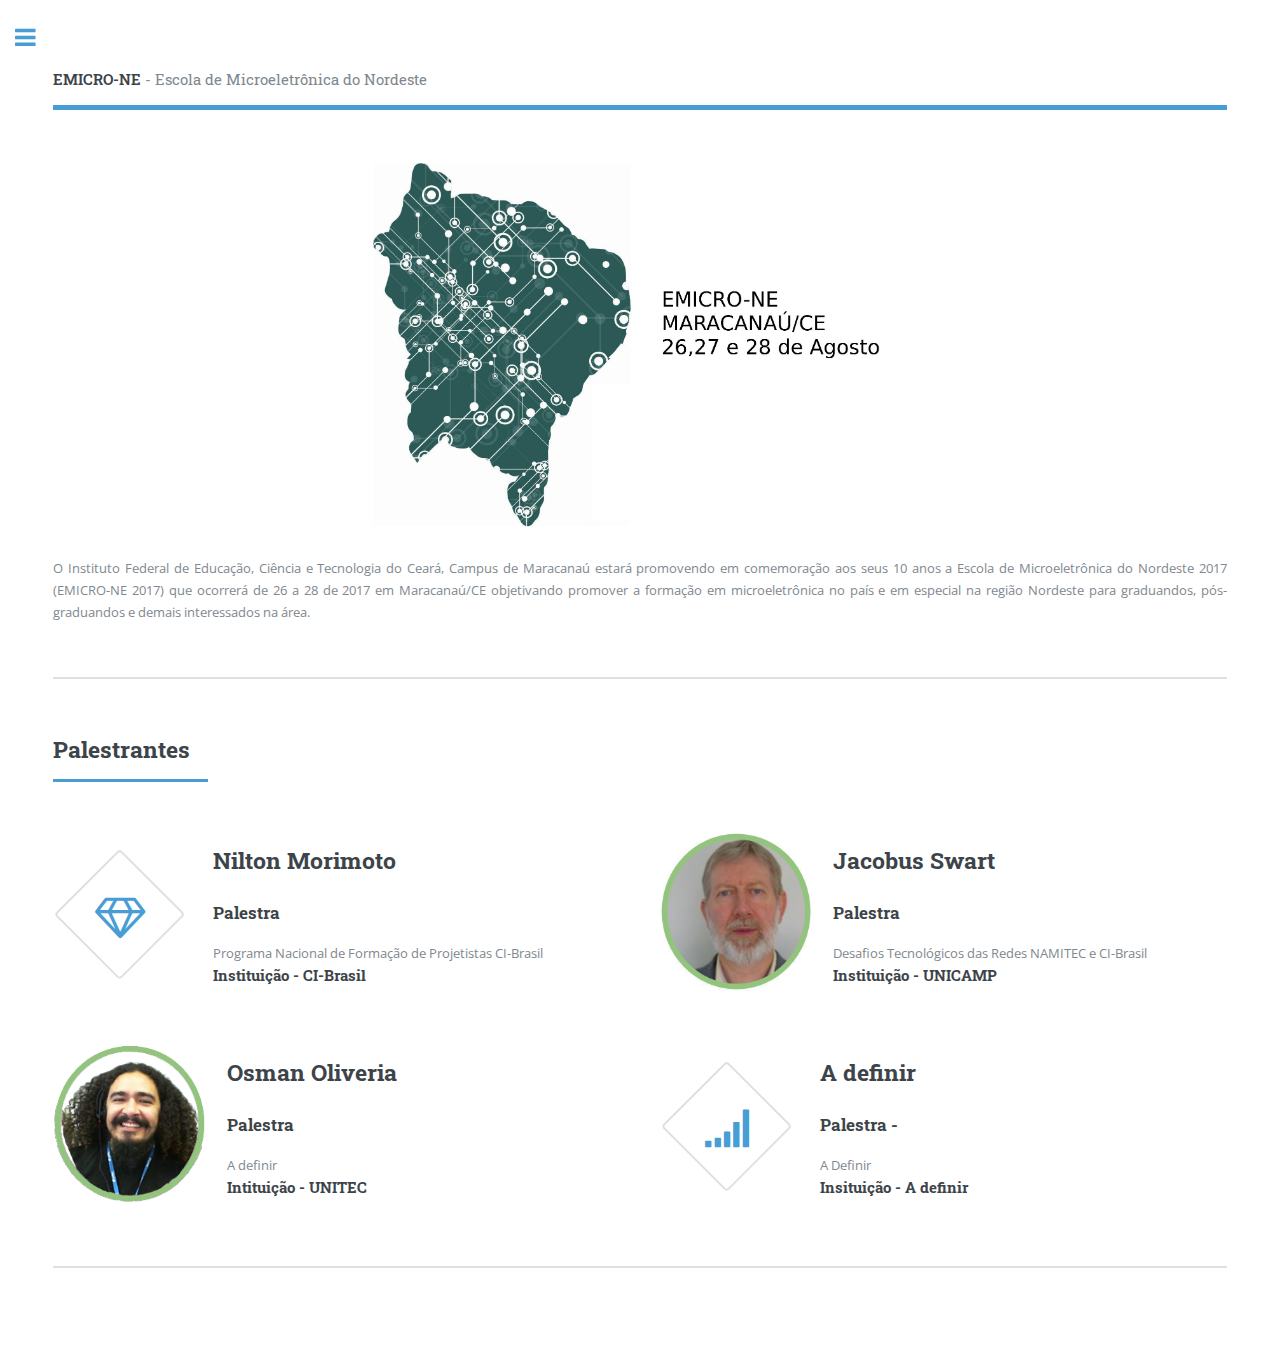
<file: index.html>
<!DOCTYPE HTML>
<!--
	Editorial by HTML5 UP
	html5up.net | @ajlkn
	Free for personal and commercial use under the CCA 3.0 license (html5up.net/license)
-->
<html>
<head>
<title>EMICRO-NE</title>
<meta charset="utf-8" />
<meta name="viewport"
	content="width=device-width, initial-scale=1, user-scalable=no" />
<!--[if lte IE 8]><script src="assets/js/ie/html5shiv.js"></script><![endif]-->
<link rel="stylesheet" href="assets/css/main.css" />
<!--[if lte IE 9]><link rel="stylesheet" href="assets/css/ie9.css" /><![endif]-->
<!--[if lte IE 8]><link rel="stylesheet" href="assets/css/ie8.css" /><![endif]-->
</head>
<body>

	<!-- Wrapper -->
	<div id="wrapper">

		<!-- Main -->
		<div id="main">
			<div class="inner">

				<!-- Header -->
				<header id="header">
					<a href="index.html" class="logo"><strong>EMICRO-NE</strong> -
						Escola de Microeletrônica do Nordeste</a>
					<!--<ul class="icons">
										<li><a href="#" class="icon fa-twitter"><span class="label">Twitter</span></a></li>
										<li><a href="#" class="icon fa-facebook"><span class="label">Facebook</span></a></li>
										<li><a href="#" class="icon fa-snapchat-ghost"><span class="label">Snapchat</span></a></li>
										<li><a href="#" class="icon fa-instagram"><span class="label">Instagram</span></a></li>
										<li><a href="#" class="icon fa-medium"><span class="label">Medium</span></a></li>
									</ul>-->
				</header>

				<!-- Banner -->
				<section id="banner">
					<div class="content" align="center">
						<span class="image main"><img src="images/logo.jpeg" alt="" /></span>

						<!--<header>
											<h1>EMICRO-NE 2017<br />
											MARACANAÚ/CE</h1>
											<p>A free and fully responsive site template</p>
										</header>-->
						<p>O Instituto Federal de Educação, Ciência e Tecnologia do
							Ceará, Campus de Maracanaú estará promovendo em comemoração aos
							seus 10 anos a Escola de Microeletrônica do Nordeste 2017
							(EMICRO-NE 2017) que ocorrerá de 26 a 28 de 2017 em Maracanaú/CE
							objetivando promover a formação em microeletrônica no país e em
							especial na região Nordeste para graduandos, pós-graduandos e
							demais interessados na área.</p>
						<!--<ul class="actions">
											<li><a href="#" class="button big">Learn More</a></li>
										</ul>-->
					</div>
					<!--<span class="image object">
										<img src="images/logo.jpeg" alt="" />
									</span>-->
				</section>

				<!-- Section -->
				<section>
					<header class="major">
						<h2>Palestrantes</h2>
					</header>
					<div class="features">
						<article>
							<span class="icon fa-diamond"></span>
							<div class="content">
								<h2>Nilton Morimoto</h2>
								<h3>Palestra</h3>
								Programa Nacional de Formação de Projetistas CI-Brasil
								<h4>Instituição - CI-Brasil</h4>
							</div>
						</article>
						<article>
							<span class="image left"><img src="images/jacobus.png"
								alt="" /></span>
							<div class="content">
								<h2>Jacobus Swart</h2>
								<h3>Palestra</h3>
								Desafios Tecnológicos das Redes NAMITEC e CI-Brasil
								<h4>Instituição - UNICAMP</h4>
							</div>
						</article>
						<article>
							<span class="image left"><img src="images/oman.png" alt="" /></span>
							<div class="content">
								<h2>Osman Oliveria</h2>
								<h3>Palestra</h3>
								A definir
								<h4>Intituição - UNITEC</h4>
							</div>
						</article>
						<article>
							<span class="icon fa-signal"></span>
							<div class="content">
								<h2>A definir</h2>
								<h3>Palestra -</h3>
								A Definir
								<h4>Insituição - A definir</h4>
							</div>
						</article>
					</div>
				</section>

				<!-- Section -->
				<section></section>

			</div>
		</div>

		<!-- Sidebar -->
		<div id="sidebar">
			<div class="inner">

				<!-- Menu -->
				<nav id="menu">
					<header class="major">
						<h2>Menu</h2>
					</header>
					<ul>
						<li><a href="index.html">Home</a></li>
						<li><a href="inscricao.html">Inscrição</a></li>
						<li><a href="programacao.html">Programação</a></li>
						<li><a href="local.html">Local do Evento</a></li>

						<!--<li><a href="#">Etiam Dolore</a></li>
										<li><a href="#">Adipiscing</a></li>
										<li>
											<span class="opener">Another Submenu</span>
											<ul>
												<li><a href="#">Lorem Dolor</a></li>
												<li><a href="#">Ipsum Adipiscing</a></li>
												<li><a href="#">Tempus Magna</a></li>
												<li><a href="#">Feugiat Veroeros</a></li>
											</ul>-->
						</li>
					</ul>
				</nav>

				<!-- Section -->
				<section>
					<header class="major">
						<h2>Apoio</h2>
					</header>
					<div class="mini-posts">
						<article>
							<span class="image"><img src="images/if10anos.png" alt="" />
						</article>
						<article>
							<span class="image"><img
								src="images/capes_logo1-300x80.png" alt="" /> <!--<p>Aenean ornare velit lacus, ac varius enim lorem ullamcorper dolore aliquam.</p>-->
						</article>
						<article>
							<span class="image"><img
								src="images/cnpqlogo1-300x133.jpg" alt="" />
						</article>

					</div>

				</section>

				<!-- Section -->
				<section>
					<header class="major">
						<h2>Redes Sociais e Contato</h2>
					</header>
					<ul class="contact">
						<li class="fa-facebook"><a href="facebook.com">facebook.com</a></li>
						<li class="fa-twitter"><a href="twitter.com"></a>twitter.com</li>
						<li class="fa-home">Av. Parque Central-Distrito Industrial I<br />
							Maracanaú - CE, 61939-140
						</li>
					</ul>
				</section>


			</div>
		</div>

	</div>

	<!-- Scripts -->
	<script src="assets/js/jquery.min.js"></script>
	<script src="assets/js/skel.min.js"></script>
	<script src="assets/js/util.js"></script>
	<!--[if lte IE 8]><script src="assets/js/ie/respond.min.js"></script><![endif]-->
	<script src="assets/js/main.js"></script>

</body>
</html>
</file>
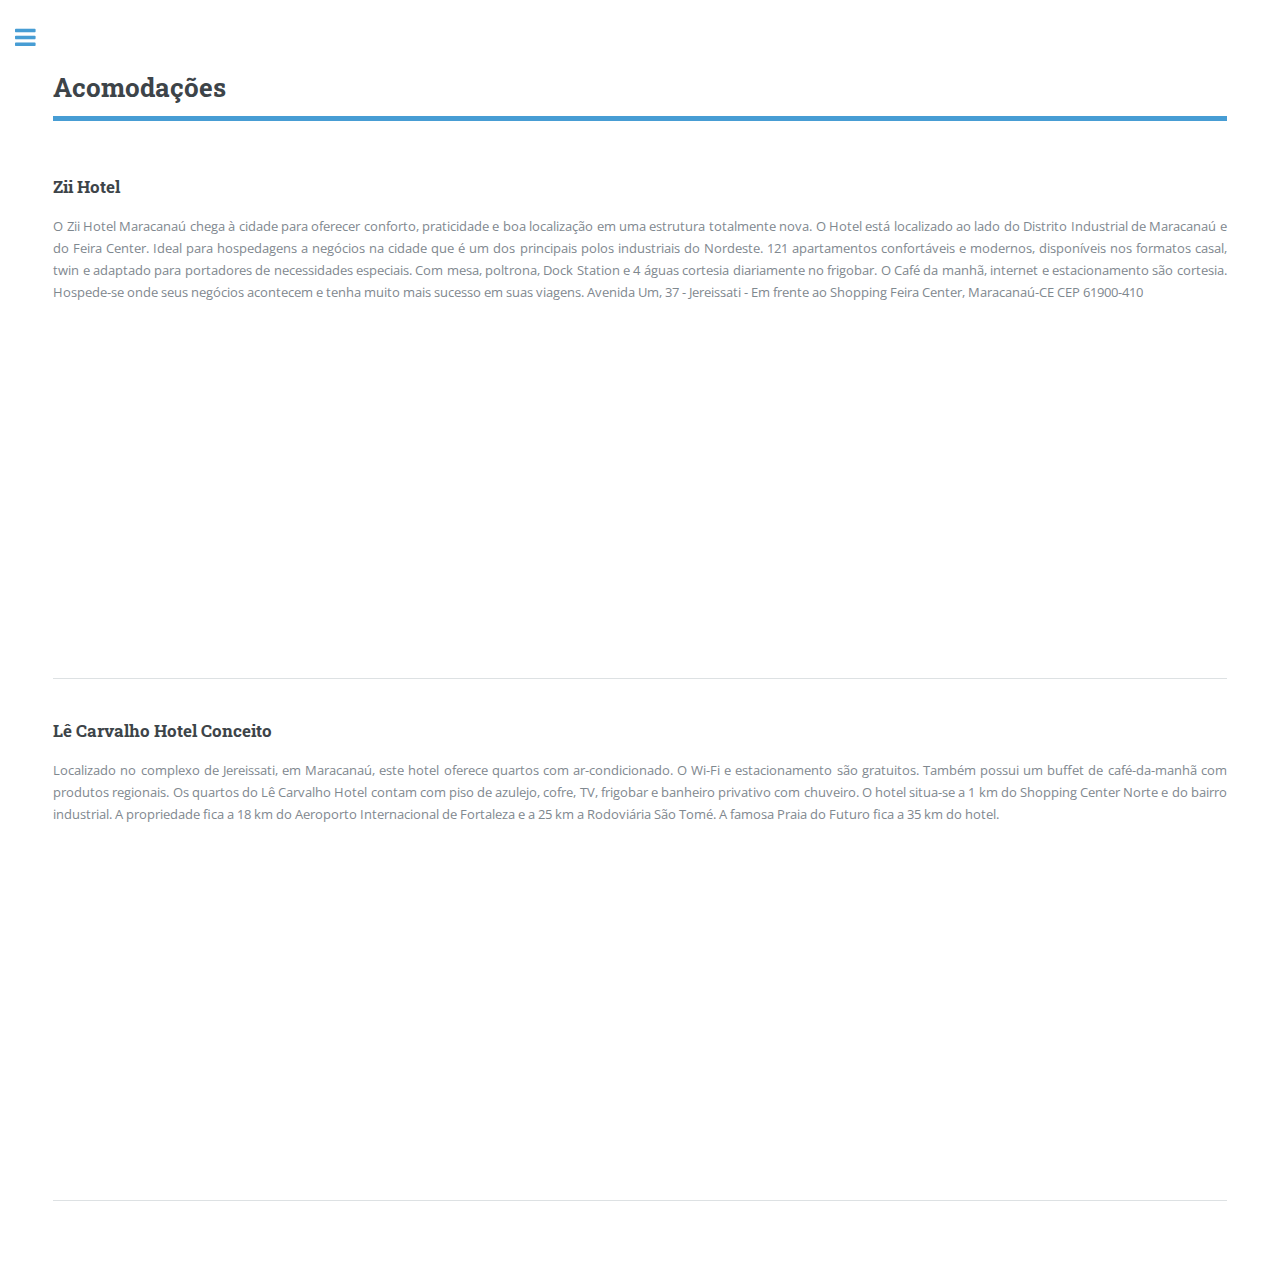
<file: acomodacoes.html>
<!DOCTYPE HTML>
<!--
	Editorial by HTML5 UP
	html5up.net | @ajlkn
	Free for personal and commercial use under the CCA 3.0 license (html5up.net/license)
-->
<html>
<head>
<title>EMICRO-NE - Acomodações</title>
<meta charset="utf-8" />
<meta name="viewport"
	content="width=device-width, initial-scale=1, user-scalable=no" />
<!--[if lte IE 8]><script src="assets/js/ie/html5shiv.js"></script><![endif]-->
<link rel="stylesheet" href="assets/css/main.css" />
<!--[if lte IE 9]><link rel="stylesheet" href="assets/css/ie9.css" /><![endif]-->
<!--[if lte IE 8]><link rel="stylesheet" href="assets/css/ie8.css" /><![endif]-->
</head>
<body>

	<!-- Wrapper -->
	<div id="wrapper">

		<!-- Main -->
		<div id="main">
			<div class="inner">
				<!-- Header -->
				<header id="header">
					<a class="logo"><h2 style="width: 600px; height: 10.000px">Acomodações</h2></a>
				</header>

				<!-- Content -->
				<section>
					<!--<header class="main">
										<h1>EMICRO-NE</h1>
									</header>-->

					<h3>Zii Hotel</h3>
					<p>O Zii Hotel Maracanaú chega à cidade para oferecer conforto,
						praticidade e boa localização em uma estrutura totalmente nova. O
						Hotel está localizado ao lado do Distrito Industrial de Maracanaú
						e do Feira Center. Ideal para hospedagens a negócios na cidade que
						é um dos principais polos industriais do Nordeste. 121
						apartamentos confortáveis e modernos, disponíveis nos formatos
						casal, twin e adaptado para portadores de necessidades especiais.
						Com mesa, poltrona, Dock Station e 4 águas cortesia diariamente no
						frigobar. O Café da manhã, internet e estacionamento são cortesia.
						Hospede-se onde seus negócios acontecem e tenha muito mais sucesso
						em suas viagens. Avenida Um, 37 - Jereissati - Em frente ao
						Shopping Feira Center, Maracanaú-CE CEP 61900-410</p>
					<p></p>

					<iframe
						src="https://www.google.com/maps/embed?pb=!1m27!1m12!1m3!1d5252.5823019695445!2d-38.61874824463835!3d-3.8715746526160593!2m3!1f0!2f0!3f0!3m2!1i1024!2i768!4f13.1!4m12!3e6!4m4!1s0x0%3A0xc201543e093fe607!3m2!1d-3.8699027!2d-38.618319799999995!4m5!1s0x7c753962d9d47db%3A0x6880999804c0379a!2sIFCE+-+Campus+Maracanau+-+Avenida+Cont%C3%B4rno+Norte+-+Distrito+Industrial%2C+Maracana%C3%BA+-+CE!3m2!1d-3.8723330999999996!2d-38.6109801!5e0!3m2!1spt-BR!2sbr!4v1490141947545"
						width="600" height="300" frameborder="0" style="border: 0"
						allowfullscreen></iframe>

					<hr class="major" />

					<h3>Lê Carvalho Hotel Conceito</h3>
					<p>Localizado no complexo de Jereissati, em Maracanaú, este
						hotel oferece quartos com ar-condicionado. O Wi-Fi e
						estacionamento são gratuitos. Também possui um buffet de
						café-da-manhã com produtos regionais. Os quartos do Lê Carvalho
						Hotel contam com piso de azulejo, cofre, TV, frigobar e banheiro
						privativo com chuveiro. O hotel situa-se a 1 km do Shopping Center
						Norte e do bairro industrial. A propriedade fica a 18 km do
						Aeroporto Internacional de Fortaleza e a 25 km a Rodoviária São
						Tomé. A famosa Praia do Futuro fica a 35 km do hotel.</p>
					<p></p>

					<iframe
						src="https://www.google.com/maps/embed?pb=!1m28!1m12!1m3!1d3980.7070131782416!2d-38.61316223573887!3d-3.8728804971828725!2m3!1f0!2f0!3f0!3m2!1i1024!2i768!4f13.1!4m13!3e2!4m5!1s0x7c7530e66c18be3%3A0x44aed20ce16471a6!2sL%C3%AA+Carvalho+Hotel+Conceito+-+Av.+Cont%C3%B4rno+Norte%2C+543+-+Timbo%2C+Maracana%C3%BA+-+CE%2C+61936-000!3m2!1d-3.873405!2d-38.611145!4m5!1s0x7c752117820684d%3A0x50bac00cac892a1d!2sInstituto+Federal+do+Cear%C3%A1+-+Campus+Maracana%C3%BA+-+Av.+Parque+Central+-+Distrito+Industrial+I%2C+Maracana%C3%BA+-+CE%2C+61939-140%2C+Brasil!3m2!1d-3.8722231999999996!2d-38.6111837!5e0!3m2!1spt-BR!2sbr!4v1490142379706"
						width="600" height="300" frameborder="0" style="border: 0"
						allowfullscreen></iframe>

					<hr class="major" />
					<!--<h2>Magna etiam veroeros</h2>
									<p>Lorem ipsum dolor sit amet, consectetur adipiscing elit. Duis dapibus rutrum facilisis. Class aptent taciti sociosqu ad litora torquent per conubia nostra, per inceptos himenaeos. Etiam tristique libero eu nibh porttitor fermentum. Nullam venenatis erat id vehicula viverra. Nunc ultrices eros ut ultricies condimentum. Mauris risus lacus, blandit sit amet venenatis non, bibendum vitae dolor. Nunc lorem mauris, fringilla in aliquam at, euismod in lectus. Pellentesque habitant morbi tristique senectus et netus et malesuada fames ac turpis egestas. In non lorem sit amet elit placerat maximus. Pellentesque aliquam maximus risus, vel sed vehicula.</p>
									<p>Interdum et malesuada fames ac ante ipsum primis in faucibus. Pellentesque venenatis dolor imperdiet dolor mattis sagittis. Praesent rutrum sem diam, vitae egestas enim auctor sit amet. Pellentesque leo mauris, consectetur id ipsum sit amet, fersapien risus, commodo eget turpis at, elementum convallis elit. Pellentesque enim turpis, hendrerit tristique lorem ipsum dolor.</p>-->

				</section>

			</div>
		</div>

		<!-- Sidebar -->
		<div id="sidebar">
			<div class="inner">

				<!-- Search 
								<section id="search" class="alt">
									<form method="post" action="#">
										<input type="text" name="query" id="query" placeholder="Search" />
									</form>
								</section>-->

				<!-- Menu -->
				<!-- Menu -->
				<nav id="menu">
					<header class="major">
						<h2>Menu</h2>
					</header>
					<ul>
						<li><a href="home.html">Home</a></li>
						<li><a href="inscricao.html">Inscrição</a></li>
						<li><a href="programacao.html">Programação</a></li>
						<li><a href="local.html">Local do Evento</a></li>
						<li><a href="acomodacoes.html">Acomodações</a></li>

						<!--<li><a href="#">Etiam Dolore</a></li>
										<li><a href="#">Adipiscing</a></li>
										<li>
											<span class="opener">Another Submenu</span>
											<ul>
												<li><a href="#">Lorem Dolor</a></li>
												<li><a href="#">Ipsum Adipiscing</a></li>
												<li><a href="#">Tempus Magna</a></li>
												<li><a href="#">Feugiat Veroeros</a></li>
											</ul>-->
					</ul>
				</nav>


				<!-- Section -->
				<section>
					<header class="major">
						<h2>Apoio</h2>
					</header>
					<div class="mini-posts">
						<article>
							<span class="image"><img src="images/if10anos.png" alt="" />
						</article>
						<article>
							<span class="image"><img
								src="images/capes_logo1-300x80.png" alt="" /> <!--<p>Aenean ornare velit lacus, ac varius enim lorem ullamcorper dolore aliquam.</p>-->
						</article>
						<article>
							<span class="image"><img
								src="images/cnpqlogo1-300x133.jpg" alt="" />
						</article>
					</div>
					<!--<ul class="actions">
										<li><a href="#" class="button">More</a></li>
									</ul>-->
				</section>

				<!-- Section 
								<section>
									<header class="major">
										<h2>Contato</h2>
									</header>
									<p>Sed varius enim lorem ullamcorper dolore aliquam aenean ornare velit lacus, ac varius enim lorem ullamcorper dolore. Proin sed aliquam facilisis ante interdum. Sed nulla amet lorem feugiat tempus aliquam.</p>
									<ul class="contact">
										<li class="fa-envelope-o"><a href="#">information@untitled.tld</a></li>
										<li class="fa-phone">(000) 000-0000</li>
										<li class="fa-home">1234 Somewhere Road #8254<br />
										Nashville, TN 00000-0000</li>
									</ul>
								</section>-->

				<!-- Footer -->
				<section>
				<header class="major">
					<h2>Redes Sociais e Contato</h2>
				</header>
				<ul class="contact">
					<li class="fa-facebook"><a href="facebook.com">facebook.com</a></li>
					<li class="fa-twitter"><a href="twitter.com"></a>twitter.com</li>
					<li class="fa-home">Av. Parque Central-Distrito Industrial I<br />
						Maracanaú - CE, 61939-140
					</li>
				</ul>
				</section>

			</div>
		</div>

	</div>

	<!-- Scripts -->
	<script src="assets/js/jquery.min.js"></script>
	<script src="assets/js/skel.min.js"></script>
	<script src="assets/js/util.js"></script>
	<!--[if lte IE 8]><script src="assets/js/ie/respond.min.js"></script><![endif]-->
	<script src="assets/js/main.js"></script>

</body>
</html>
</file>
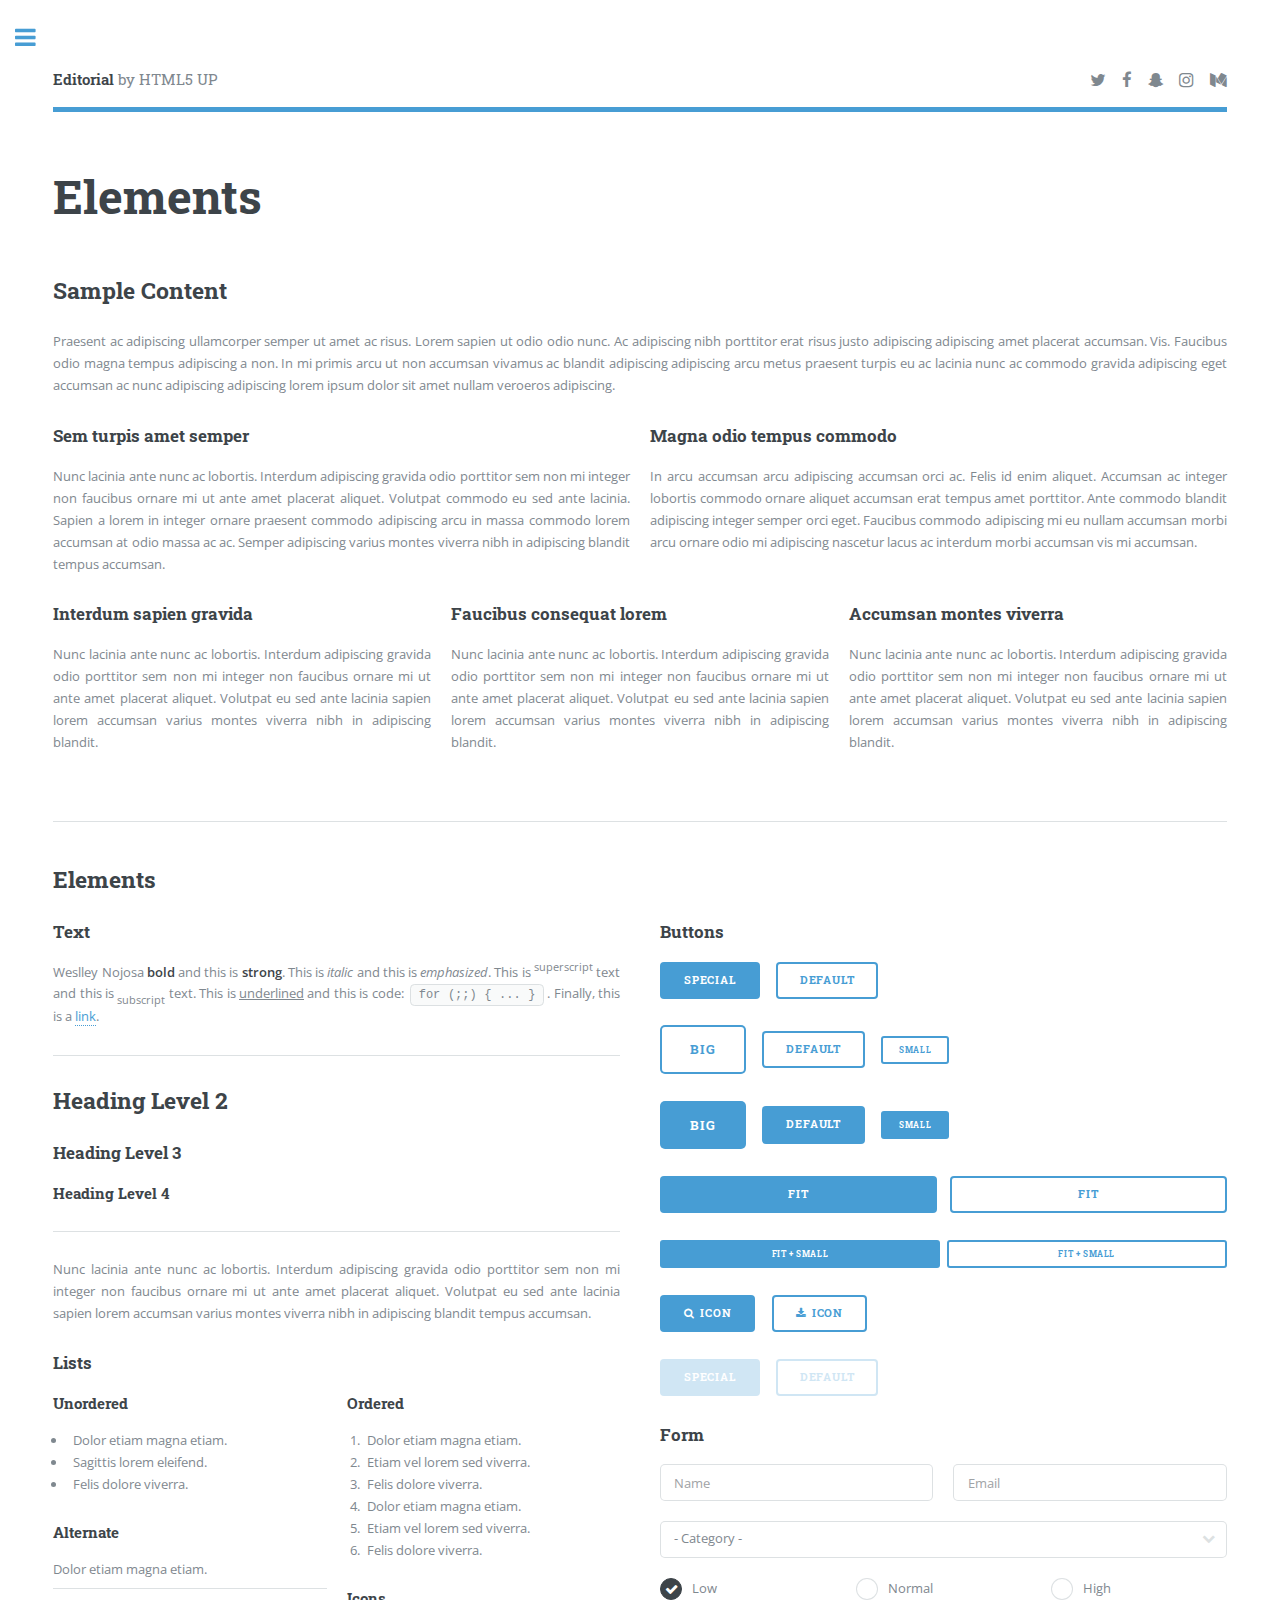
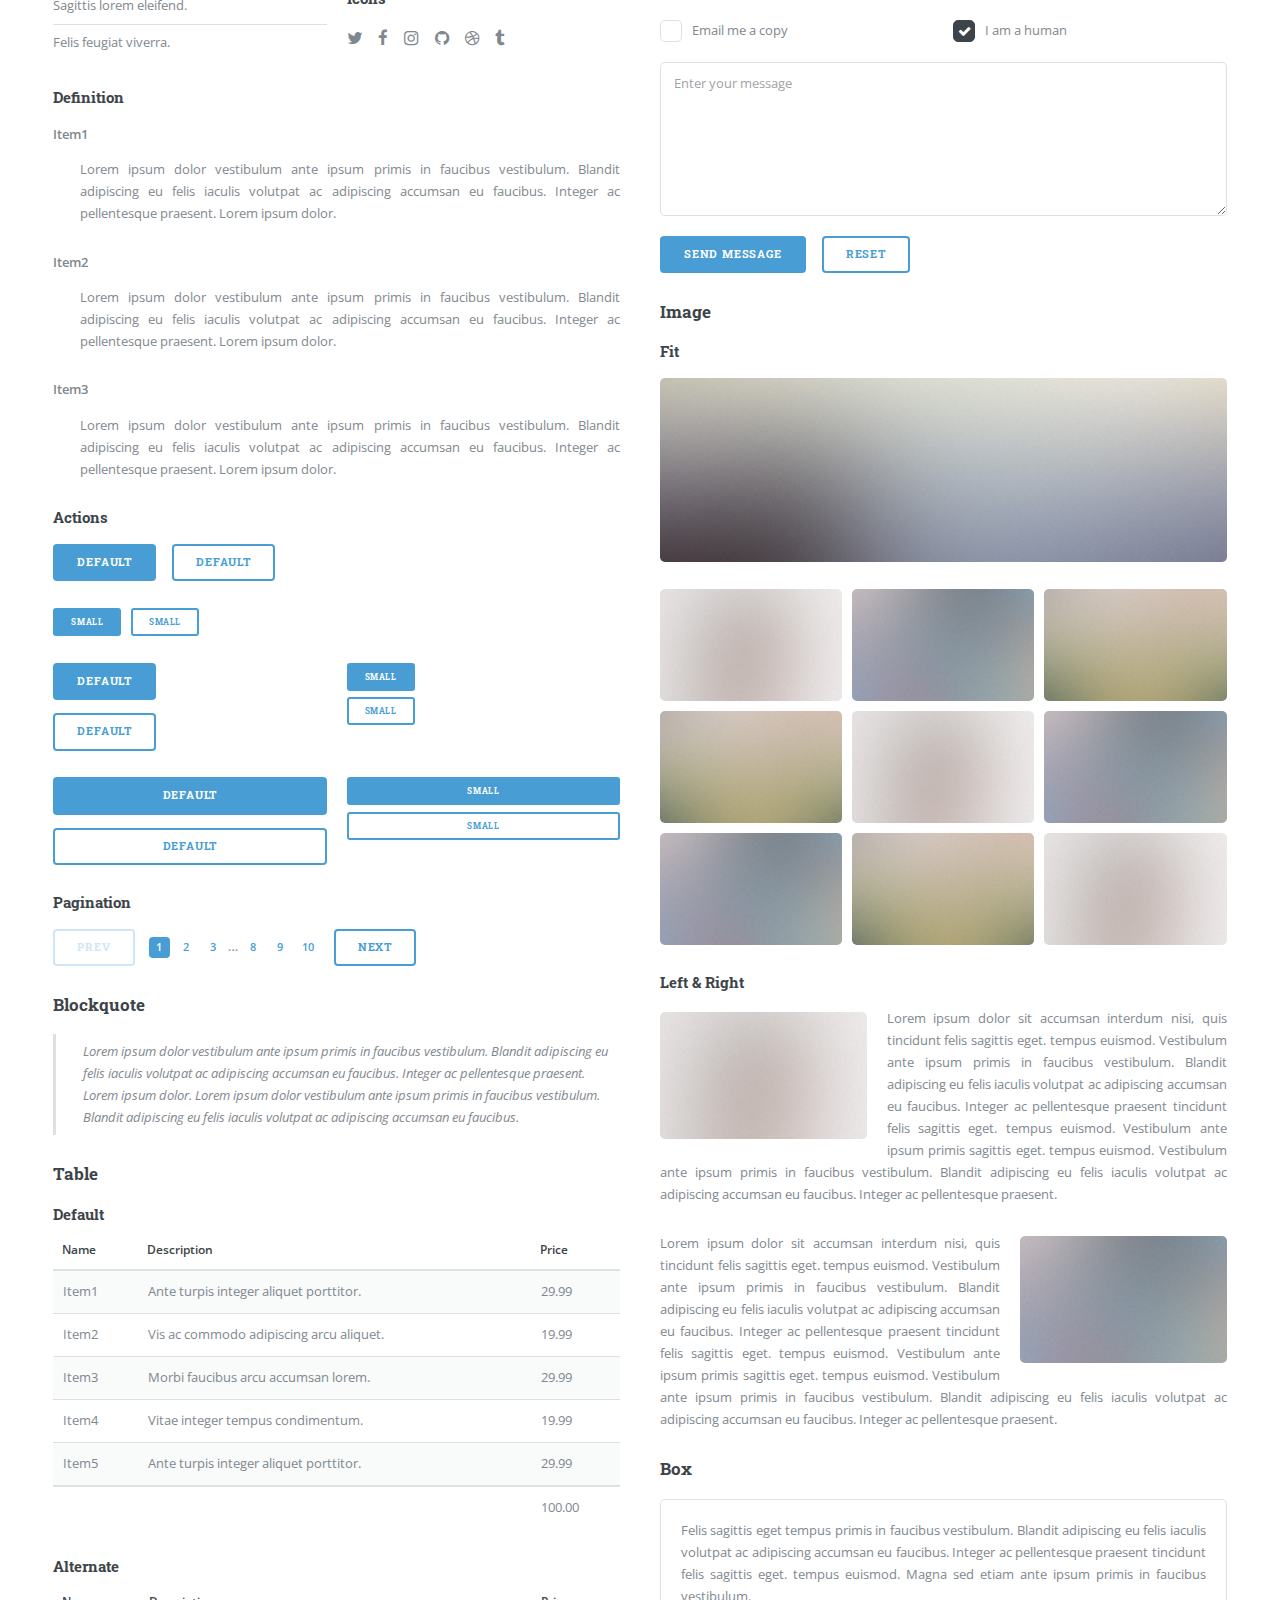
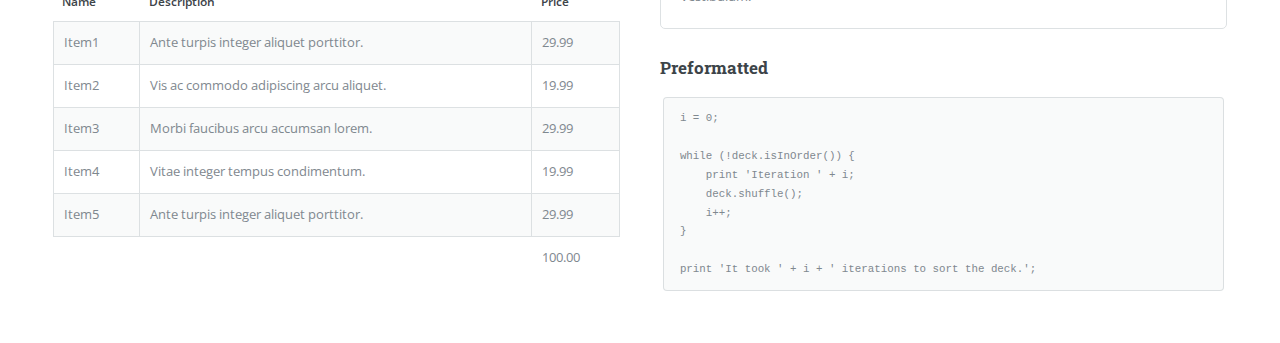
<file: elements.html>
<!DOCTYPE HTML>
<!--
	Editorial by HTML5 UP
	html5up.net | @ajlkn
	Free for personal and commercial use under the CCA 3.0 license (html5up.net/license)
-->
<html>
	<head>
		<title>Elements - Editorial by HTML5 UP</title>
		<meta charset="utf-8" />
		<meta name="viewport" content="width=device-width, initial-scale=1, user-scalable=no" />
		<!--[if lte IE 8]><script src="assets/js/ie/html5shiv.js"></script><![endif]-->
		<link rel="stylesheet" href="assets/css/main.css" />
		<!--[if lte IE 9]><link rel="stylesheet" href="assets/css/ie9.css" /><![endif]-->
		<!--[if lte IE 8]><link rel="stylesheet" href="assets/css/ie8.css" /><![endif]-->
	</head>
	<body>

		<!-- Wrapper -->
			<div id="wrapper">

				<!-- Main -->
					<div id="main">
						<div class="inner">

							<!-- Header -->
								<header id="header">
									<a href="index.html" class="logo"><strong>Editorial</strong> by HTML5 UP</a>
									<ul class="icons">
										<li><a href="#" class="icon fa-twitter"><span class="label">Twitter</span></a></li>
										<li><a href="#" class="icon fa-facebook"><span class="label">Facebook</span></a></li>
										<li><a href="#" class="icon fa-snapchat-ghost"><span class="label">Snapchat</span></a></li>
										<li><a href="#" class="icon fa-instagram"><span class="label">Instagram</span></a></li>
										<li><a href="#" class="icon fa-medium"><span class="label">Medium</span></a></li>
									</ul>
								</header>

							<!-- Content -->
								<section>
									<header class="main">
										<h1>Elements</h1>
									</header>

									<!-- Content -->
										<h2 id="content">Sample Content</h2>
										<p>Praesent ac adipiscing ullamcorper semper ut amet ac risus. Lorem sapien ut odio odio nunc. Ac adipiscing nibh porttitor erat risus justo adipiscing adipiscing amet placerat accumsan. Vis. Faucibus odio magna tempus adipiscing a non. In mi primis arcu ut non accumsan vivamus ac blandit adipiscing adipiscing arcu metus praesent turpis eu ac lacinia nunc ac commodo gravida adipiscing eget accumsan ac nunc adipiscing adipiscing lorem ipsum dolor sit amet nullam veroeros adipiscing.</p>
										<div class="row">
											<div class="6u 12u$(small)">
												<h3>Sem turpis amet semper</h3>
												<p>Nunc lacinia ante nunc ac lobortis. Interdum adipiscing gravida odio porttitor sem non mi integer non faucibus ornare mi ut ante amet placerat aliquet. Volutpat commodo eu sed ante lacinia. Sapien a lorem in integer ornare praesent commodo adipiscing arcu in massa commodo lorem accumsan at odio massa ac ac. Semper adipiscing varius montes viverra nibh in adipiscing blandit tempus accumsan.</p>
											</div>
											<div class="6u$ 12u$(small)">
												<h3>Magna odio tempus commodo</h3>
												<p>In arcu accumsan arcu adipiscing accumsan orci ac. Felis id enim aliquet. Accumsan ac integer lobortis commodo ornare aliquet accumsan erat tempus amet porttitor. Ante commodo blandit adipiscing integer semper orci eget. Faucibus commodo adipiscing mi eu nullam accumsan morbi arcu ornare odio mi adipiscing nascetur lacus ac interdum morbi accumsan vis mi accumsan.</p>
											</div>
											<!-- Break -->
											<div class="4u 12u$(medium)">
												<h3>Interdum sapien gravida</h3>
												<p>Nunc lacinia ante nunc ac lobortis. Interdum adipiscing gravida odio porttitor sem non mi integer non faucibus ornare mi ut ante amet placerat aliquet. Volutpat eu sed ante lacinia sapien lorem accumsan varius montes viverra nibh in adipiscing blandit.</p>
											</div>
											<div class="4u 12u$(medium)">
												<h3>Faucibus consequat lorem</h3>
												<p>Nunc lacinia ante nunc ac lobortis. Interdum adipiscing gravida odio porttitor sem non mi integer non faucibus ornare mi ut ante amet placerat aliquet. Volutpat eu sed ante lacinia sapien lorem accumsan varius montes viverra nibh in adipiscing blandit.</p>
											</div>
											<div class="4u$ 12u$(medium)">
												<h3>Accumsan montes viverra</h3>
												<p>Nunc lacinia ante nunc ac lobortis. Interdum adipiscing gravida odio porttitor sem non mi integer non faucibus ornare mi ut ante amet placerat aliquet. Volutpat eu sed ante lacinia sapien lorem accumsan varius montes viverra nibh in adipiscing blandit.</p>
											</div>
										</div>

									<hr class="major" />

									<!-- Elements -->
										<h2 id="elements">Elements</h2>
										<div class="row 200%">
											<div class="6u 12u$(medium)">

												<!-- Text stuff -->
													<h3>Text</h3>
													<p>Weslley Nojosa <b>bold</b> and this is <strong>strong</strong>. This is <i>italic</i> and this is <em>emphasized</em>.
													This is <sup>superscript</sup> text and this is <sub>subscript</sub> text.
													This is <u>underlined</u> and this is code: <code>for (;;) { ... }</code>.
													Finally, this is a <a href="#">link</a>.</p>
													<hr />
													<h2>Heading Level 2</h2>
													<h3>Heading Level 3</h3>
													<h4>Heading Level 4</h4>
													<hr />
													<p>Nunc lacinia ante nunc ac lobortis. Interdum adipiscing gravida odio porttitor sem non mi integer non faucibus ornare mi ut ante amet placerat aliquet. Volutpat eu sed ante lacinia sapien lorem accumsan varius montes viverra nibh in adipiscing blandit tempus accumsan.</p>

												<!-- Lists -->
													<h3>Lists</h3>
													<div class="row">
														<div class="6u 12u$(small)">

															<h4>Unordered</h4>
															<ul>
																<li>Dolor etiam magna etiam.</li>
																<li>Sagittis lorem eleifend.</li>
																<li>Felis dolore viverra.</li>
															</ul>

															<h4>Alternate</h4>
															<ul class="alt">
																<li>Dolor etiam magna etiam.</li>
																<li>Sagittis lorem eleifend.</li>
																<li>Felis feugiat viverra.</li>
															</ul>

														</div>
														<div class="6u$ 12u$(small)">

															<h4>Ordered</h4>
															<ol>
																<li>Dolor etiam magna etiam.</li>
																<li>Etiam vel lorem sed viverra.</li>
																<li>Felis dolore viverra.</li>
																<li>Dolor etiam magna etiam.</li>
																<li>Etiam vel lorem sed viverra.</li>
																<li>Felis dolore viverra.</li>
															</ol>

															<h4>Icons</h4>
															<ul class="icons">
																<li><a href="#" class="icon fa-twitter"><span class="label">Twitter</span></a></li>
																<li><a href="#" class="icon fa-facebook"><span class="label">Facebook</span></a></li>
																<li><a href="#" class="icon fa-instagram"><span class="label">Instagram</span></a></li>
																<li><a href="#" class="icon fa-github"><span class="label">Github</span></a></li>
																<li><a href="#" class="icon fa-dribbble"><span class="label">Dribbble</span></a></li>
																<li><a href="#" class="icon fa-tumblr"><span class="label">Tumblr</span></a></li>
															</ul>

														</div>
													</div>
													<h4>Definition</h4>
													<dl>
														<dt>Item1</dt>
														<dd>
															<p>Lorem ipsum dolor vestibulum ante ipsum primis in faucibus vestibulum. Blandit adipiscing eu felis iaculis volutpat ac adipiscing accumsan eu faucibus. Integer ac pellentesque praesent. Lorem ipsum dolor.</p>
														</dd>
														<dt>Item2</dt>
														<dd>
															<p>Lorem ipsum dolor vestibulum ante ipsum primis in faucibus vestibulum. Blandit adipiscing eu felis iaculis volutpat ac adipiscing accumsan eu faucibus. Integer ac pellentesque praesent. Lorem ipsum dolor.</p>
														</dd>
														<dt>Item3</dt>
														<dd>
															<p>Lorem ipsum dolor vestibulum ante ipsum primis in faucibus vestibulum. Blandit adipiscing eu felis iaculis volutpat ac adipiscing accumsan eu faucibus. Integer ac pellentesque praesent. Lorem ipsum dolor.</p>
														</dd>
													</dl>

													<h4>Actions</h4>
													<ul class="actions">
														<li><a href="#" class="button special">Default</a></li>
														<li><a href="#" class="button">Default</a></li>
													</ul>
													<ul class="actions small">
														<li><a href="#" class="button special small">Small</a></li>
														<li><a href="#" class="button small">Small</a></li>
													</ul>
													<div class="row">
														<div class="6u 12u$(small)">
															<ul class="actions vertical">
																<li><a href="#" class="button special">Default</a></li>
																<li><a href="#" class="button">Default</a></li>
															</ul>
														</div>
														<div class="6u$ 12u$(small)">
															<ul class="actions vertical small">
																<li><a href="#" class="button special small">Small</a></li>
																<li><a href="#" class="button small">Small</a></li>
															</ul>
														</div>
														<div class="6u 12u$(small)">
															<ul class="actions vertical">
																<li><a href="#" class="button special fit">Default</a></li>
																<li><a href="#" class="button fit">Default</a></li>
															</ul>
														</div>
														<div class="6u$ 12u$(small)">
															<ul class="actions vertical small">
																<li><a href="#" class="button special small fit">Small</a></li>
																<li><a href="#" class="button small fit">Small</a></li>
															</ul>
														</div>
													</div>

													<h4>Pagination</h4>
													<ul class="pagination">
														<li><span class="button disabled">Prev</span></li>
														<li><a href="#" class="page active">1</a></li>
														<li><a href="#" class="page">2</a></li>
														<li><a href="#" class="page">3</a></li>
														<li><span>&hellip;</span></li>
														<li><a href="#" class="page">8</a></li>
														<li><a href="#" class="page">9</a></li>
														<li><a href="#" class="page">10</a></li>
														<li><a href="#" class="button">Next</a></li>
													</ul>

												<!-- Blockquote -->
													<h3>Blockquote</h3>
													<blockquote>Lorem ipsum dolor vestibulum ante ipsum primis in faucibus vestibulum. Blandit adipiscing eu felis iaculis volutpat ac adipiscing accumsan eu faucibus. Integer ac pellentesque praesent. Lorem ipsum dolor. Lorem ipsum dolor vestibulum ante ipsum primis in faucibus vestibulum. Blandit adipiscing eu felis iaculis volutpat ac adipiscing accumsan eu faucibus.</blockquote>

												<!-- Table -->
													<h3>Table</h3>

													<h4>Default</h4>
													<div class="table-wrapper">
														<table>
															<thead>
																<tr>
																	<th>Name</th>
																	<th>Description</th>
																	<th>Price</th>
																</tr>
															</thead>
															<tbody>
																<tr>
																	<td>Item1</td>
																	<td>Ante turpis integer aliquet porttitor.</td>
																	<td>29.99</td>
																</tr>
																<tr>
																	<td>Item2</td>
																	<td>Vis ac commodo adipiscing arcu aliquet.</td>
																	<td>19.99</td>
																</tr>
																<tr>
																	<td>Item3</td>
																	<td> Morbi faucibus arcu accumsan lorem.</td>
																	<td>29.99</td>
																</tr>
																<tr>
																	<td>Item4</td>
																	<td>Vitae integer tempus condimentum.</td>
																	<td>19.99</td>
																</tr>
																<tr>
																	<td>Item5</td>
																	<td>Ante turpis integer aliquet porttitor.</td>
																	<td>29.99</td>
																</tr>
															</tbody>
															<tfoot>
																<tr>
																	<td colspan="2"></td>
																	<td>100.00</td>
																</tr>
															</tfoot>
														</table>
													</div>

													<h4>Alternate</h4>
													<div class="table-wrapper">
														<table class="alt">
															<thead>
																<tr>
																	<th>Name</th>
																	<th>Description</th>
																	<th>Price</th>
																</tr>
															</thead>
															<tbody>
																<tr>
																	<td>Item1</td>
																	<td>Ante turpis integer aliquet porttitor.</td>
																	<td>29.99</td>
																</tr>
																<tr>
																	<td>Item2</td>
																	<td>Vis ac commodo adipiscing arcu aliquet.</td>
																	<td>19.99</td>
																</tr>
																<tr>
																	<td>Item3</td>
																	<td> Morbi faucibus arcu accumsan lorem.</td>
																	<td>29.99</td>
																</tr>
																<tr>
																	<td>Item4</td>
																	<td>Vitae integer tempus condimentum.</td>
																	<td>19.99</td>
																</tr>
																<tr>
																	<td>Item5</td>
																	<td>Ante turpis integer aliquet porttitor.</td>
																	<td>29.99</td>
																</tr>
															</tbody>
															<tfoot>
																<tr>
																	<td colspan="2"></td>
																	<td>100.00</td>
																</tr>
															</tfoot>
														</table>
													</div>

											</div>
											<div class="6u$ 12u$(medium)">

												<!-- Buttons -->
													<h3>Buttons</h3>
													<ul class="actions">
														<li><a href="#" class="button special">Special</a></li>
														<li><a href="#" class="button">Default</a></li>
													</ul>
													<ul class="actions">
														<li><a href="#" class="button big">Big</a></li>
														<li><a href="#" class="button">Default</a></li>
														<li><a href="#" class="button small">Small</a></li>
													</ul>
													<ul class="actions">
														<li><a href="#" class="button special big">Big</a></li>
														<li><a href="#" class="button special">Default</a></li>
														<li><a href="#" class="button special small">Small</a></li>
													</ul>
													<ul class="actions fit">
														<li><a href="#" class="button special fit">Fit</a></li>
														<li><a href="#" class="button fit">Fit</a></li>
													</ul>
													<ul class="actions fit small">
														<li><a href="#" class="button special fit small">Fit + Small</a></li>
														<li><a href="#" class="button fit small">Fit + Small</a></li>
													</ul>
													<ul class="actions">
														<li><a href="#" class="button special icon fa-search">Icon</a></li>
														<li><a href="#" class="button icon fa-download">Icon</a></li>
													</ul>
													<ul class="actions">
														<li><span class="button special disabled">Special</span></li>
														<li><span class="button disabled">Default</span></li>
													</ul>

												<!-- Form -->
													<h3>Form</h3>

													<form method="post" action="#">
														<div class="row uniform">
															<div class="6u 12u$(xsmall)">
																<input type="text" name="demo-name" id="demo-name" value="" placeholder="Name" />
															</div>
															<div class="6u$ 12u$(xsmall)">
																<input type="email" name="demo-email" id="demo-email" value="" placeholder="Email" />
															</div>
															<!-- Break -->
															<div class="12u$">
																<div class="select-wrapper">
																	<select name="demo-category" id="demo-category">
																		<option value="">- Category -</option>
																		<option value="1">Manufacturing</option>
																		<option value="1">Shipping</option>
																		<option value="1">Administration</option>
																		<option value="1">Human Resources</option>
																	</select>
																</div>
															</div>
															<!-- Break -->
															<div class="4u 12u$(small)">
																<input type="radio" id="demo-priority-low" name="demo-priority" checked>
																<label for="demo-priority-low">Low</label>
															</div>
															<div class="4u 12u$(small)">
																<input type="radio" id="demo-priority-normal" name="demo-priority">
																<label for="demo-priority-normal">Normal</label>
															</div>
															<div class="4u$ 12u$(small)">
																<input type="radio" id="demo-priority-high" name="demo-priority">
																<label for="demo-priority-high">High</label>
															</div>
															<!-- Break -->
															<div class="6u 12u$(small)">
																<input type="checkbox" id="demo-copy" name="demo-copy">
																<label for="demo-copy">Email me a copy</label>
															</div>
															<div class="6u$ 12u$(small)">
																<input type="checkbox" id="demo-human" name="demo-human" checked>
																<label for="demo-human">I am a human</label>
															</div>
															<!-- Break -->
															<div class="12u$">
																<textarea name="demo-message" id="demo-message" placeholder="Enter your message" rows="6"></textarea>
															</div>
															<!-- Break -->
															<div class="12u$">
																<ul class="actions">
																	<li><input type="submit" value="Send Message" class="special" /></li>
																	<li><input type="reset" value="Reset" /></li>
																</ul>
															</div>
														</div>
													</form>

												<!-- Image -->
													<h3>Image</h3>

													<h4>Fit</h4>
													<span class="image fit"><img src="images/pic11.jpg" alt="" /></span>
													<div class="box alt">
														<div class="row 50% uniform">
															<div class="4u"><span class="image fit"><img src="images/pic01.jpg" alt="" /></span></div>
															<div class="4u"><span class="image fit"><img src="images/pic02.jpg" alt="" /></span></div>
															<div class="4u$"><span class="image fit"><img src="images/pic03.jpg" alt="" /></span></div>
															<!-- Break -->
															<div class="4u"><span class="image fit"><img src="images/pic03.jpg" alt="" /></span></div>
															<div class="4u"><span class="image fit"><img src="images/pic01.jpg" alt="" /></span></div>
															<div class="4u$"><span class="image fit"><img src="images/pic02.jpg" alt="" /></span></div>
															<!-- Break -->
															<div class="4u"><span class="image fit"><img src="images/pic02.jpg" alt="" /></span></div>
															<div class="4u"><span class="image fit"><img src="images/pic03.jpg" alt="" /></span></div>
															<div class="4u$"><span class="image fit"><img src="images/pic01.jpg" alt="" /></span></div>
														</div>
													</div>

													<h4>Left &amp; Right</h4>
													<p><span class="image left"><img src="images/pic01.jpg" alt="" /></span>Lorem ipsum dolor sit accumsan interdum nisi, quis tincidunt felis sagittis eget. tempus euismod. Vestibulum ante ipsum primis in faucibus vestibulum. Blandit adipiscing eu felis iaculis volutpat ac adipiscing accumsan eu faucibus. Integer ac pellentesque praesent tincidunt felis sagittis eget. tempus euismod. Vestibulum ante ipsum primis sagittis eget. tempus euismod. Vestibulum ante ipsum primis in faucibus vestibulum. Blandit adipiscing eu felis iaculis volutpat ac adipiscing accumsan eu faucibus. Integer ac pellentesque praesent.</p>
													<p><span class="image right"><img src="images/pic02.jpg" alt="" /></span>Lorem ipsum dolor sit accumsan interdum nisi, quis tincidunt felis sagittis eget. tempus euismod. Vestibulum ante ipsum primis in faucibus vestibulum. Blandit adipiscing eu felis iaculis volutpat ac adipiscing accumsan eu faucibus. Integer ac pellentesque praesent tincidunt felis sagittis eget. tempus euismod. Vestibulum ante ipsum primis sagittis eget. tempus euismod. Vestibulum ante ipsum primis in faucibus vestibulum. Blandit adipiscing eu felis iaculis volutpat ac adipiscing accumsan eu faucibus. Integer ac pellentesque praesent.</p>

												<!-- Box -->
													<h3>Box</h3>
													<div class="box">
														<p>Felis sagittis eget tempus primis in faucibus vestibulum. Blandit adipiscing eu felis iaculis volutpat ac adipiscing accumsan eu faucibus. Integer ac pellentesque praesent tincidunt felis sagittis eget. tempus euismod. Magna sed etiam ante ipsum primis in faucibus vestibulum.</p>
													</div>

												<!-- Preformatted Code -->
													<h3>Preformatted</h3>
													<pre><code>i = 0;

while (!deck.isInOrder()) {
    print 'Iteration ' + i;
    deck.shuffle();
    i++;
}

print 'It took ' + i + ' iterations to sort the deck.';
</code></pre>

											</div>
										</div>

								</section>

						</div>
					</div>

				<!-- Sidebar -->
					<div id="sidebar">
						<div class="inner">

							<!-- Search -->
								<section id="search" class="alt">
									<form method="post" action="#">
										<input type="text" name="query" id="query" placeholder="Search" />
									</form>
								</section>

							<!-- Menu -->
								<nav id="menu">
									<header class="major">
										<h2>Menu</h2>
									</header>
									<ul>
										<li><a href="index.html">Homepage</a></li>
										<li><a href="generic.html">Generic</a></li>
										<li><a href="elements.html">Elements</a></li>
										<li>
											<span class="opener">Submenu</span>
											<ul>
												<li><a href="#">Lorem Dolor</a></li>
												<li><a href="#">Ipsum Adipiscing</a></li>
												<li><a href="#">Tempus Magna</a></li>
												<li><a href="#">Feugiat Veroeros</a></li>
											</ul>
										</li>
										<li><a href="#">Etiam Dolore</a></li>
										<li><a href="#">Adipiscing</a></li>
										<li>
											<span class="opener">Another Submenu</span>
											<ul>
												<li><a href="#">Lorem Dolor</a></li>
												<li><a href="#">Ipsum Adipiscing</a></li>
												<li><a href="#">Tempus Magna</a></li>
												<li><a href="#">Feugiat Veroeros</a></li>
											</ul>
										</li>
										<li><a href="#">Maximus Erat</a></li>
										<li><a href="#">Sapien Mauris</a></li>
										<li><a href="#">Amet Lacinia</a></li>
									</ul>
								</nav>

							<!-- Section -->
								<section>
									<header class="major">
										<h2>Ante interdum</h2>
									</header>
									<div class="mini-posts">
										<article>
											<a href="#" class="image"><img src="images/pic07.jpg" alt="" /></a>
											<p>Aenean ornare velit lacus, ac varius enim lorem ullamcorper dolore aliquam.</p>
										</article>
										<article>
											<a href="#" class="image"><img src="images/pic08.jpg" alt="" /></a>
											<p>Aenean ornare velit lacus, ac varius enim lorem ullamcorper dolore aliquam.</p>
										</article>
										<article>
											<a href="#" class="image"><img src="images/pic09.jpg" alt="" /></a>
											<p>Aenean ornare velit lacus, ac varius enim lorem ullamcorper dolore aliquam.</p>
										</article>
									</div>
									<ul class="actions">
										<li><a href="#" class="button">More</a></li>
									</ul>
								</section>

							<!-- Section -->
								<section>
									<header class="major">
										<h2>Contate-nos</h2>
									</header>
									<p>Sed varius enim lorem ullamcorper dolore aliquam aenean ornare velit lacus, ac varius enim lorem ullamcorper dolore. Proin sed aliquam facilisis ante interdum. Sed nulla amet lorem feugiat tempus aliquam.</p>
									<ul class="contact">
										<li class="fa-envelope-o"><a href="#">information@untitled.tld</a></li>
										<li class="fa-phone">(000) 000-0000</li>
										<li class="fa-home">1234 Somewhere Road #8254<br />
										Nashville, TN 00000-0000</li>
									</ul>
								</section>

							<!-- Footer -->
								<footer id="footer">
									<p class="copyright">&copy; Untitled. All rights reserved. Demo Images: <a href="https://unsplash.com">Unsplash</a>. Design: <a href="https://html5up.net">HTML5 UP</a>.</p>
								</footer>

						</div>
					</div>

			</div>

		<!-- Scripts -->
			<script src="assets/js/jquery.min.js"></script>
			<script src="assets/js/skel.min.js"></script>
			<script src="assets/js/util.js"></script>
			<!--[if lte IE 8]><script src="assets/js/ie/respond.min.js"></script><![endif]-->
			<script src="assets/js/main.js"></script>

	</body>
</html>
</file>
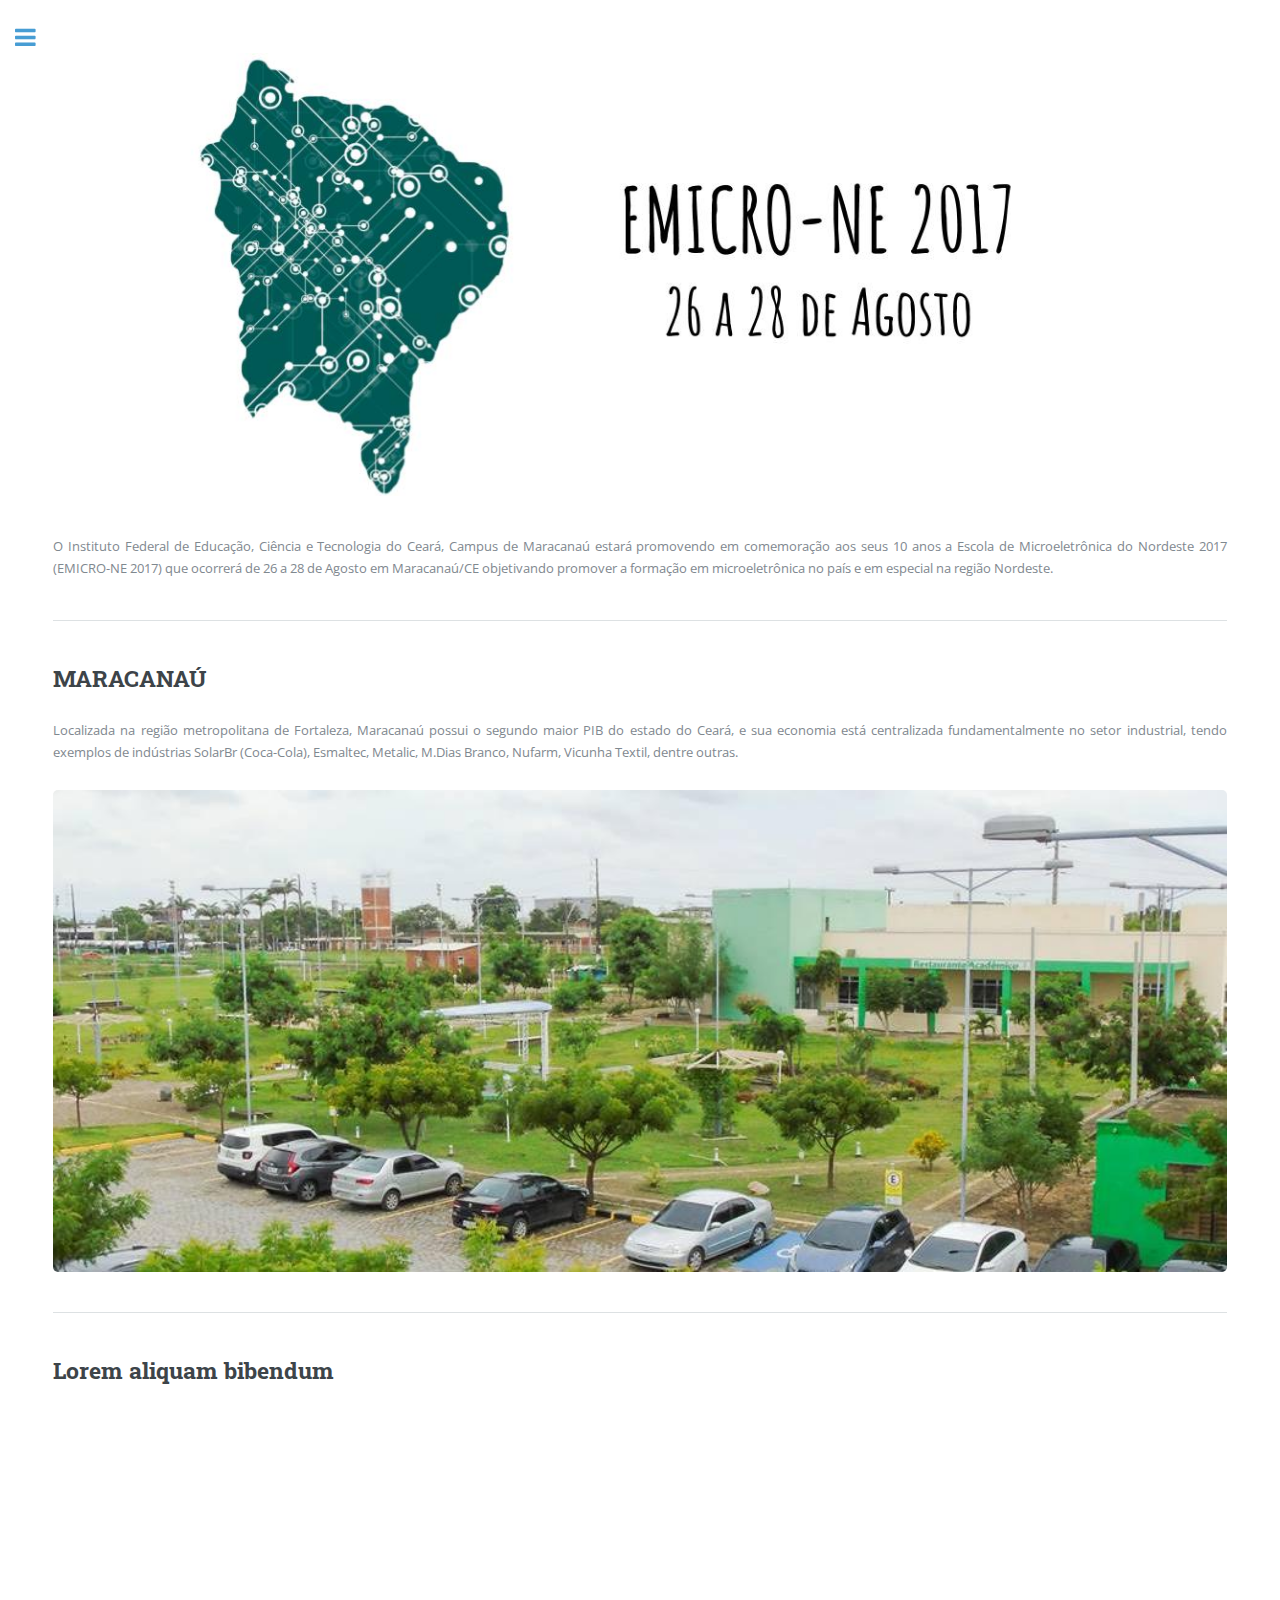
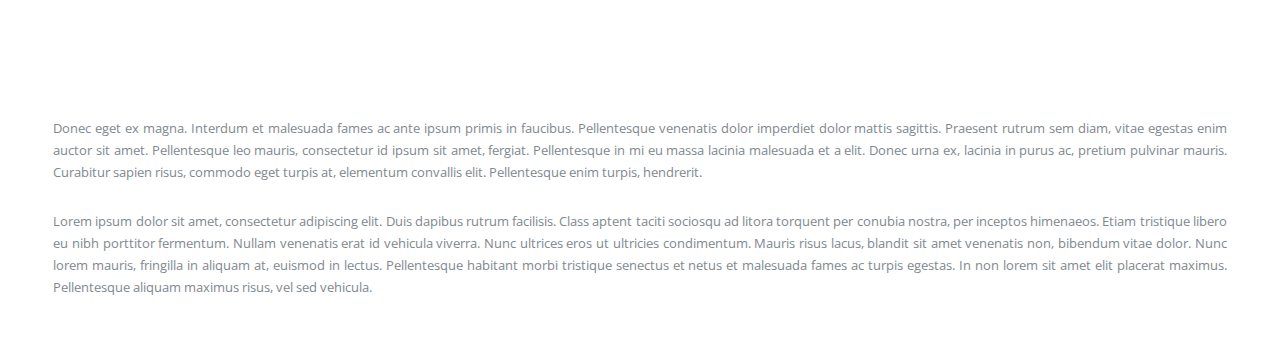
<file: generic.html>
<!DOCTYPE HTML>
<!--
	Editorial by HTML5 UP
	html5up.net | @ajlkn
	Free for personal and commercial use under the CCA 3.0 license (html5up.net/license)
-->
<html>
	<head>
		<title>EMICRO-NE</title>
		<meta charset="utf-8" />
		<meta name="viewport" content="width=device-width, initial-scale=1, user-scalable=no" />
		<!--[if lte IE 8]><script src="assets/js/ie/html5shiv.js"></script><![endif]-->
		<link rel="stylesheet" href="assets/css/main.css" />
		<!--[if lte IE 9]><link rel="stylesheet" href="assets/css/ie9.css" /><![endif]-->
		<!--[if lte IE 8]><link rel="stylesheet" href="assets/css/ie8.css" /><![endif]-->
	</head>
	<body>

		<!-- Wrapper -->
			<div id="wrapper">

				<!-- Main -->
					<div id="main">
						<div class="inner">

							<!-- Header 
								<header id="header">
									<a href="generic.html" class="logo"><strong>EMICRO-NE 2017</strong> - Escola de Microeletrônica do Nordeste</a>
								</header>-->

							<!-- Content -->
								<section>
									<!--<header class="main">
										<h1>EMICRO-NE</h1>
									</header>-->

									<span class="image main"><img src="images/emicrologo.jpg" alt="" /></span>

									<p>O Instituto Federal de Educação, Ciência e Tecnologia do Ceará, Campus de Maracanaú estará promovendo em comemoração aos seus 10 anos a Escola de Microeletrônica do Nordeste 2017 (EMICRO-NE 2017) que ocorrerá de 26 a 28 de Agosto em Maracanaú/CE objetivando promover a formação em microeletrônica no país e em especial na região Nordeste.</p>

									<hr class="major" />

									<h2>MARACANAÚ</h2>
									<p>Localizada na região metropolitana de Fortaleza, Maracanaú possui o segundo maior PIB do estado do Ceará, e sua economia está centralizada fundamentalmente no setor industrial, tendo exemplos de indústrias SolarBr (Coca-Cola), Esmaltec, Metalic, M.Dias Branco, Nufarm, Vicunha Textil, dentre outras.</p>
									<p></p>

									<span class="image main"><img src="images/campus.jpg" alt="" /></span>

									<!--<hr class="major" />-->

									<!--<h2>Magna etiam veroeros</h2>
									<p>Lorem ipsum dolor sit amet, consectetur adipiscing elit. Duis dapibus rutrum facilisis. Class aptent taciti sociosqu ad litora torquent per conubia nostra, per inceptos himenaeos. Etiam tristique libero eu nibh porttitor fermentum. Nullam venenatis erat id vehicula viverra. Nunc ultrices eros ut ultricies condimentum. Mauris risus lacus, blandit sit amet venenatis non, bibendum vitae dolor. Nunc lorem mauris, fringilla in aliquam at, euismod in lectus. Pellentesque habitant morbi tristique senectus et netus et malesuada fames ac turpis egestas. In non lorem sit amet elit placerat maximus. Pellentesque aliquam maximus risus, vel sed vehicula.</p>
									<p>Interdum et malesuada fames ac ante ipsum primis in faucibus. Pellentesque venenatis dolor imperdiet dolor mattis sagittis. Praesent rutrum sem diam, vitae egestas enim auctor sit amet. Pellentesque leo mauris, consectetur id ipsum sit amet, fersapien risus, commodo eget turpis at, elementum convallis elit. Pellentesque enim turpis, hendrerit tristique lorem ipsum dolor.</p>-->

									<hr class="major" />

									<h2>Lorem aliquam bibendum</h2>
									<iframe src="https://www.google.com/maps/embed?pb=!1m28!1m12!1m3!1d7961.433174092546!2d-38.62000510417753!3d-3.8708444386821825!2m3!1f0!2f0!3f0!3m2!1i1024!2i768!4f13.1!4m13!3e0!4m5!1s0x7c7530e8a2f1b33%3A0xc201543e093fe607!2sZii+Hotel+Maracana%C3%BA+-+1.135%2C+Av.+Cont%C3%B4rno+Norte%2C+1135+-+Timbo%2C+Maracana%C3%BA+-+State+of+Cear%C3%A1!3m2!1d-3.8699027!2d-38.618319799999995!4m5!1s0x7c752117820684d%3A0x50bac00cac892a1d!2sInstituto+Federal+do+Cear%C3%A1+-+Campus+Maracana%C3%BA+-+Av.+Parque+Central+-+Distrito+Industrial+I%2C+Maracana%C3%BA+-+CE%2C+61939-140%2C+Brasil!3m2!1d-3.8722231999999996!2d-38.6111837!5e0!3m2!1spt-BR!2sbr!4v1490039509253" width="800" height="300" frameborder="0" style="border:0" allowfullscreen></iframe>
									<p>Donec eget ex magna. Interdum et malesuada fames ac ante ipsum primis in faucibus. Pellentesque venenatis dolor imperdiet dolor mattis sagittis. Praesent rutrum sem diam, vitae egestas enim auctor sit amet. Pellentesque leo mauris, consectetur id ipsum sit amet, fergiat. Pellentesque in mi eu massa lacinia malesuada et a elit. Donec urna ex, lacinia in purus ac, pretium pulvinar mauris. Curabitur sapien risus, commodo eget turpis at, elementum convallis elit. Pellentesque enim turpis, hendrerit.</p>
									<p>Lorem ipsum dolor sit amet, consectetur adipiscing elit. Duis dapibus rutrum facilisis. Class aptent taciti sociosqu ad litora torquent per conubia nostra, per inceptos himenaeos. Etiam tristique libero eu nibh porttitor fermentum. Nullam venenatis erat id vehicula viverra. Nunc ultrices eros ut ultricies condimentum. Mauris risus lacus, blandit sit amet venenatis non, bibendum vitae dolor. Nunc lorem mauris, fringilla in aliquam at, euismod in lectus. Pellentesque habitant morbi tristique senectus et netus et malesuada fames ac turpis egestas. In non lorem sit amet elit placerat maximus. Pellentesque aliquam maximus risus, vel sed vehicula.</p>

								</section>

						</div>
					</div>

				<!-- Sidebar -->
					<div id="sidebar">
						<div class="inner">

							<!-- Search 
								<section id="search" class="alt">
									<form method="post" action="#">
										<input type="text" name="query" id="query" placeholder="Search" />
									</form>
								</section>-->

							<!-- Menu -->
								<nav id="menu">
									<!--<header class="major">
										<h2>Menu</h2>
									</header>-->
									<ul>
										<li><a href="generic.html">Home</a></li>
										<li>
											<span class="opener">Inscrições</span>
											<ul>
												<li><a href="#">Isenção</a></li>
												<li><a href="#">Datas</a></li>
											</ul>
										</li>
										<li><a href="elements.html">Programação</a></li>
										<li><a href="elements.html">Local do Evento</a></li>
										</li>
										<li><a href="acomodacoes.html">Acomodações</a></li>
										<li><a href="#">Contato</a></li>
									</ul>
								</nav>


							<!-- Section -->
								<section>
									<header class="major">
										<h2>Apoio</h2>
									</header>
									<div class="mini-posts">
										<article>
											<a href="#" class="image"><img src="images/capes_logo1-300x80.png" alt="" /></a>
											<!--<p>Aenean ornare velit lacus, ac varius enim lorem ullamcorper dolore aliquam.</p>-->
										</article>
										<article>
											<a href="#" class="image"><img src="images/cnpqlogo1-300x133.jpg" alt="" /></a>
										</article>
										<article>
											<a href="#" class="image"><img src="images/IFCE-Maracanau-300x119.jpg" alt="" /></a>
										</article>
									</div>
									<!--<ul class="actions">
										<li><a href="#" class="button">More</a></li>
									</ul>-->
								</section>

							<!-- Section -->
								<section>
									<header class="major">
										<h2>Contato</h2>
									</header>
									<p>Sed varius enim lorem ullamcorper dolore aliquam aenean ornare velit lacus, ac varius enim lorem ullamcorper dolore. Proin sed aliquam facilisis ante interdum. Sed nulla amet lorem feugiat tempus aliquam.</p>
									<ul class="contact">
										<li class="fa-envelope-o"><a href="#">information@untitled.tld</a></li>
										<li class="fa-phone">(000) 000-0000</li>
										<li class="fa-home">1234 Somewhere Road #8254<br />
										Nashville, TN 00000-0000</li>
									</ul>
								</section>

							<!-- Footer -->
								<footer id="footer">
									<p class="copyright">&copy; Untitled. All rights reserved. Demo Images: <a href="https://unsplash.com">Unsplash</a>. Design: <a href="https://html5up.net">HTML5 UP</a>.</p>
								</footer>

						</div>
					</div>

			</div>

		<!-- Scripts -->
			<script src="assets/js/jquery.min.js"></script>
			<script src="assets/js/skel.min.js"></script>
			<script src="assets/js/util.js"></script>
			<!--[if lte IE 8]><script src="assets/js/ie/respond.min.js"></script><![endif]-->
			<script src="assets/js/main.js"></script>

	</body>
</html>
</file>
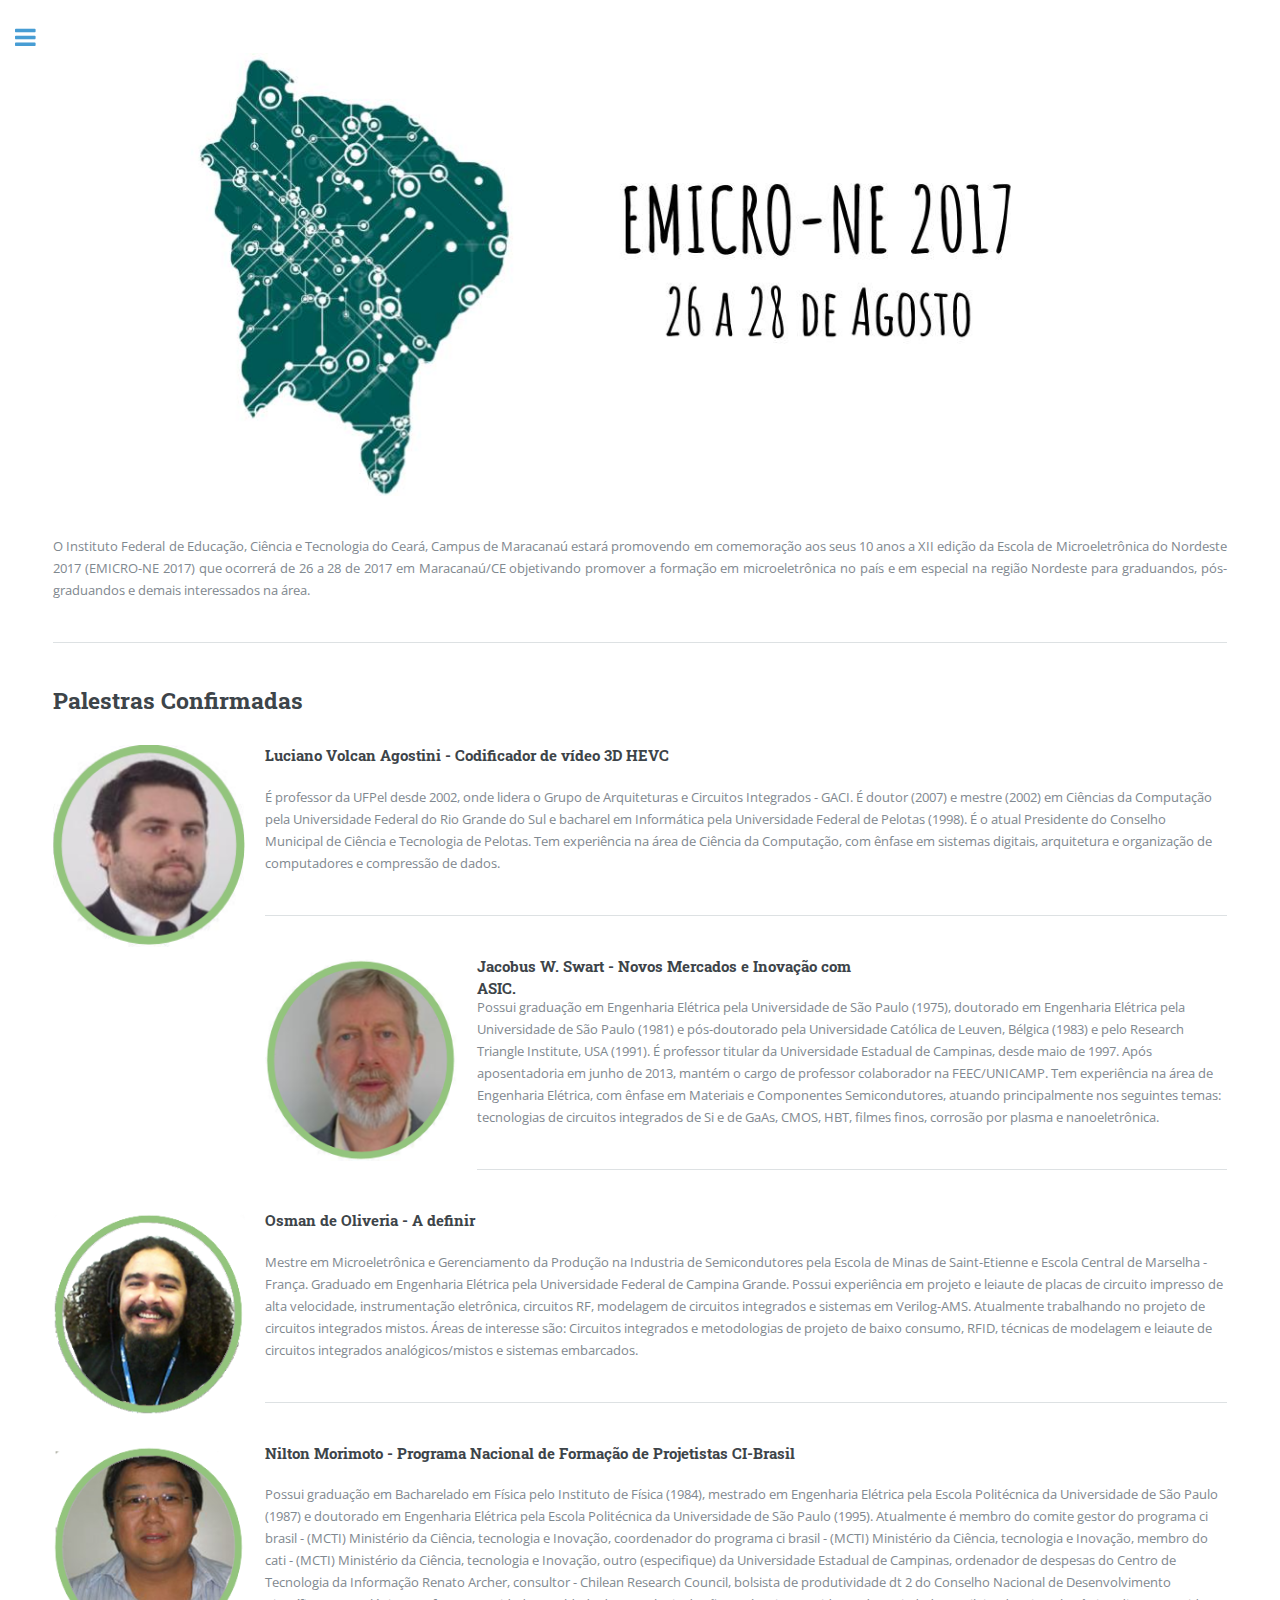
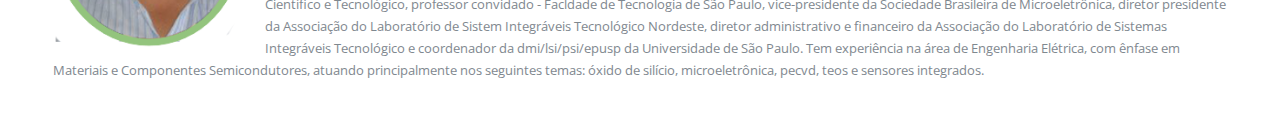
<file: home.html>
<!DOCTYPE HTML>
<!--
	Editorial by HTML5 UP
	html5up.net | @ajlkn
	Free for personal and commercial use under the CCA 3.0 license (html5up.net/license)
-->
<html>
<head>
<title>EMICRO-NE</title>
<meta charset="utf-8" />
<meta name="viewport"
	content="width=device-width, initial-scale=1, user-scalable=no" />
<!--[if lte IE 8]><script src="assets/js/ie/html5shiv.js"></script><![endif]-->
<link rel="stylesheet" href="assets/css/main.css" />
<!--[if lte IE 9]><link rel="stylesheet" href="assets/css/ie9.css" /><![endif]-->
<!--[if lte IE 8]><link rel="stylesheet" href="assets/css/ie8.css" /><![endif]-->
</head>
<body>

	<!-- Wrapper -->
	<div id="wrapper">

		<!-- Main -->
		<div id="main">
			<div class="inner">
				<!-- Content -->
				<section>
					<!--<header class="main">
										<h1>EMICRO-NE</h1>
									</header>-->

					<span class="image main"><img src="images/emicrologo.jpg"
						alt="" /></span>

					<p>O Instituto Federal de Educação, Ciência e Tecnologia do
						Ceará, Campus de Maracanaú estará promovendo em comemoração aos
						seus 10 anos a XII edição da Escola de Microeletrônica do Nordeste
						2017 (EMICRO-NE 2017) que ocorrerá de 26 a 28 de 2017 em
						Maracanaú/CE objetivando promover a formação em microeletrônica no
						país e em especial na região Nordeste para graduandos,
						pós-graduandos e demais interessados na área.</p>

					<hr class="major" />



					<h2>Palestras Confirmadas</h2>
					<p>
						<span class="image left"><img
							style="width: 192px; height: 202px;" src="images/lucian.png"
							alt="" /></span>
					<h4 style="width: 800px; height: 5.000px">Luciano Volcan
						Agostini - Codificador de vídeo 3D HEVC</h4>
					<br>É professor da UFPel desde 2002, onde lidera o Grupo de
					Arquiteturas e Circuitos Integrados - GACI. É doutor (2007) e
					mestre (2002) em Ciências da Computação pela Universidade Federal
					do Rio Grande do Sul e bacharel em Informática pela Universidade
					Federal de Pelotas (1998). É o atual Presidente do Conselho
					Municipal de Ciência e Tecnologia de Pelotas. Tem experiência na
					área de Ciência da Computação, com ênfase em sistemas digitais,
					arquitetura e organização de computadores e compressão de dados.
					</p>

					<hr class="major" />

					<p>
						<span class="image left"><img
							style="width: 192px; height: 202px;" src="images/jacobus.png"
							alt="" /></span>
					<h4 style="width: 800px; height: 5.000px">Jacobus W. Swart -
						Novos Mercados e Inovação com ASIC.</h4>
					<br>Possui graduação em Engenharia Elétrica pela Universidade
					de São Paulo (1975), doutorado em Engenharia Elétrica pela
					Universidade de São Paulo (1981) e pós-doutorado pela Universidade
					Católica de Leuven, Bélgica (1983) e pelo Research Triangle
					Institute, USA (1991). É professor titular da Universidade Estadual
					de Campinas, desde maio de 1997. Após aposentadoria em junho de
					2013, mantém o cargo de professor colaborador na FEEC/UNICAMP. Tem
					experiência na área de Engenharia Elétrica, com ênfase em Materiais
					e Componentes Semicondutores, atuando principalmente nos seguintes
					temas: tecnologias de circuitos integrados de Si e de GaAs, CMOS,
					HBT, filmes finos, corrosão por plasma e nanoeletrônica.
					</p>

					<hr class="major" />

					<p>
						<span class="image left"><img
							style="width: 192px; height: 202px;" src="images/oman.png" alt="" /></span>
					<h4 style="width: 800px; height: 5.000px">Osman de Oliveria -
						A definir</h4>
					<br>Mestre em Microeletrônica e Gerenciamento da Produção na
					Industria de Semicondutores pela Escola de Minas de Saint-Etienne e
					Escola Central de Marselha - França. Graduado em Engenharia
					Elétrica pela Universidade Federal de Campina Grande. Possui
					experiência em projeto e leiaute de placas de circuito impresso de
					alta velocidade, instrumentação eletrônica, circuitos RF, modelagem
					de circuitos integrados e sistemas em Verilog-AMS. Atualmente
					trabalhando no projeto de circuitos integrados mistos. Áreas de
					interesse são: Circuitos integrados e metodologias de projeto de
					baixo consumo, RFID, técnicas de modelagem e leiaute de circuitos
					integrados analógicos/mistos e sistemas embarcados.
					</p>

					<hr class="major" />

					<p>
						<span class="image left"><img
							style="width: 192px; height: 202px;" src="images/miamoto.png"
							alt="" /></span>
					<h4 style="width: 800px; height: 5.000px">Nilton Morimoto -
						Programa Nacional de Formação de Projetistas CI-Brasil</h4>
					<br>Possui graduação em Bacharelado em Física pelo Instituto de Física (1984), mestrado em Engenharia Elétrica pela Escola Politécnica da Universidade de São Paulo (1987) e doutorado em Engenharia Elétrica pela Escola Politécnica da Universidade de São Paulo (1995). Atualmente é membro do comite gestor do programa ci brasil - (MCTI) Ministério da Ciência, tecnologia e Inovação, coordenador do programa ci brasil - (MCTI) Ministério da Ciência, tecnologia e Inovação, membro do cati - (MCTI) Ministério da Ciência, tecnologia e Inovação, outro (especifique) da Universidade Estadual de Campinas, ordenador de despesas do Centro de Tecnologia da Informação Renato Archer, consultor - Chilean Research Council, bolsista de produtividade dt 2 do Conselho Nacional de Desenvolvimento Científico e Tecnológico, professor convidado - Facldade de Tecnologia de São Paulo, vice-presidente da Sociedade Brasileira de Microeletrônica, diretor presidente da Associação do Laboratório de Sistem Integráveis Tecnológico Nordeste, diretor administrativo e financeiro da Associação do Laboratório de Sistemas Integráveis Tecnológico e coordenador da dmi/lsi/psi/epusp da Universidade de São Paulo. Tem experiência na área de Engenharia Elétrica, com ênfase em Materiais e Componentes Semicondutores, atuando principalmente nos seguintes temas: óxido de silício, microeletrônica, pecvd, teos e sensores integrados.
					</p>


				</section>

			</div>
		</div>

		<!-- Sidebar -->
		<div id="sidebar">
			<div class="inner">

				<!-- Search 
								<section id="search" class="alt">
									<form method="post" action="#">
										<input type="text" name="query" id="query" placeholder="Search" />
									</form>
								</section>-->

				<!-- Menu -->
				<nav id="menu">
					<header class="major">
						<h2>Menu</h2>
					</header>
					<ul>
						<li><a href="home.html">Home</a></li>
						<li><a href="inscricao.html">Inscrição</a></li>
						<li><a href="programacao.html">Programação</a></li>
						<li><a href="local.html">Local do Evento</a></li>
						<li><a href="acomodacoes.html">Acomodações</a></li>

						<!--<li><a href="#">Etiam Dolore</a></li>
										<li><a href="#">Adipiscing</a></li>
										<li>
											<span class="opener">Another Submenu</span>
											<ul>
												<li><a href="#">Lorem Dolor</a></li>
												<li><a href="#">Ipsum Adipiscing</a></li>
												<li><a href="#">Tempus Magna</a></li>
												<li><a href="#">Feugiat Veroeros</a></li>
											</ul>-->
					</ul>
				</nav>


				<!-- Section -->
				<section>
					<header class="major">
						<h2>Apoio</h2>
					</header>
					<div class="mini-posts">
						<article>
							<span class="image"><img src="images/if10anos.png" alt="" />
						</article>
						<article>
							<span class="image"><img
								src="images/capes_logo1-300x80.png" alt="" /> <!--<p>Aenean ornare velit lacus, ac varius enim lorem ullamcorper dolore aliquam.</p>-->
						</article>
						<article>
							<span class="image"><img
								src="images/cnpqlogo1-300x133.jpg" alt="" />
						</article>

					</div>
					<!--<ul class="actions">
										<li><a href="#" class="button">More</a></li>
									</ul>-->
				</section>

				<!-- Section 
								<section>
									<header class="major">
										<h2>Contato</h2>
									</header>
									<p>Sed varius enim lorem ullamcorper dolore aliquam aenean ornare velit lacus, ac varius enim lorem ullamcorper dolore. Proin sed aliquam facilisis ante interdum. Sed nulla amet lorem feugiat tempus aliquam.</p>
									<ul class="contact">
										<li class="fa-envelope-o"><a href="#">information@untitled.tld</a></li>
										<li class="fa-phone">(000) 000-0000</li>
										<li class="fa-home">1234 Somewhere Road #8254<br />
										Nashville, TN 00000-0000</li>
									</ul>
								</section>-->

				<section>
					<header class="major">
						<h2>Redes Sociais e Contato</h2>
					</header>
					<ul class="contact">
						<li class="fa-facebook"><a href="facebook.com">facebook.com</a></li>
						<li class="fa-twitter"><a href="twitter.com"></a>twitter.com</li>
						<li class="fa-home">Av. Parque Central-Distrito Industrial I<br />
							Maracanaú - CE, 61939-140
						</li>
					</ul>
				</section>

			</div>
		</div>

	</div>

	<!-- Scripts -->
	<script src="assets/js/jquery.min.js"></script>
	<script src="assets/js/skel.min.js"></script>
	<script src="assets/js/util.js"></script>
	<!--[if lte IE 8]><script src="assets/js/ie/respond.min.js"></script><![endif]-->
	<script src="assets/js/main.js"></script>

</body>
</html>
</file>
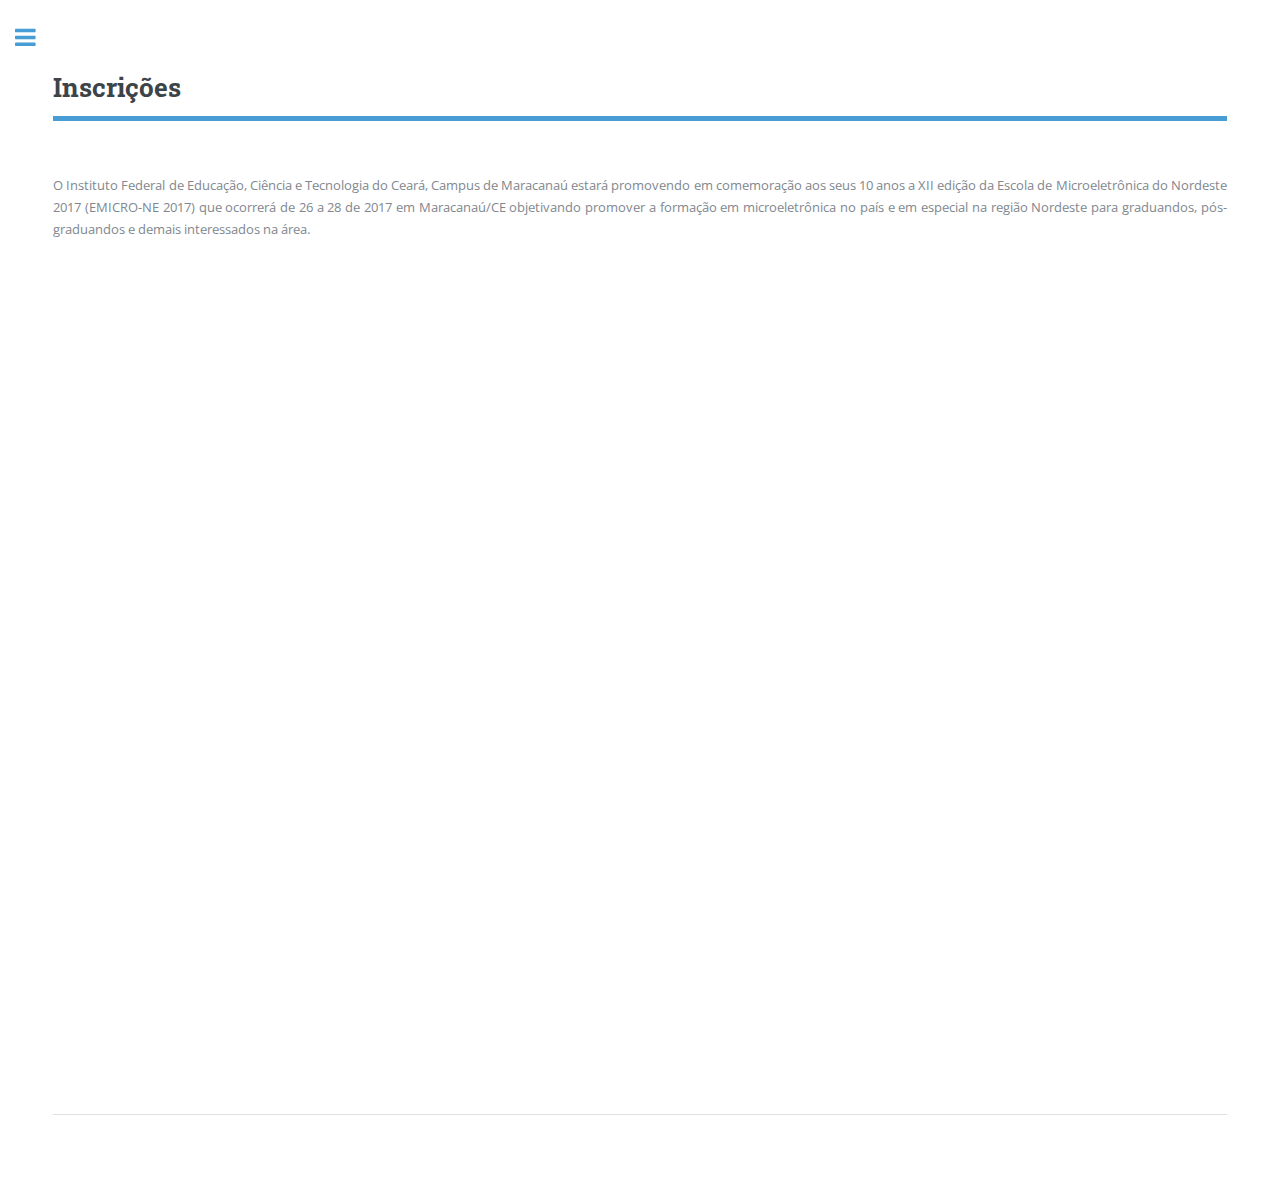
<file: inscricao.html>
<!DOCTYPE HTML>
<!--
	Editorial by HTML5 UP
	html5up.net | @ajlkn
	Free for personal and commercial use under the CCA 3.0 license (html5up.net/license)
-->
<html>
<head>
<title>EMICRO-NE - Local do Evento</title>
<meta charset="utf-8" />
<meta name="viewport"
	content="width=device-width, initial-scale=1, user-scalable=no" />
<!--[if lte IE 8]><script src="assets/js/ie/html5shiv.js"></script><![endif]-->
<link rel="stylesheet" href="assets/css/main.css" />
<!--[if lte IE 9]><link rel="stylesheet" href="assets/css/ie9.css" /><![endif]-->
<!--[if lte IE 8]><link rel="stylesheet" href="assets/css/ie8.css" /><![endif]-->
</head>
<body>

	<!-- Wrapper -->
	<div id="wrapper">

		<!-- Main -->
		<div id="main">
			<div class="inner">
				<!-- Header -->
				<header id="header">
					<a class="logo"><h2 style="width: 600px; height: 10.000px">Inscrições</h2></a>
				</header>

				<!-- Content -->
				<section>
					<!--<header class="main">
										<h1>EMICRO-NE</h1>
									</header>-->
					<p>O Instituto Federal de Educação, Ciência e Tecnologia do
						Ceará, Campus de Maracanaú estará promovendo em comemoração aos
						seus 10 anos a XII edição da Escola de Microeletrônica do Nordeste
						2017 (EMICRO-NE 2017) que ocorrerá de 26 a 28 de 2017 em
						Maracanaú/CE objetivando promover a formação em microeletrônica no
						país e em especial na região Nordeste para graduandos,
						pós-graduandos e demais interessados na área.</p>

					<iframe
						src="https://docs.google.com/forms/d/e/1FAIpQLSfD_Be23q1Ywec1m3jkNs_Ijqik-ePstTjkDEdysyANEYtVlQ/viewform?embedded=true"
						width="760" height="800" frameborder="0" marginheight="0"
						marginwidth="0">Carregando…</iframe>

					<!--<p>b ajdsadja dsadsahdsaida dsahdsaiudsaidasd dsadhsaidusahdiua .</p>
									<p></p>-->


					<hr class="major" />
					<!--<h2>Magna etiam veroeros</h2>
									<p>Lorem ipsum dolor sit amet, consectetur adipiscing elit. Duis dapibus rutrum facilisis. Class aptent taciti sociosqu ad litora torquent per conubia nostra, per inceptos himenaeos. Etiam tristique libero eu nibh porttitor fermentum. Nullam venenatis erat id vehicula viverra. Nunc ultrices eros ut ultricies condimentum. Mauris risus lacus, blandit sit amet venenatis non, bibendum vitae dolor. Nunc lorem mauris, fringilla in aliquam at, euismod in lectus. Pellentesque habitant morbi tristique senectus et netus et malesuada fames ac turpis egestas. In non lorem sit amet elit placerat maximus. Pellentesque aliquam maximus risus, vel sed vehicula.</p>
									<p>Interdum et malesuada fames ac ante ipsum primis in faucibus. Pellentesque venenatis dolor imperdiet dolor mattis sagittis. Praesent rutrum sem diam, vitae egestas enim auctor sit amet. Pellentesque leo mauris, consectetur id ipsum sit amet, fersapien risus, commodo eget turpis at, elementum convallis elit. Pellentesque enim turpis, hendrerit tristique lorem ipsum dolor.</p>-->

				</section>

			</div>
		</div>

		<!-- Sidebar -->
		<div id="sidebar">
			<div class="inner">

				<!-- Search 
								<section id="search" class="alt">
									<form method="post" action="#">
										<input type="text" name="query" id="query" placeholder="Search" />
									</form>
								</section>-->

				<!-- Menu -->
				<nav id="menu">
					<header class="major">
						<h2>Menu</h2>
					</header>
					<ul>
						<li><a href="home.html">Home</a></li>
						<li><a href="inscricao.html">Inscrição</a></li>
						<li><a href="programacao.html">Programação</a></li>
						<li><a href="local.html">Local do Evento</a></li>
						<li><a href="acomodacoes.html">Acomodações</a></li>

						<!--<li><a href="#">Etiam Dolore</a></li>
										<li><a href="#">Adipiscing</a></li>
										<li>
											<span class="opener">Another Submenu</span>
											<ul>
												<li><a href="#">Lorem Dolor</a></li>
												<li><a href="#">Ipsum Adipiscing</a></li>
												<li><a href="#">Tempus Magna</a></li>
												<li><a href="#">Feugiat Veroeros</a></li>
											</ul>-->
					</ul>
				</nav>


				<!-- Section -->
				<section>
					<header class="major">
						<h2>Apoio</h2>
					</header>
					<div class="mini-posts">
						<article>
							<span class="image"><img src="images/if10anos.png" alt="" />
						</article>
						<article>
							<span class="image"><img
								src="images/capes_logo1-300x80.png" alt="" /> <!--<p>Aenean ornare velit lacus, ac varius enim lorem ullamcorper dolore aliquam.</p>-->
						</article>
						<article>
							<span class="image"><img
								src="images/cnpqlogo1-300x133.jpg" alt="" />
						</article>

					</div>
					<!--<ul class="actions">
										<li><a href="#" class="button">More</a></li>
									</ul>-->
				</section>

				<!-- Section 
								<section>
									<header class="major">
										<h2>Contato</h2>
									</header>
									<p>Sed varius enim lorem ullamcorper dolore aliquam aenean ornare velit lacus, ac varius enim lorem ullamcorper dolore. Proin sed aliquam facilisis ante interdum. Sed nulla amet lorem feugiat tempus aliquam.</p>
									<ul class="contact">
										<li class="fa-envelope-o"><a href="#">information@untitled.tld</a></li>
										<li class="fa-phone">(000) 000-0000</li>
										<li class="fa-home">1234 Somewhere Road #8254<br />
										Nashville, TN 00000-0000</li>
									</ul>
								</section>-->

				<section>
					<header class="major">
						<h2>Redes Sociais e Contato</h2>
					</header>
					<ul class="contact">
						<li class="fa-facebook"><a href="facebook.com">facebook.com</a></li>
						<li class="fa-twitter"><a href="twitter.com"></a>twitter.com</li>
						<li class="fa-home">Av. Parque Central-Distrito Industrial I<br />
							Maracanaú - CE, 61939-140
						</li>
					</ul>
				</section>

			</div>
		</div>

	</div>

	<!-- Scripts -->
	<script src="assets/js/jquery.min.js"></script>
	<script src="assets/js/skel.min.js"></script>
	<script src="assets/js/util.js"></script>
	<!--[if lte IE 8]><script src="assets/js/ie/respond.min.js"></script><![endif]-->
	<script src="assets/js/main.js"></script>

</body>
</html>
</file>
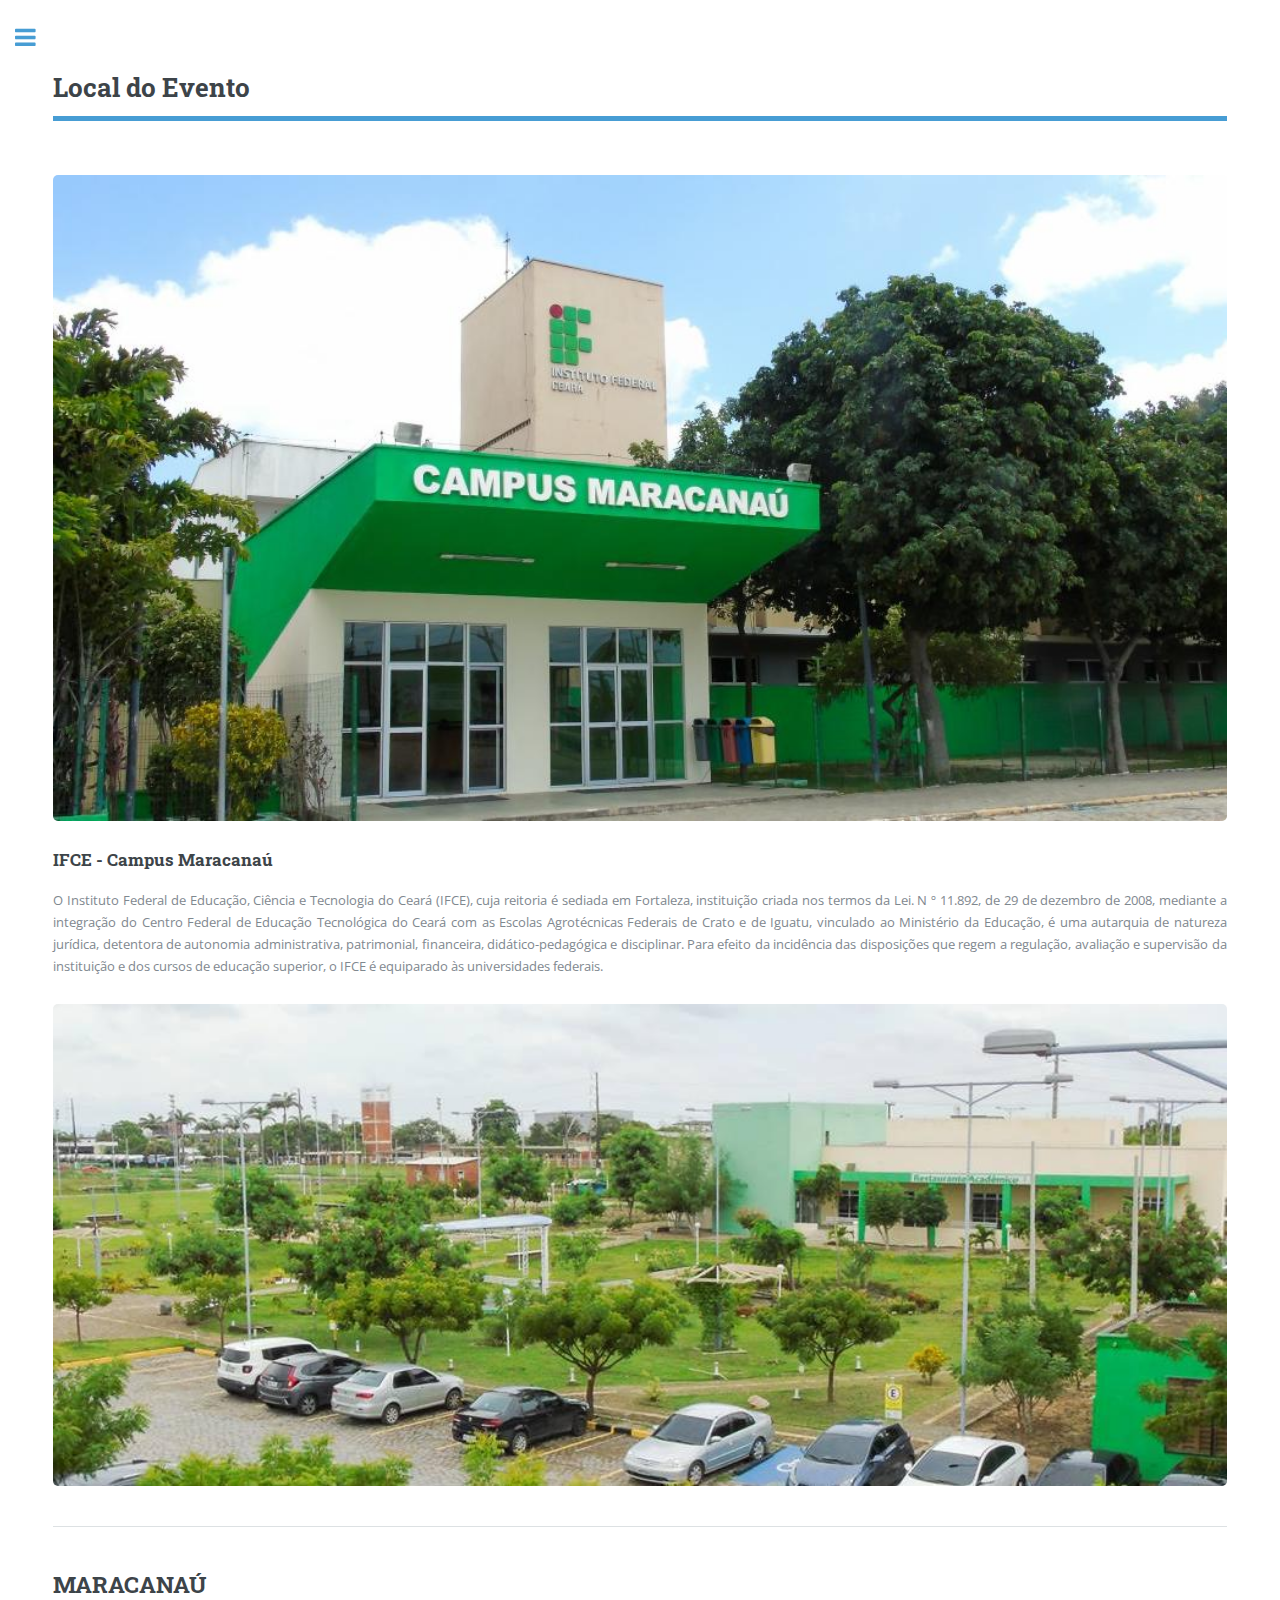
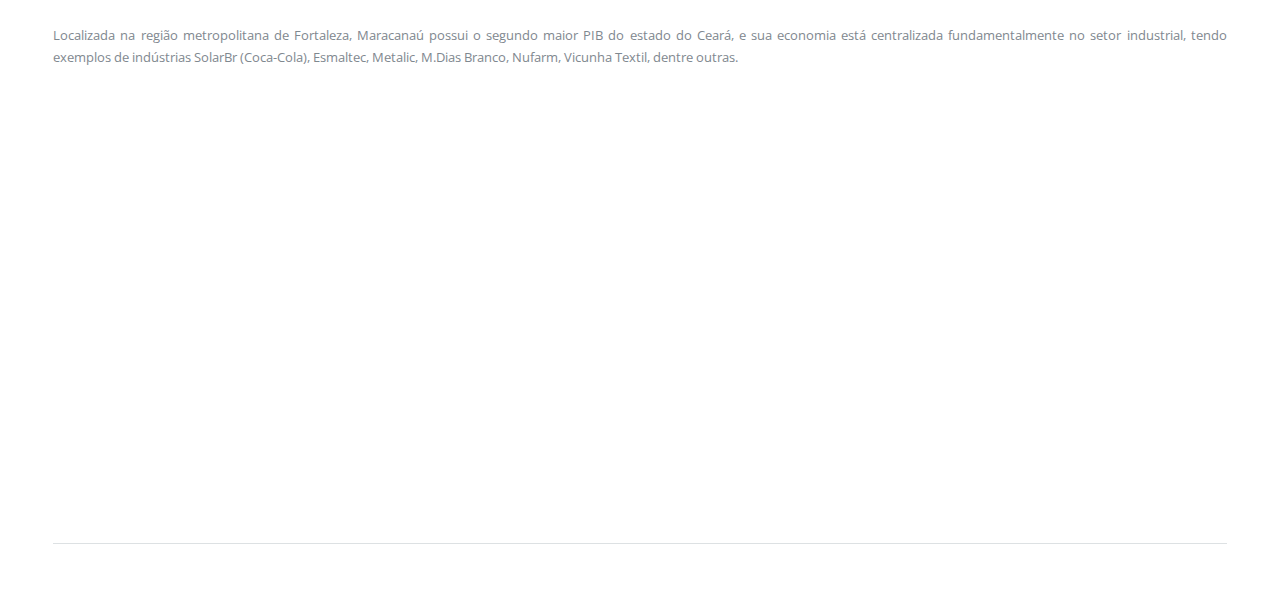
<file: local.html>
<!DOCTYPE HTML>
<!--
	Editorial by HTML5 UP
	html5up.net | @ajlkn
	Free for personal and commercial use under the CCA 3.0 license (html5up.net/license)
-->
<html>
<head>
<title>EMICRO-NE - Local do Evento</title>
<meta charset="utf-8" />
<meta name="viewport"
	content="width=device-width, initial-scale=1, user-scalable=no" />
<!--[if lte IE 8]><script src="assets/js/ie/html5shiv.js"></script><![endif]-->
<link rel="stylesheet" href="assets/css/main.css" />
<!--[if lte IE 9]><link rel="stylesheet" href="assets/css/ie9.css" /><![endif]-->
<!--[if lte IE 8]><link rel="stylesheet" href="assets/css/ie8.css" /><![endif]-->
</head>
<body>

	<!-- Wrapper -->
	<div id="wrapper">

		<!-- Main -->
		<div id="main">
			<div class="inner">
				<!-- Header -->
				<header id="header">
					<a class="logo"><h2 style="width: 600px; height: 10.000px">Local
							do Evento</h2></a>
				</header>

				<!-- Content -->
				<section>
					<!--<header class="main">
										<h1>EMICRO-NE</h1>
									</header>-->


					<!--<p>b ajdsadja dsadsahdsaida dsahdsaiudsaidasd dsadhsaidusahdiua .</p>
									<p></p>-->
					<span class="image fit"><img src="images/fachada.jpg" alt="" /></span>
					<h3>IFCE - Campus Maracanaú</h3>

					<p>O Instituto Federal de Educação, Ciência e Tecnologia do
						Ceará (IFCE), cuja reitoria é sediada em Fortaleza, instituição
						criada nos termos da Lei. N º 11.892, de 29 de dezembro de 2008,
						mediante a integração do Centro Federal de Educação Tecnológica do
						Ceará com as Escolas Agrotécnicas Federais de Crato e de Iguatu,
						vinculado ao Ministério da Educação, é uma autarquia de natureza
						jurídica, detentora de autonomia administrativa, patrimonial,
						financeira, didático-pedagógica e disciplinar. Para efeito da
						incidência das disposições que regem a regulação, avaliação e
						supervisão da instituição e dos cursos de educação superior, o
						IFCE é equiparado às universidades federais.</p>

					<!--<hr class="major" />-->

					<span class="image fit"><img src="images/campus.jpg" alt="" /></span>


					<hr class="major" />

					<h2>MARACANAÚ</h2>
					<p>Localizada na região metropolitana de Fortaleza, Maracanaú
						possui o segundo maior PIB do estado do Ceará, e sua economia está
						centralizada fundamentalmente no setor industrial, tendo exemplos
						de indústrias SolarBr (Coca-Cola), Esmaltec, Metalic, M.Dias
						Branco, Nufarm, Vicunha Textil, dentre outras.</p>
					<p></p>
					<iframe
						src="https://www.google.com/maps/embed?pb=!1m14!1m8!1m3!1d995.1768341853807!2d-38.61205437770156!3d-3.872811702971421!3m2!1i1024!2i768!4f13.1!3m3!1m2!1s0x0%3A0x6880999804c0379a!2sIFCE+-+Campus+Maracanau!5e0!3m2!1spt-BR!2sbr!4v1490038557674"
						width="800" height="400" frameborder="0" style="border: 0"
						allowfullscreen></iframe>

					<hr class="major" />
					<!--<h2>Magna etiam veroeros</h2>
									<p>Lorem ipsum dolor sit amet, consectetur adipiscing elit. Duis dapibus rutrum facilisis. Class aptent taciti sociosqu ad litora torquent per conubia nostra, per inceptos himenaeos. Etiam tristique libero eu nibh porttitor fermentum. Nullam venenatis erat id vehicula viverra. Nunc ultrices eros ut ultricies condimentum. Mauris risus lacus, blandit sit amet venenatis non, bibendum vitae dolor. Nunc lorem mauris, fringilla in aliquam at, euismod in lectus. Pellentesque habitant morbi tristique senectus et netus et malesuada fames ac turpis egestas. In non lorem sit amet elit placerat maximus. Pellentesque aliquam maximus risus, vel sed vehicula.</p>
									<p>Interdum et malesuada fames ac ante ipsum primis in faucibus. Pellentesque venenatis dolor imperdiet dolor mattis sagittis. Praesent rutrum sem diam, vitae egestas enim auctor sit amet. Pellentesque leo mauris, consectetur id ipsum sit amet, fersapien risus, commodo eget turpis at, elementum convallis elit. Pellentesque enim turpis, hendrerit tristique lorem ipsum dolor.</p>-->

				</section>

			</div>
		</div>

		<!-- Sidebar -->
		<div id="sidebar">
			<div class="inner">

				<!-- Search 
								<section id="search" class="alt">
									<form method="post" action="#">
										<input type="text" name="query" id="query" placeholder="Search" />
									</form>
								</section>-->

				<!-- Menu -->
				<nav id="menu">
					<header class="major">
						<h2>Menu</h2>
					</header>
					<ul>
						<li><a href="home.html">Home</a></li>
						<li><a href="inscricao.html">Inscrição</a></li>
						<li><a href="programacao.html">Programação</a></li>
						<li><a href="local.html">Local do Evento</a></li>
						<li><a href="acomodacoes.html">Acomodações</a></li>

						<!--<li><a href="#">Etiam Dolore</a></li>
										<li><a href="#">Adipiscing</a></li>
										<li>
											<span class="opener">Another Submenu</span>
											<ul>
												<li><a href="#">Lorem Dolor</a></li>
												<li><a href="#">Ipsum Adipiscing</a></li>
												<li><a href="#">Tempus Magna</a></li>
												<li><a href="#">Feugiat Veroeros</a></li>
											</ul>-->
					</ul>
				</nav>


				<!-- Section -->
				<section>
					<header class="major">
						<h2>Apoio</h2>
					</header>
					<div class="mini-posts">
						<article>
							<span class="image"><img src="images/if10anos.png" alt="" />
						</article>
						<article>
							<span class="image"><img
								src="images/capes_logo1-300x80.png" alt="" /> <!--<p>Aenean ornare velit lacus, ac varius enim lorem ullamcorper dolore aliquam.</p>-->
						</article>
						<article>
							<span class="image"><img
								src="images/cnpqlogo1-300x133.jpg" alt="" />
						</article>

					</div>
					<!--<ul class="actions">
										<li><a href="#" class="button">More</a></li>
									</ul>-->
				</section>

				<!-- Section 
								<section>
									<header class="major">
										<h2>Contato</h2>
									</header>
									<p>Sed varius enim lorem ullamcorper dolore aliquam aenean ornare velit lacus, ac varius enim lorem ullamcorper dolore. Proin sed aliquam facilisis ante interdum. Sed nulla amet lorem feugiat tempus aliquam.</p>
									<ul class="contact">
										<li class="fa-envelope-o"><a href="#">information@untitled.tld</a></li>
										<li class="fa-phone">(000) 000-0000</li>
										<li class="fa-home">1234 Somewhere Road #8254<br />
										Nashville, TN 00000-0000</li>
									</ul>
								</section>-->

				<section>
					<header class="major">
						<h2>Redes Sociais e Contato</h2>
					</header>
					<ul class="contact">
						<li class="fa-facebook"><a href="facebook.com">facebook.com</a></li>
						<li class="fa-twitter"><a href="twitter.com"></a>twitter.com</li>
						<li class="fa-home">Av. Parque Central-Distrito Industrial I<br />
							Maracanaú - CE, 61939-140
						</li>
					</ul>
				</section>

				<!-- Footer -->
				<footer id="footer"> </footer>

			</div>
		</div>

	</div>

	<!-- Scripts -->
	<script src="assets/js/jquery.min.js"></script>
	<script src="assets/js/skel.min.js"></script>
	<script src="assets/js/util.js"></script>
	<!--[if lte IE 8]><script src="assets/js/ie/respond.min.js"></script><![endif]-->
	<script src="assets/js/main.js"></script>

</body>
</html>
</file>
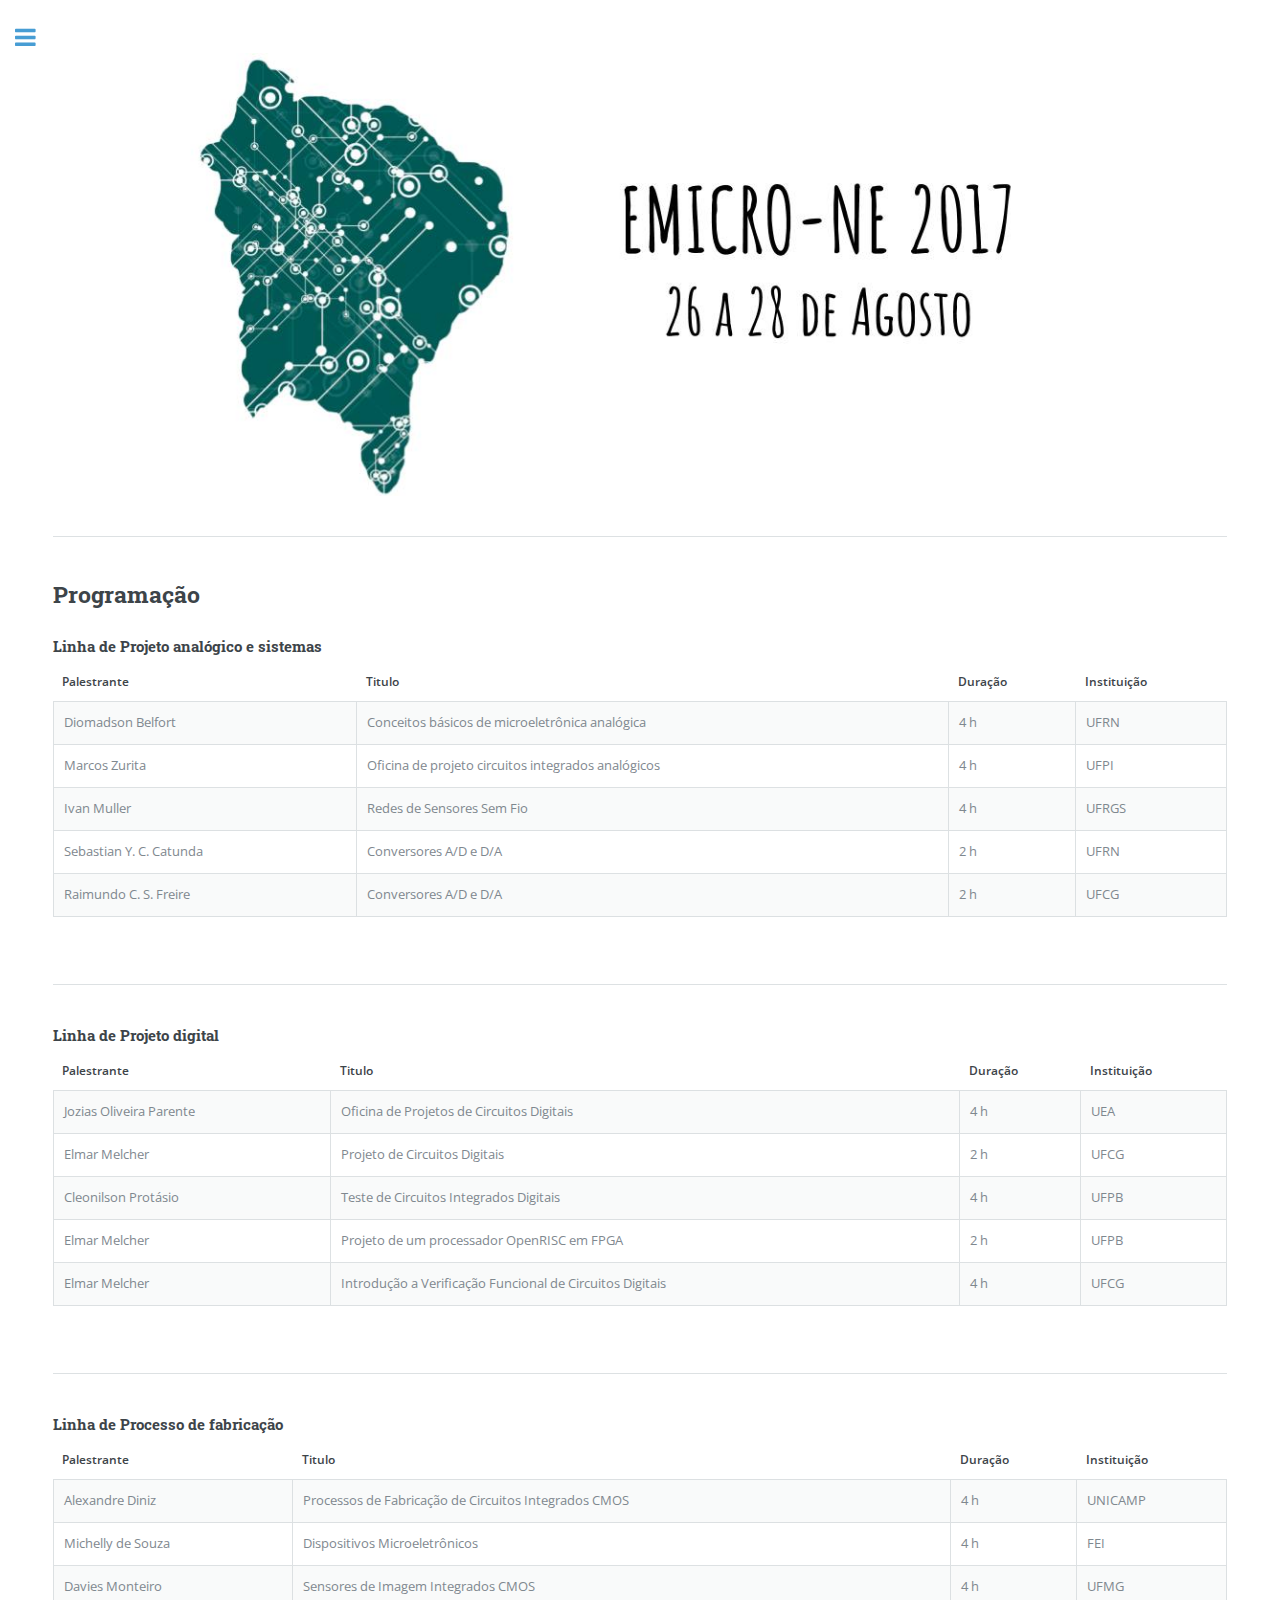
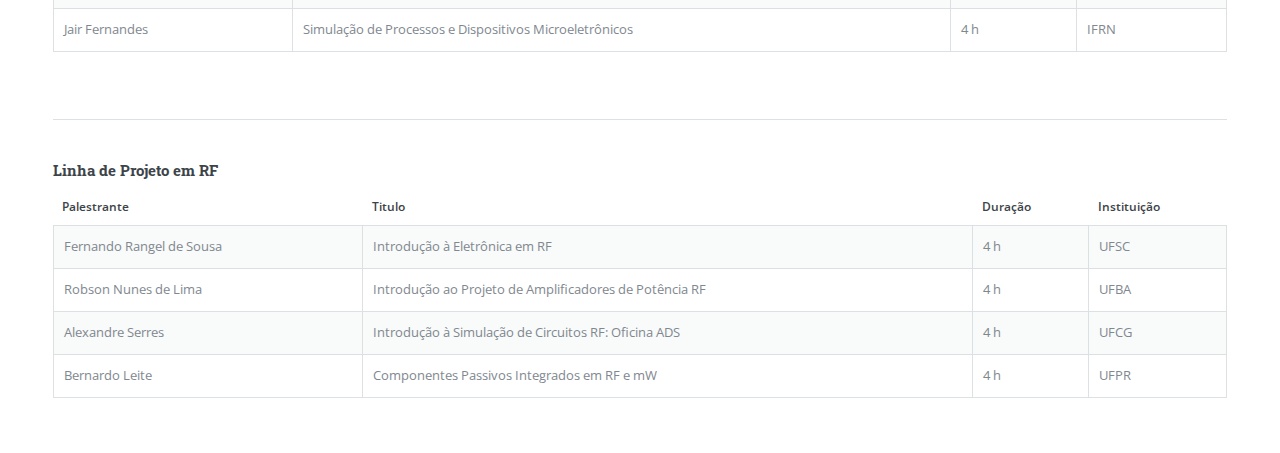
<file: programacao.html>
<!DOCTYPE HTML>
<!--
	Editorial by HTML5 UP
	html5up.net | @ajlkn
	Free for personal and commercial use under the CCA 3.0 license (html5up.net/license)
-->
<html>
<head>
<title>EMICRO-NE</title>
<meta charset="utf-8" />
<meta name="viewport"
	content="width=device-width, initial-scale=1, user-scalable=no" />
<!--[if lte IE 8]><script src="assets/js/ie/html5shiv.js"></script><![endif]-->
<link rel="stylesheet" href="assets/css/main.css" />
<!--[if lte IE 9]><link rel="stylesheet" href="assets/css/ie9.css" /><![endif]-->
<!--[if lte IE 8]><link rel="stylesheet" href="assets/css/ie8.css" /><![endif]-->
</head>
<body>

	<!-- Wrapper -->
	<div id="wrapper">

		<!-- Main -->
		<div id="main">
			<div class="inner">
				<!-- Content -->
				<section>
					<!--<header class="main">
										<h1>EMICRO-NE</h1>
									</header>-->

					<span class="image main"><img src="images/emicrologo.jpg"
						alt="" /></span>


					<hr class="major" />



					<h2>Programação</h2>


					<h4>Linha de Projeto analógico e sistemas</h4>
					<div class="table-wrapper">
						<table class="alt">
							<thead>
								<tr>
									<th>Palestrante</th>
									<th>Titulo</th>
									<th>Duração</th>
									<th>Instituição</th>
								</tr>
							</thead>
							<tbody>
								<tr>
									<td>Diomadson Belfort</td>
									<td>Conceitos básicos de microeletrônica analógica</td>
									<td>4 h</td>
									<td>UFRN</td>
								</tr>
								<tr>
									<td>Marcos Zurita</td>
									<td>Oficina de projeto circuitos integrados analógicos</td>
									<td>4 h</td>
									<td>UFPI</td>
								</tr>
								<tr>
									<td>Ivan Muller</td>
									<td>Redes de Sensores Sem Fio</td>
									<td>4 h</td>
									<td>UFRGS</td>
								</tr>
								<tr>
									<td>Sebastian Y. C. Catunda</td>
									<td>Conversores A/D e D/A</td>
									<td>2 h</td>
									<td>UFRN</td>
								</tr>
								<tr>
									<td>Raimundo C. S. Freire</td>
									<td>Conversores A/D e D/A</td>
									<td>2 h</td>
									<td>UFCG</td>
								</tr>
							</tbody>
						</table>
					</div>


					<hr class="major" />


					<h4>Linha de Projeto digital</h4>
					<div class="table-wrapper">
						<table class="alt">
							<thead>
								<tr>
									<th>Palestrante</th>
									<th>Titulo</th>
									<th>Duração</th>
									<th>Instituição</th>
								</tr>
							</thead>
							<tbody>
								<tr>
									<td>Jozias Oliveira Parente</td>
									<td>Oficina de Projetos de Circuitos Digitais</td>
									<td>4 h</td>
									<td>UEA</td>
								</tr>
								<tr>
									<td>Elmar Melcher</td>
									<td>Projeto de Circuitos Digitais</td>
									<td>2 h</td>
									<td>UFCG</td>
								</tr>
								<tr>
									<td>Cleonilson Protásio</td>
									<td>Teste de Circuitos Integrados Digitais</td>
									<td>4 h</td>
									<td>UFPB</td>
								</tr>
								<tr>
									<td>Elmar Melcher</td>
									<td>Projeto de um processador OpenRISC em FPGA</td>
									<td>2 h</td>
									<td>UFPB</td>
								</tr>
								<tr>
									<td>Elmar Melcher</td>
									<td>Introdução a Verificação Funcional de Circuitos
										Digitais</td>
									<td>4 h</td>
									<td>UFCG</td>
								</tr>
							</tbody>
						</table>
					</div>

					<hr class="major" />

					<h4>Linha de Processo de fabricação</h4>
					<div class="table-wrapper">
						<table class="alt">
							<thead>
								<tr>
									<th>Palestrante</th>
									<th>Titulo</th>
									<th>Duração</th>
									<th>Instituição</th>
								</tr>
							</thead>
							<tbody>
								<tr>
									<td>Alexandre Diniz</td>
									<td>Processos de Fabricação de Circuitos Integrados CMOS</td>
									<td>4 h</td>
									<td>UNICAMP</td>
								</tr>
								<tr>
									<td>Michelly de Souza</td>
									<td>Dispositivos Microeletrônicos</td>
									<td>4 h</td>
									<td>FEI</td>
								</tr>
								<tr>
									<td>Davies Monteiro</td>
									<td>Sensores de Imagem Integrados CMOS</td>
									<td>4 h</td>
									<td>UFMG</td>
								</tr>
								<tr>
									<td>Jair Fernandes</td>
									<td>Simulação de Processos e Dispositivos Microeletrônicos</td>
									<td>4 h</td>
									<td>IFRN</td>
								</tr>
							</tbody>
						</table>
					</div>
					
					<hr class="major" />
					
					<h4>Linha de Projeto em RF</h4>
					<div class="table-wrapper">
						<table class="alt">
							<thead>
								<tr>
									<th>Palestrante</th>
									<th>Titulo</th>
									<th>Duração</th>
									<th>Instituição</th>
								</tr>
							</thead>
							<tbody>
								<tr>
									<td>Fernando Rangel de Sousa</td>
									<td>Introdução à Eletrônica em RF</td>
									<td>4 h</td>
									<td>UFSC</td>
								</tr>
								<tr>
									<td>Robson Nunes de Lima</td>
									<td>Introdução ao Projeto de Amplificadores de Potência RF</td>
									<td>4 h</td>
									<td>UFBA</td>
								</tr>
								<tr>
									<td>Alexandre Serres</td>
									<td>Introdução à Simulação de Circuitos RF: Oficina ADS</td>
									<td>4 h</td>
									<td>UFCG</td>
								</tr>
								<tr>
									<td>Bernardo Leite</td>
									<td>Componentes Passivos Integrados em RF e mW</td>
									<td>4 h</td>
									<td>UFPR</td>
								</tr>
							</tbody>
						</table>
					</div>

				</section>

			</div>
		</div>

		<!-- Sidebar -->
		<div id="sidebar">
			<div class="inner">

				<!-- Search 
								<section id="search" class="alt">
									<form method="post" action="#">
										<input type="text" name="query" id="query" placeholder="Search" />
									</form>
								</section>-->

				<!-- Menu -->
				<nav id="menu">
					<header class="major">
						<h2>Menu</h2>
					</header>
					<ul>
						<li><a href="home.html">Home</a></li>
						<li><a href="inscricao.html">Inscrição</a></li>
						<li><a href="programacao.html">Programação</a></li>
						<li><a href="local.html">Local do Evento</a></li>
						<li><a href="acomodacoes.html">Acomodações</a></li>

						<!--<li><a href="#">Etiam Dolore</a></li>
										<li><a href="#">Adipiscing</a></li>
										<li>
											<span class="opener">Another Submenu</span>
											<ul>
												<li><a href="#">Lorem Dolor</a></li>
												<li><a href="#">Ipsum Adipiscing</a></li>
												<li><a href="#">Tempus Magna</a></li>
												<li><a href="#">Feugiat Veroeros</a></li>
											</ul>-->
					</ul>
				</nav>


				<!-- Section -->
				<section>
					<header class="major">
						<h2>Apoio</h2>
					</header>
					<div class="mini-posts">
						<article>
							<span class="image"><img src="images/if10anos.png" alt="" />
						</article>
						<article>
							<span class="image"><img
								src="images/capes_logo1-300x80.png" alt="" /> <!--<p>Aenean ornare velit lacus, ac varius enim lorem ullamcorper dolore aliquam.</p>-->
						</article>
						<article>
							<span class="image"><img
								src="images/cnpqlogo1-300x133.jpg" alt="" />
						</article>

					</div>
					<!--<ul class="actions">
										<li><a href="#" class="button">More</a></li>
									</ul>-->
				</section>

				<!-- Section 
								<section>
									<header class="major">
										<h2>Contato</h2>
									</header>
									<p>Sed varius enim lorem ullamcorper dolore aliquam aenean ornare velit lacus, ac varius enim lorem ullamcorper dolore. Proin sed aliquam facilisis ante interdum. Sed nulla amet lorem feugiat tempus aliquam.</p>
									<ul class="contact">
										<li class="fa-envelope-o"><a href="#">information@untitled.tld</a></li>
										<li class="fa-phone">(000) 000-0000</li>
										<li class="fa-home">1234 Somewhere Road #8254<br />
										Nashville, TN 00000-0000</li>
									</ul>
								</section>-->

				<section>
					<header class="major">
						<h2>Redes Sociais e Contato</h2>
					</header>
					<ul class="contact">
						<li class="fa-facebook"><a href="facebook.com">facebook.com</a></li>
						<li class="fa-twitter"><a href="twitter.com"></a>twitter.com</li>
						<li class="fa-home">Av. Parque Central-Distrito Industrial I<br />
							Maracanaú - CE, 61939-140
						</li>
					</ul>
				</section>

			</div>
		</div>

	</div>

	<!-- Scripts -->
	<script src="assets/js/jquery.min.js"></script>
	<script src="assets/js/skel.min.js"></script>
	<script src="assets/js/util.js"></script>
	<!--[if lte IE 8]><script src="assets/js/ie/respond.min.js"></script><![endif]-->
	<script src="assets/js/main.js"></script>

</body>
</html>
</file>
<file: assets/css/ie9.css>
/*
	Editorial by HTML5 UP
	html5up.net | @ajlkn
	Free for personal and commercial use under the CCA 3.0 license (html5up.net/license)
*/

/* Features */

	.features:after {
		clear: both;
		content: '';
		display: block;
	}

	.features article {
		float: left;
	}

		.features article:after {
			clear: both;
			content: '';
			display: block;
		}

		.features article .icon {
			float: left;
		}

/* Posts */

	.posts:after {
		clear: both;
		content: '';
		display: block;
	}

	.posts article {
		float: left;
	}

/* Main */

	#main {
		padding-left: 24em;
	}

/* Sidebar */

	#sidebar {
		position: absolute;
		top: 0;
		left: 0;
		min-height: 100%;
		width: 24em;
	}

/* Banner */

	#banner:after {
		clear: both;
		content: '';
		display: block;
	}

	#banner .content {
		float: left;
		padding-right: 4em;
	}

	#banner .image {
		float: left;
		margin-left: 0;
	}
</file>
<file: assets/css/main.css>
@import url(font-awesome.min.css);
@import url("https://fonts.googleapis.com/css?family=Open+Sans:400,600,400italic,600italic|Roboto+Slab:400,700");

/*
	Editorial by HTML5 UP
	html5up.net | @ajlkn
	Free for personal and commercial use under the CCA 3.0 license (html5up.net/license)
*/

/* Reset */

	html, body, div, span, applet, object, iframe, h1, h2, h3, h4, h5, h6, p, blockquote, pre, a, abbr, acronym, address, big, cite, code, del, dfn, em, img, ins, kbd, q, s, samp, small, strike, strong, sub, sup, tt, var, b, u, i, center, dl, dt, dd, ol, ul, li, fieldset, form, label, legend, table, caption, tbody, tfoot, thead, tr, th, td, article, aside, canvas, details, embed, figure, figcaption, footer, header, hgroup, menu, nav, output, ruby, section, summary, time, mark, audio, video {
		margin: 0;
		padding: 0;
		border: 0;
		font-size: 100%;
		font: inherit;
		vertical-align: baseline;
	}

	article, aside, details, figcaption, figure, footer, header, hgroup, menu, nav, section {
		display: block;
	}

	body {
		line-height: 1;
	}

	ol, ul {
		list-style: none;
	}

	blockquote, q {
		quotes: none;
	}

	blockquote:before, blockquote:after, q:before, q:after {
		content: '';
		content: none;
	}

	table {
		border-collapse: collapse;
		border-spacing: 0;
	}

	body {
		-webkit-text-size-adjust: none;
	}

/* Box Model */

	*, *:before, *:after {
		-moz-box-sizing: border-box;
		-webkit-box-sizing: border-box;
		box-sizing: border-box;
	}

/* Grid */

	.row {
		border-bottom: solid 1px transparent;
		-moz-box-sizing: border-box;
		-webkit-box-sizing: border-box;
		box-sizing: border-box;
	}

	.row > * {
		float: left;
		-moz-box-sizing: border-box;
		-webkit-box-sizing: border-box;
		box-sizing: border-box;
	}

	.row:after, .row:before {
		content: '';
		display: block;
		clear: both;
		height: 0;
	}

	.row.uniform > * > :first-child {
		margin-top: 0;
	}

	.row.uniform > * > :last-child {
		margin-bottom: 0;
	}

	.row.\30 \25 > * {
		padding: 0 0 0 0em;
	}

	.row.\30 \25 {
		margin: 0 0 -1px 0em;
	}

	.row.uniform.\30 \25 > * {
		padding: 0em 0 0 0em;
	}

	.row.uniform.\30 \25 {
		margin: 0em 0 -1px 0em;
	}

	.row > * {
		padding: 0 0 0 1.5em;
	}

	.row {
		margin: 0 0 -1px -1.5em;
	}

	.row.uniform > * {
		padding: 1.5em 0 0 1.5em;
	}

	.row.uniform {
		margin: -1.5em 0 -1px -1.5em;
	}

	.row.\32 00\25 > * {
		padding: 0 0 0 3em;
	}

	.row.\32 00\25 {
		margin: 0 0 -1px -3em;
	}

	.row.uniform.\32 00\25 > * {
		padding: 3em 0 0 3em;
	}

	.row.uniform.\32 00\25 {
		margin: -3em 0 -1px -3em;
	}

	.row.\31 50\25 > * {
		padding: 0 0 0 2.25em;
	}

	.row.\31 50\25 {
		margin: 0 0 -1px -2.25em;
	}

	.row.uniform.\31 50\25 > * {
		padding: 2.25em 0 0 2.25em;
	}

	.row.uniform.\31 50\25 {
		margin: -2.25em 0 -1px -2.25em;
	}

	.row.\35 0\25 > * {
		padding: 0 0 0 0.75em;
	}

	.row.\35 0\25 {
		margin: 0 0 -1px -0.75em;
	}

	.row.uniform.\35 0\25 > * {
		padding: 0.75em 0 0 0.75em;
	}

	.row.uniform.\35 0\25 {
		margin: -0.75em 0 -1px -0.75em;
	}

	.row.\32 5\25 > * {
		padding: 0 0 0 0.375em;
	}

	.row.\32 5\25 {
		margin: 0 0 -1px -0.375em;
	}

	.row.uniform.\32 5\25 > * {
		padding: 0.375em 0 0 0.375em;
	}

	.row.uniform.\32 5\25 {
		margin: -0.375em 0 -1px -0.375em;
	}

	.\31 2u, .\31 2u\24 {
		width: 100%;
		clear: none;
		margin-left: 0;
	}

	.\31 1u, .\31 1u\24 {
		width: 91.6666666667%;
		clear: none;
		margin-left: 0;
	}

	.\31 0u, .\31 0u\24 {
		width: 83.3333333333%;
		clear: none;
		margin-left: 0;
	}

	.\39 u, .\39 u\24 {
		width: 75%;
		clear: none;
		margin-left: 0;
	}

	.\38 u, .\38 u\24 {
		width: 66.6666666667%;
		clear: none;
		margin-left: 0;
	}

	.\37 u, .\37 u\24 {
		width: 58.3333333333%;
		clear: none;
		margin-left: 0;
	}

	.\36 u, .\36 u\24 {
		width: 50%;
		clear: none;
		margin-left: 0;
	}

	.\35 u, .\35 u\24 {
		width: 41.6666666667%;
		clear: none;
		margin-left: 0;
	}

	.\34 u, .\34 u\24 {
		width: 33.3333333333%;
		clear: none;
		margin-left: 0;
	}

	.\33 u, .\33 u\24 {
		width: 25%;
		clear: none;
		margin-left: 0;
	}

	.\32 u, .\32 u\24 {
		width: 16.6666666667%;
		clear: none;
		margin-left: 0;
	}

	.\31 u, .\31 u\24 {
		width: 8.3333333333%;
		clear: none;
		margin-left: 0;
	}

	.\31 2u\24 + *,
	.\31 1u\24 + *,
	.\31 0u\24 + *,
	.\39 u\24 + *,
	.\38 u\24 + *,
	.\37 u\24 + *,
	.\36 u\24 + *,
	.\35 u\24 + *,
	.\34 u\24 + *,
	.\33 u\24 + *,
	.\32 u\24 + *,
	.\31 u\24 + * {
		clear: left;
	}

	.\-11u {
		margin-left: 91.66667%;
	}

	.\-10u {
		margin-left: 83.33333%;
	}

	.\-9u {
		margin-left: 75%;
	}

	.\-8u {
		margin-left: 66.66667%;
	}

	.\-7u {
		margin-left: 58.33333%;
	}

	.\-6u {
		margin-left: 50%;
	}

	.\-5u {
		margin-left: 41.66667%;
	}

	.\-4u {
		margin-left: 33.33333%;
	}

	.\-3u {
		margin-left: 25%;
	}

	.\-2u {
		margin-left: 16.66667%;
	}

	.\-1u {
		margin-left: 8.33333%;
	}

	@media screen and (max-width: 1680px) {

		.row > * {
			padding: 0 0 0 1.5em;
		}

		.row {
			margin: 0 0 -1px -1.5em;
		}

		.row.uniform > * {
			padding: 1.5em 0 0 1.5em;
		}

		.row.uniform {
			margin: -1.5em 0 -1px -1.5em;
		}

		.row.\32 00\25 > * {
			padding: 0 0 0 3em;
		}

		.row.\32 00\25 {
			margin: 0 0 -1px -3em;
		}

		.row.uniform.\32 00\25 > * {
			padding: 3em 0 0 3em;
		}

		.row.uniform.\32 00\25 {
			margin: -3em 0 -1px -3em;
		}

		.row.\31 50\25 > * {
			padding: 0 0 0 2.25em;
		}

		.row.\31 50\25 {
			margin: 0 0 -1px -2.25em;
		}

		.row.uniform.\31 50\25 > * {
			padding: 2.25em 0 0 2.25em;
		}

		.row.uniform.\31 50\25 {
			margin: -2.25em 0 -1px -2.25em;
		}

		.row.\35 0\25 > * {
			padding: 0 0 0 0.75em;
		}

		.row.\35 0\25 {
			margin: 0 0 -1px -0.75em;
		}

		.row.uniform.\35 0\25 > * {
			padding: 0.75em 0 0 0.75em;
		}

		.row.uniform.\35 0\25 {
			margin: -0.75em 0 -1px -0.75em;
		}

		.row.\32 5\25 > * {
			padding: 0 0 0 0.375em;
		}

		.row.\32 5\25 {
			margin: 0 0 -1px -0.375em;
		}

		.row.uniform.\32 5\25 > * {
			padding: 0.375em 0 0 0.375em;
		}

		.row.uniform.\32 5\25 {
			margin: -0.375em 0 -1px -0.375em;
		}

		.\31 2u\28xlarge\29, .\31 2u\24\28xlarge\29 {
			width: 100%;
			clear: none;
			margin-left: 0;
		}

		.\31 1u\28xlarge\29, .\31 1u\24\28xlarge\29 {
			width: 91.6666666667%;
			clear: none;
			margin-left: 0;
		}

		.\31 0u\28xlarge\29, .\31 0u\24\28xlarge\29 {
			width: 83.3333333333%;
			clear: none;
			margin-left: 0;
		}

		.\39 u\28xlarge\29, .\39 u\24\28xlarge\29 {
			width: 75%;
			clear: none;
			margin-left: 0;
		}

		.\38 u\28xlarge\29, .\38 u\24\28xlarge\29 {
			width: 66.6666666667%;
			clear: none;
			margin-left: 0;
		}

		.\37 u\28xlarge\29, .\37 u\24\28xlarge\29 {
			width: 58.3333333333%;
			clear: none;
			margin-left: 0;
		}

		.\36 u\28xlarge\29, .\36 u\24\28xlarge\29 {
			width: 50%;
			clear: none;
			margin-left: 0;
		}

		.\35 u\28xlarge\29, .\35 u\24\28xlarge\29 {
			width: 41.6666666667%;
			clear: none;
			margin-left: 0;
		}

		.\34 u\28xlarge\29, .\34 u\24\28xlarge\29 {
			width: 33.3333333333%;
			clear: none;
			margin-left: 0;
		}

		.\33 u\28xlarge\29, .\33 u\24\28xlarge\29 {
			width: 25%;
			clear: none;
			margin-left: 0;
		}

		.\32 u\28xlarge\29, .\32 u\24\28xlarge\29 {
			width: 16.6666666667%;
			clear: none;
			margin-left: 0;
		}

		.\31 u\28xlarge\29, .\31 u\24\28xlarge\29 {
			width: 8.3333333333%;
			clear: none;
			margin-left: 0;
		}

		.\31 2u\24\28xlarge\29 + *,
		.\31 1u\24\28xlarge\29 + *,
		.\31 0u\24\28xlarge\29 + *,
		.\39 u\24\28xlarge\29 + *,
		.\38 u\24\28xlarge\29 + *,
		.\37 u\24\28xlarge\29 + *,
		.\36 u\24\28xlarge\29 + *,
		.\35 u\24\28xlarge\29 + *,
		.\34 u\24\28xlarge\29 + *,
		.\33 u\24\28xlarge\29 + *,
		.\32 u\24\28xlarge\29 + *,
		.\31 u\24\28xlarge\29 + * {
			clear: left;
		}

		.\-11u\28xlarge\29 {
			margin-left: 91.66667%;
		}

		.\-10u\28xlarge\29 {
			margin-left: 83.33333%;
		}

		.\-9u\28xlarge\29 {
			margin-left: 75%;
		}

		.\-8u\28xlarge\29 {
			margin-left: 66.66667%;
		}

		.\-7u\28xlarge\29 {
			margin-left: 58.33333%;
		}

		.\-6u\28xlarge\29 {
			margin-left: 50%;
		}

		.\-5u\28xlarge\29 {
			margin-left: 41.66667%;
		}

		.\-4u\28xlarge\29 {
			margin-left: 33.33333%;
		}

		.\-3u\28xlarge\29 {
			margin-left: 25%;
		}

		.\-2u\28xlarge\29 {
			margin-left: 16.66667%;
		}

		.\-1u\28xlarge\29 {
			margin-left: 8.33333%;
		}

	}

	@media screen and (max-width: 1280px) {

		.row > * {
			padding: 0 0 0 1.5em;
		}

		.row {
			margin: 0 0 -1px -1.5em;
		}

		.row.uniform > * {
			padding: 1.5em 0 0 1.5em;
		}

		.row.uniform {
			margin: -1.5em 0 -1px -1.5em;
		}

		.row.\32 00\25 > * {
			padding: 0 0 0 3em;
		}

		.row.\32 00\25 {
			margin: 0 0 -1px -3em;
		}

		.row.uniform.\32 00\25 > * {
			padding: 3em 0 0 3em;
		}

		.row.uniform.\32 00\25 {
			margin: -3em 0 -1px -3em;
		}

		.row.\31 50\25 > * {
			padding: 0 0 0 2.25em;
		}

		.row.\31 50\25 {
			margin: 0 0 -1px -2.25em;
		}

		.row.uniform.\31 50\25 > * {
			padding: 2.25em 0 0 2.25em;
		}

		.row.uniform.\31 50\25 {
			margin: -2.25em 0 -1px -2.25em;
		}

		.row.\35 0\25 > * {
			padding: 0 0 0 0.75em;
		}

		.row.\35 0\25 {
			margin: 0 0 -1px -0.75em;
		}

		.row.uniform.\35 0\25 > * {
			padding: 0.75em 0 0 0.75em;
		}

		.row.uniform.\35 0\25 {
			margin: -0.75em 0 -1px -0.75em;
		}

		.row.\32 5\25 > * {
			padding: 0 0 0 0.375em;
		}

		.row.\32 5\25 {
			margin: 0 0 -1px -0.375em;
		}

		.row.uniform.\32 5\25 > * {
			padding: 0.375em 0 0 0.375em;
		}

		.row.uniform.\32 5\25 {
			margin: -0.375em 0 -1px -0.375em;
		}

		.\31 2u\28large\29, .\31 2u\24\28large\29 {
			width: 100%;
			clear: none;
			margin-left: 0;
		}

		.\31 1u\28large\29, .\31 1u\24\28large\29 {
			width: 91.6666666667%;
			clear: none;
			margin-left: 0;
		}

		.\31 0u\28large\29, .\31 0u\24\28large\29 {
			width: 83.3333333333%;
			clear: none;
			margin-left: 0;
		}

		.\39 u\28large\29, .\39 u\24\28large\29 {
			width: 75%;
			clear: none;
			margin-left: 0;
		}

		.\38 u\28large\29, .\38 u\24\28large\29 {
			width: 66.6666666667%;
			clear: none;
			margin-left: 0;
		}

		.\37 u\28large\29, .\37 u\24\28large\29 {
			width: 58.3333333333%;
			clear: none;
			margin-left: 0;
		}

		.\36 u\28large\29, .\36 u\24\28large\29 {
			width: 50%;
			clear: none;
			margin-left: 0;
		}

		.\35 u\28large\29, .\35 u\24\28large\29 {
			width: 41.6666666667%;
			clear: none;
			margin-left: 0;
		}

		.\34 u\28large\29, .\34 u\24\28large\29 {
			width: 33.3333333333%;
			clear: none;
			margin-left: 0;
		}

		.\33 u\28large\29, .\33 u\24\28large\29 {
			width: 25%;
			clear: none;
			margin-left: 0;
		}

		.\32 u\28large\29, .\32 u\24\28large\29 {
			width: 16.6666666667%;
			clear: none;
			margin-left: 0;
		}

		.\31 u\28large\29, .\31 u\24\28large\29 {
			width: 8.3333333333%;
			clear: none;
			margin-left: 0;
		}

		.\31 2u\24\28large\29 + *,
		.\31 1u\24\28large\29 + *,
		.\31 0u\24\28large\29 + *,
		.\39 u\24\28large\29 + *,
		.\38 u\24\28large\29 + *,
		.\37 u\24\28large\29 + *,
		.\36 u\24\28large\29 + *,
		.\35 u\24\28large\29 + *,
		.\34 u\24\28large\29 + *,
		.\33 u\24\28large\29 + *,
		.\32 u\24\28large\29 + *,
		.\31 u\24\28large\29 + * {
			clear: left;
		}

		.\-11u\28large\29 {
			margin-left: 91.66667%;
		}

		.\-10u\28large\29 {
			margin-left: 83.33333%;
		}

		.\-9u\28large\29 {
			margin-left: 75%;
		}

		.\-8u\28large\29 {
			margin-left: 66.66667%;
		}

		.\-7u\28large\29 {
			margin-left: 58.33333%;
		}

		.\-6u\28large\29 {
			margin-left: 50%;
		}

		.\-5u\28large\29 {
			margin-left: 41.66667%;
		}

		.\-4u\28large\29 {
			margin-left: 33.33333%;
		}

		.\-3u\28large\29 {
			margin-left: 25%;
		}

		.\-2u\28large\29 {
			margin-left: 16.66667%;
		}

		.\-1u\28large\29 {
			margin-left: 8.33333%;
		}

	}

	@media screen and (max-width: 980px) {

		.row > * {
			padding: 0 0 0 1.5em;
		}

		.row {
			margin: 0 0 -1px -1.5em;
		}

		.row.uniform > * {
			padding: 1.5em 0 0 1.5em;
		}

		.row.uniform {
			margin: -1.5em 0 -1px -1.5em;
		}

		.row.\32 00\25 > * {
			padding: 0 0 0 3em;
		}

		.row.\32 00\25 {
			margin: 0 0 -1px -3em;
		}

		.row.uniform.\32 00\25 > * {
			padding: 3em 0 0 3em;
		}

		.row.uniform.\32 00\25 {
			margin: -3em 0 -1px -3em;
		}

		.row.\31 50\25 > * {
			padding: 0 0 0 2.25em;
		}

		.row.\31 50\25 {
			margin: 0 0 -1px -2.25em;
		}

		.row.uniform.\31 50\25 > * {
			padding: 2.25em 0 0 2.25em;
		}

		.row.uniform.\31 50\25 {
			margin: -2.25em 0 -1px -2.25em;
		}

		.row.\35 0\25 > * {
			padding: 0 0 0 0.75em;
		}

		.row.\35 0\25 {
			margin: 0 0 -1px -0.75em;
		}

		.row.uniform.\35 0\25 > * {
			padding: 0.75em 0 0 0.75em;
		}

		.row.uniform.\35 0\25 {
			margin: -0.75em 0 -1px -0.75em;
		}

		.row.\32 5\25 > * {
			padding: 0 0 0 0.375em;
		}

		.row.\32 5\25 {
			margin: 0 0 -1px -0.375em;
		}

		.row.uniform.\32 5\25 > * {
			padding: 0.375em 0 0 0.375em;
		}

		.row.uniform.\32 5\25 {
			margin: -0.375em 0 -1px -0.375em;
		}

		.\31 2u\28medium\29, .\31 2u\24\28medium\29 {
			width: 100%;
			clear: none;
			margin-left: 0;
		}

		.\31 1u\28medium\29, .\31 1u\24\28medium\29 {
			width: 91.6666666667%;
			clear: none;
			margin-left: 0;
		}

		.\31 0u\28medium\29, .\31 0u\24\28medium\29 {
			width: 83.3333333333%;
			clear: none;
			margin-left: 0;
		}

		.\39 u\28medium\29, .\39 u\24\28medium\29 {
			width: 75%;
			clear: none;
			margin-left: 0;
		}

		.\38 u\28medium\29, .\38 u\24\28medium\29 {
			width: 66.6666666667%;
			clear: none;
			margin-left: 0;
		}

		.\37 u\28medium\29, .\37 u\24\28medium\29 {
			width: 58.3333333333%;
			clear: none;
			margin-left: 0;
		}

		.\36 u\28medium\29, .\36 u\24\28medium\29 {
			width: 50%;
			clear: none;
			margin-left: 0;
		}

		.\35 u\28medium\29, .\35 u\24\28medium\29 {
			width: 41.6666666667%;
			clear: none;
			margin-left: 0;
		}

		.\34 u\28medium\29, .\34 u\24\28medium\29 {
			width: 33.3333333333%;
			clear: none;
			margin-left: 0;
		}

		.\33 u\28medium\29, .\33 u\24\28medium\29 {
			width: 25%;
			clear: none;
			margin-left: 0;
		}

		.\32 u\28medium\29, .\32 u\24\28medium\29 {
			width: 16.6666666667%;
			clear: none;
			margin-left: 0;
		}

		.\31 u\28medium\29, .\31 u\24\28medium\29 {
			width: 8.3333333333%;
			clear: none;
			margin-left: 0;
		}

		.\31 2u\24\28medium\29 + *,
		.\31 1u\24\28medium\29 + *,
		.\31 0u\24\28medium\29 + *,
		.\39 u\24\28medium\29 + *,
		.\38 u\24\28medium\29 + *,
		.\37 u\24\28medium\29 + *,
		.\36 u\24\28medium\29 + *,
		.\35 u\24\28medium\29 + *,
		.\34 u\24\28medium\29 + *,
		.\33 u\24\28medium\29 + *,
		.\32 u\24\28medium\29 + *,
		.\31 u\24\28medium\29 + * {
			clear: left;
		}

		.\-11u\28medium\29 {
			margin-left: 91.66667%;
		}

		.\-10u\28medium\29 {
			margin-left: 83.33333%;
		}

		.\-9u\28medium\29 {
			margin-left: 75%;
		}

		.\-8u\28medium\29 {
			margin-left: 66.66667%;
		}

		.\-7u\28medium\29 {
			margin-left: 58.33333%;
		}

		.\-6u\28medium\29 {
			margin-left: 50%;
		}

		.\-5u\28medium\29 {
			margin-left: 41.66667%;
		}

		.\-4u\28medium\29 {
			margin-left: 33.33333%;
		}

		.\-3u\28medium\29 {
			margin-left: 25%;
		}

		.\-2u\28medium\29 {
			margin-left: 16.66667%;
		}

		.\-1u\28medium\29 {
			margin-left: 8.33333%;
		}

	}

	@media screen and (max-width: 736px) {

		.row > * {
			padding: 0 0 0 1.5em;
		}

		.row {
			margin: 0 0 -1px -1.5em;
		}

		.row.uniform > * {
			padding: 1.5em 0 0 1.5em;
		}

		.row.uniform {
			margin: -1.5em 0 -1px -1.5em;
		}

		.row.\32 00\25 > * {
			padding: 0 0 0 3em;
		}

		.row.\32 00\25 {
			margin: 0 0 -1px -3em;
		}

		.row.uniform.\32 00\25 > * {
			padding: 3em 0 0 3em;
		}

		.row.uniform.\32 00\25 {
			margin: -3em 0 -1px -3em;
		}

		.row.\31 50\25 > * {
			padding: 0 0 0 2.25em;
		}

		.row.\31 50\25 {
			margin: 0 0 -1px -2.25em;
		}

		.row.uniform.\31 50\25 > * {
			padding: 2.25em 0 0 2.25em;
		}

		.row.uniform.\31 50\25 {
			margin: -2.25em 0 -1px -2.25em;
		}

		.row.\35 0\25 > * {
			padding: 0 0 0 0.75em;
		}

		.row.\35 0\25 {
			margin: 0 0 -1px -0.75em;
		}

		.row.uniform.\35 0\25 > * {
			padding: 0.75em 0 0 0.75em;
		}

		.row.uniform.\35 0\25 {
			margin: -0.75em 0 -1px -0.75em;
		}

		.row.\32 5\25 > * {
			padding: 0 0 0 0.375em;
		}

		.row.\32 5\25 {
			margin: 0 0 -1px -0.375em;
		}

		.row.uniform.\32 5\25 > * {
			padding: 0.375em 0 0 0.375em;
		}

		.row.uniform.\32 5\25 {
			margin: -0.375em 0 -1px -0.375em;
		}

		.\31 2u\28small\29, .\31 2u\24\28small\29 {
			width: 100%;
			clear: none;
			margin-left: 0;
		}

		.\31 1u\28small\29, .\31 1u\24\28small\29 {
			width: 91.6666666667%;
			clear: none;
			margin-left: 0;
		}

		.\31 0u\28small\29, .\31 0u\24\28small\29 {
			width: 83.3333333333%;
			clear: none;
			margin-left: 0;
		}

		.\39 u\28small\29, .\39 u\24\28small\29 {
			width: 75%;
			clear: none;
			margin-left: 0;
		}

		.\38 u\28small\29, .\38 u\24\28small\29 {
			width: 66.6666666667%;
			clear: none;
			margin-left: 0;
		}

		.\37 u\28small\29, .\37 u\24\28small\29 {
			width: 58.3333333333%;
			clear: none;
			margin-left: 0;
		}

		.\36 u\28small\29, .\36 u\24\28small\29 {
			width: 50%;
			clear: none;
			margin-left: 0;
		}

		.\35 u\28small\29, .\35 u\24\28small\29 {
			width: 41.6666666667%;
			clear: none;
			margin-left: 0;
		}

		.\34 u\28small\29, .\34 u\24\28small\29 {
			width: 33.3333333333%;
			clear: none;
			margin-left: 0;
		}

		.\33 u\28small\29, .\33 u\24\28small\29 {
			width: 25%;
			clear: none;
			margin-left: 0;
		}

		.\32 u\28small\29, .\32 u\24\28small\29 {
			width: 16.6666666667%;
			clear: none;
			margin-left: 0;
		}

		.\31 u\28small\29, .\31 u\24\28small\29 {
			width: 8.3333333333%;
			clear: none;
			margin-left: 0;
		}

		.\31 2u\24\28small\29 + *,
		.\31 1u\24\28small\29 + *,
		.\31 0u\24\28small\29 + *,
		.\39 u\24\28small\29 + *,
		.\38 u\24\28small\29 + *,
		.\37 u\24\28small\29 + *,
		.\36 u\24\28small\29 + *,
		.\35 u\24\28small\29 + *,
		.\34 u\24\28small\29 + *,
		.\33 u\24\28small\29 + *,
		.\32 u\24\28small\29 + *,
		.\31 u\24\28small\29 + * {
			clear: left;
		}

		.\-11u\28small\29 {
			margin-left: 91.66667%;
		}

		.\-10u\28small\29 {
			margin-left: 83.33333%;
		}

		.\-9u\28small\29 {
			margin-left: 75%;
		}

		.\-8u\28small\29 {
			margin-left: 66.66667%;
		}

		.\-7u\28small\29 {
			margin-left: 58.33333%;
		}

		.\-6u\28small\29 {
			margin-left: 50%;
		}

		.\-5u\28small\29 {
			margin-left: 41.66667%;
		}

		.\-4u\28small\29 {
			margin-left: 33.33333%;
		}

		.\-3u\28small\29 {
			margin-left: 25%;
		}

		.\-2u\28small\29 {
			margin-left: 16.66667%;
		}

		.\-1u\28small\29 {
			margin-left: 8.33333%;
		}

	}

	@media screen and (max-width: 480px) {

		.row > * {
			padding: 0 0 0 1.5em;
		}

		.row {
			margin: 0 0 -1px -1.5em;
		}

		.row.uniform > * {
			padding: 1.5em 0 0 1.5em;
		}

		.row.uniform {
			margin: -1.5em 0 -1px -1.5em;
		}

		.row.\32 00\25 > * {
			padding: 0 0 0 3em;
		}

		.row.\32 00\25 {
			margin: 0 0 -1px -3em;
		}

		.row.uniform.\32 00\25 > * {
			padding: 3em 0 0 3em;
		}

		.row.uniform.\32 00\25 {
			margin: -3em 0 -1px -3em;
		}

		.row.\31 50\25 > * {
			padding: 0 0 0 2.25em;
		}

		.row.\31 50\25 {
			margin: 0 0 -1px -2.25em;
		}

		.row.uniform.\31 50\25 > * {
			padding: 2.25em 0 0 2.25em;
		}

		.row.uniform.\31 50\25 {
			margin: -2.25em 0 -1px -2.25em;
		}

		.row.\35 0\25 > * {
			padding: 0 0 0 0.75em;
		}

		.row.\35 0\25 {
			margin: 0 0 -1px -0.75em;
		}

		.row.uniform.\35 0\25 > * {
			padding: 0.75em 0 0 0.75em;
		}

		.row.uniform.\35 0\25 {
			margin: -0.75em 0 -1px -0.75em;
		}

		.row.\32 5\25 > * {
			padding: 0 0 0 0.375em;
		}

		.row.\32 5\25 {
			margin: 0 0 -1px -0.375em;
		}

		.row.uniform.\32 5\25 > * {
			padding: 0.375em 0 0 0.375em;
		}

		.row.uniform.\32 5\25 {
			margin: -0.375em 0 -1px -0.375em;
		}

		.\31 2u\28xsmall\29, .\31 2u\24\28xsmall\29 {
			width: 100%;
			clear: none;
			margin-left: 0;
		}

		.\31 1u\28xsmall\29, .\31 1u\24\28xsmall\29 {
			width: 91.6666666667%;
			clear: none;
			margin-left: 0;
		}

		.\31 0u\28xsmall\29, .\31 0u\24\28xsmall\29 {
			width: 83.3333333333%;
			clear: none;
			margin-left: 0;
		}

		.\39 u\28xsmall\29, .\39 u\24\28xsmall\29 {
			width: 75%;
			clear: none;
			margin-left: 0;
		}

		.\38 u\28xsmall\29, .\38 u\24\28xsmall\29 {
			width: 66.6666666667%;
			clear: none;
			margin-left: 0;
		}

		.\37 u\28xsmall\29, .\37 u\24\28xsmall\29 {
			width: 58.3333333333%;
			clear: none;
			margin-left: 0;
		}

		.\36 u\28xsmall\29, .\36 u\24\28xsmall\29 {
			width: 50%;
			clear: none;
			margin-left: 0;
		}

		.\35 u\28xsmall\29, .\35 u\24\28xsmall\29 {
			width: 41.6666666667%;
			clear: none;
			margin-left: 0;
		}

		.\34 u\28xsmall\29, .\34 u\24\28xsmall\29 {
			width: 33.3333333333%;
			clear: none;
			margin-left: 0;
		}

		.\33 u\28xsmall\29, .\33 u\24\28xsmall\29 {
			width: 25%;
			clear: none;
			margin-left: 0;
		}

		.\32 u\28xsmall\29, .\32 u\24\28xsmall\29 {
			width: 16.6666666667%;
			clear: none;
			margin-left: 0;
		}

		.\31 u\28xsmall\29, .\31 u\24\28xsmall\29 {
			width: 8.3333333333%;
			clear: none;
			margin-left: 0;
		}

		.\31 2u\24\28xsmall\29 + *,
		.\31 1u\24\28xsmall\29 + *,
		.\31 0u\24\28xsmall\29 + *,
		.\39 u\24\28xsmall\29 + *,
		.\38 u\24\28xsmall\29 + *,
		.\37 u\24\28xsmall\29 + *,
		.\36 u\24\28xsmall\29 + *,
		.\35 u\24\28xsmall\29 + *,
		.\34 u\24\28xsmall\29 + *,
		.\33 u\24\28xsmall\29 + *,
		.\32 u\24\28xsmall\29 + *,
		.\31 u\24\28xsmall\29 + * {
			clear: left;
		}

		.\-11u\28xsmall\29 {
			margin-left: 91.66667%;
		}

		.\-10u\28xsmall\29 {
			margin-left: 83.33333%;
		}

		.\-9u\28xsmall\29 {
			margin-left: 75%;
		}

		.\-8u\28xsmall\29 {
			margin-left: 66.66667%;
		}

		.\-7u\28xsmall\29 {
			margin-left: 58.33333%;
		}

		.\-6u\28xsmall\29 {
			margin-left: 50%;
		}

		.\-5u\28xsmall\29 {
			margin-left: 41.66667%;
		}

		.\-4u\28xsmall\29 {
			margin-left: 33.33333%;
		}

		.\-3u\28xsmall\29 {
			margin-left: 25%;
		}

		.\-2u\28xsmall\29 {
			margin-left: 16.66667%;
		}

		.\-1u\28xsmall\29 {
			margin-left: 8.33333%;
		}

	}

	@media screen and (max-width: 360px) {

		.row > * {
			padding: 0 0 0 1.5em;
		}

		.row {
			margin: 0 0 -1px -1.5em;
		}

		.row.uniform > * {
			padding: 1.5em 0 0 1.5em;
		}

		.row.uniform {
			margin: -1.5em 0 -1px -1.5em;
		}

		.row.\32 00\25 > * {
			padding: 0 0 0 3em;
		}

		.row.\32 00\25 {
			margin: 0 0 -1px -3em;
		}

		.row.uniform.\32 00\25 > * {
			padding: 3em 0 0 3em;
		}

		.row.uniform.\32 00\25 {
			margin: -3em 0 -1px -3em;
		}

		.row.\31 50\25 > * {
			padding: 0 0 0 2.25em;
		}

		.row.\31 50\25 {
			margin: 0 0 -1px -2.25em;
		}

		.row.uniform.\31 50\25 > * {
			padding: 2.25em 0 0 2.25em;
		}

		.row.uniform.\31 50\25 {
			margin: -2.25em 0 -1px -2.25em;
		}

		.row.\35 0\25 > * {
			padding: 0 0 0 0.75em;
		}

		.row.\35 0\25 {
			margin: 0 0 -1px -0.75em;
		}

		.row.uniform.\35 0\25 > * {
			padding: 0.75em 0 0 0.75em;
		}

		.row.uniform.\35 0\25 {
			margin: -0.75em 0 -1px -0.75em;
		}

		.row.\32 5\25 > * {
			padding: 0 0 0 0.375em;
		}

		.row.\32 5\25 {
			margin: 0 0 -1px -0.375em;
		}

		.row.uniform.\32 5\25 > * {
			padding: 0.375em 0 0 0.375em;
		}

		.row.uniform.\32 5\25 {
			margin: -0.375em 0 -1px -0.375em;
		}

		.\31 2u\28xxsmall\29, .\31 2u\24\28xxsmall\29 {
			width: 100%;
			clear: none;
			margin-left: 0;
		}

		.\31 1u\28xxsmall\29, .\31 1u\24\28xxsmall\29 {
			width: 91.6666666667%;
			clear: none;
			margin-left: 0;
		}

		.\31 0u\28xxsmall\29, .\31 0u\24\28xxsmall\29 {
			width: 83.3333333333%;
			clear: none;
			margin-left: 0;
		}

		.\39 u\28xxsmall\29, .\39 u\24\28xxsmall\29 {
			width: 75%;
			clear: none;
			margin-left: 0;
		}

		.\38 u\28xxsmall\29, .\38 u\24\28xxsmall\29 {
			width: 66.6666666667%;
			clear: none;
			margin-left: 0;
		}

		.\37 u\28xxsmall\29, .\37 u\24\28xxsmall\29 {
			width: 58.3333333333%;
			clear: none;
			margin-left: 0;
		}

		.\36 u\28xxsmall\29, .\36 u\24\28xxsmall\29 {
			width: 50%;
			clear: none;
			margin-left: 0;
		}

		.\35 u\28xxsmall\29, .\35 u\24\28xxsmall\29 {
			width: 41.6666666667%;
			clear: none;
			margin-left: 0;
		}

		.\34 u\28xxsmall\29, .\34 u\24\28xxsmall\29 {
			width: 33.3333333333%;
			clear: none;
			margin-left: 0;
		}

		.\33 u\28xxsmall\29, .\33 u\24\28xxsmall\29 {
			width: 25%;
			clear: none;
			margin-left: 0;
		}

		.\32 u\28xxsmall\29, .\32 u\24\28xxsmall\29 {
			width: 16.6666666667%;
			clear: none;
			margin-left: 0;
		}

		.\31 u\28xxsmall\29, .\31 u\24\28xxsmall\29 {
			width: 8.3333333333%;
			clear: none;
			margin-left: 0;
		}

		.\31 2u\24\28xxsmall\29 + *,
		.\31 1u\24\28xxsmall\29 + *,
		.\31 0u\24\28xxsmall\29 + *,
		.\39 u\24\28xxsmall\29 + *,
		.\38 u\24\28xxsmall\29 + *,
		.\37 u\24\28xxsmall\29 + *,
		.\36 u\24\28xxsmall\29 + *,
		.\35 u\24\28xxsmall\29 + *,
		.\34 u\24\28xxsmall\29 + *,
		.\33 u\24\28xxsmall\29 + *,
		.\32 u\24\28xxsmall\29 + *,
		.\31 u\24\28xxsmall\29 + * {
			clear: left;
		}

		.\-11u\28xxsmall\29 {
			margin-left: 91.66667%;
		}

		.\-10u\28xxsmall\29 {
			margin-left: 83.33333%;
		}

		.\-9u\28xxsmall\29 {
			margin-left: 75%;
		}

		.\-8u\28xxsmall\29 {
			margin-left: 66.66667%;
		}

		.\-7u\28xxsmall\29 {
			margin-left: 58.33333%;
		}

		.\-6u\28xxsmall\29 {
			margin-left: 50%;
		}

		.\-5u\28xxsmall\29 {
			margin-left: 41.66667%;
		}

		.\-4u\28xxsmall\29 {
			margin-left: 33.33333%;
		}

		.\-3u\28xxsmall\29 {
			margin-left: 25%;
		}

		.\-2u\28xxsmall\29 {
			margin-left: 16.66667%;
		}

		.\-1u\28xxsmall\29 {
			margin-left: 8.33333%;
		}

	}

	@media screen and (min-width: 1681px) {

		.row > * {
			padding: 0 0 0 1.5em;
		}

		.row {
			margin: 0 0 -1px -1.5em;
		}

		.row.uniform > * {
			padding: 1.5em 0 0 1.5em;
		}

		.row.uniform {
			margin: -1.5em 0 -1px -1.5em;
		}

		.row.\32 00\25 > * {
			padding: 0 0 0 3em;
		}

		.row.\32 00\25 {
			margin: 0 0 -1px -3em;
		}

		.row.uniform.\32 00\25 > * {
			padding: 3em 0 0 3em;
		}

		.row.uniform.\32 00\25 {
			margin: -3em 0 -1px -3em;
		}

		.row.\31 50\25 > * {
			padding: 0 0 0 2.25em;
		}

		.row.\31 50\25 {
			margin: 0 0 -1px -2.25em;
		}

		.row.uniform.\31 50\25 > * {
			padding: 2.25em 0 0 2.25em;
		}

		.row.uniform.\31 50\25 {
			margin: -2.25em 0 -1px -2.25em;
		}

		.row.\35 0\25 > * {
			padding: 0 0 0 0.75em;
		}

		.row.\35 0\25 {
			margin: 0 0 -1px -0.75em;
		}

		.row.uniform.\35 0\25 > * {
			padding: 0.75em 0 0 0.75em;
		}

		.row.uniform.\35 0\25 {
			margin: -0.75em 0 -1px -0.75em;
		}

		.row.\32 5\25 > * {
			padding: 0 0 0 0.375em;
		}

		.row.\32 5\25 {
			margin: 0 0 -1px -0.375em;
		}

		.row.uniform.\32 5\25 > * {
			padding: 0.375em 0 0 0.375em;
		}

		.row.uniform.\32 5\25 {
			margin: -0.375em 0 -1px -0.375em;
		}

		.\31 2u\28xlarge-to-max\29, .\31 2u\24\28xlarge-to-max\29 {
			width: 100%;
			clear: none;
			margin-left: 0;
		}

		.\31 1u\28xlarge-to-max\29, .\31 1u\24\28xlarge-to-max\29 {
			width: 91.6666666667%;
			clear: none;
			margin-left: 0;
		}

		.\31 0u\28xlarge-to-max\29, .\31 0u\24\28xlarge-to-max\29 {
			width: 83.3333333333%;
			clear: none;
			margin-left: 0;
		}

		.\39 u\28xlarge-to-max\29, .\39 u\24\28xlarge-to-max\29 {
			width: 75%;
			clear: none;
			margin-left: 0;
		}

		.\38 u\28xlarge-to-max\29, .\38 u\24\28xlarge-to-max\29 {
			width: 66.6666666667%;
			clear: none;
			margin-left: 0;
		}

		.\37 u\28xlarge-to-max\29, .\37 u\24\28xlarge-to-max\29 {
			width: 58.3333333333%;
			clear: none;
			margin-left: 0;
		}

		.\36 u\28xlarge-to-max\29, .\36 u\24\28xlarge-to-max\29 {
			width: 50%;
			clear: none;
			margin-left: 0;
		}

		.\35 u\28xlarge-to-max\29, .\35 u\24\28xlarge-to-max\29 {
			width: 41.6666666667%;
			clear: none;
			margin-left: 0;
		}

		.\34 u\28xlarge-to-max\29, .\34 u\24\28xlarge-to-max\29 {
			width: 33.3333333333%;
			clear: none;
			margin-left: 0;
		}

		.\33 u\28xlarge-to-max\29, .\33 u\24\28xlarge-to-max\29 {
			width: 25%;
			clear: none;
			margin-left: 0;
		}

		.\32 u\28xlarge-to-max\29, .\32 u\24\28xlarge-to-max\29 {
			width: 16.6666666667%;
			clear: none;
			margin-left: 0;
		}

		.\31 u\28xlarge-to-max\29, .\31 u\24\28xlarge-to-max\29 {
			width: 8.3333333333%;
			clear: none;
			margin-left: 0;
		}

		.\31 2u\24\28xlarge-to-max\29 + *,
		.\31 1u\24\28xlarge-to-max\29 + *,
		.\31 0u\24\28xlarge-to-max\29 + *,
		.\39 u\24\28xlarge-to-max\29 + *,
		.\38 u\24\28xlarge-to-max\29 + *,
		.\37 u\24\28xlarge-to-max\29 + *,
		.\36 u\24\28xlarge-to-max\29 + *,
		.\35 u\24\28xlarge-to-max\29 + *,
		.\34 u\24\28xlarge-to-max\29 + *,
		.\33 u\24\28xlarge-to-max\29 + *,
		.\32 u\24\28xlarge-to-max\29 + *,
		.\31 u\24\28xlarge-to-max\29 + * {
			clear: left;
		}

		.\-11u\28xlarge-to-max\29 {
			margin-left: 91.66667%;
		}

		.\-10u\28xlarge-to-max\29 {
			margin-left: 83.33333%;
		}

		.\-9u\28xlarge-to-max\29 {
			margin-left: 75%;
		}

		.\-8u\28xlarge-to-max\29 {
			margin-left: 66.66667%;
		}

		.\-7u\28xlarge-to-max\29 {
			margin-left: 58.33333%;
		}

		.\-6u\28xlarge-to-max\29 {
			margin-left: 50%;
		}

		.\-5u\28xlarge-to-max\29 {
			margin-left: 41.66667%;
		}

		.\-4u\28xlarge-to-max\29 {
			margin-left: 33.33333%;
		}

		.\-3u\28xlarge-to-max\29 {
			margin-left: 25%;
		}

		.\-2u\28xlarge-to-max\29 {
			margin-left: 16.66667%;
		}

		.\-1u\28xlarge-to-max\29 {
			margin-left: 8.33333%;
		}

	}

	@media screen and (min-width: 481px) and (max-width: 1680px) {

		.row > * {
			padding: 0 0 0 1.5em;
		}

		.row {
			margin: 0 0 -1px -1.5em;
		}

		.row.uniform > * {
			padding: 1.5em 0 0 1.5em;
		}

		.row.uniform {
			margin: -1.5em 0 -1px -1.5em;
		}

		.row.\32 00\25 > * {
			padding: 0 0 0 3em;
		}

		.row.\32 00\25 {
			margin: 0 0 -1px -3em;
		}

		.row.uniform.\32 00\25 > * {
			padding: 3em 0 0 3em;
		}

		.row.uniform.\32 00\25 {
			margin: -3em 0 -1px -3em;
		}

		.row.\31 50\25 > * {
			padding: 0 0 0 2.25em;
		}

		.row.\31 50\25 {
			margin: 0 0 -1px -2.25em;
		}

		.row.uniform.\31 50\25 > * {
			padding: 2.25em 0 0 2.25em;
		}

		.row.uniform.\31 50\25 {
			margin: -2.25em 0 -1px -2.25em;
		}

		.row.\35 0\25 > * {
			padding: 0 0 0 0.75em;
		}

		.row.\35 0\25 {
			margin: 0 0 -1px -0.75em;
		}

		.row.uniform.\35 0\25 > * {
			padding: 0.75em 0 0 0.75em;
		}

		.row.uniform.\35 0\25 {
			margin: -0.75em 0 -1px -0.75em;
		}

		.row.\32 5\25 > * {
			padding: 0 0 0 0.375em;
		}

		.row.\32 5\25 {
			margin: 0 0 -1px -0.375em;
		}

		.row.uniform.\32 5\25 > * {
			padding: 0.375em 0 0 0.375em;
		}

		.row.uniform.\32 5\25 {
			margin: -0.375em 0 -1px -0.375em;
		}

		.\31 2u\28small-to-xlarge\29, .\31 2u\24\28small-to-xlarge\29 {
			width: 100%;
			clear: none;
			margin-left: 0;
		}

		.\31 1u\28small-to-xlarge\29, .\31 1u\24\28small-to-xlarge\29 {
			width: 91.6666666667%;
			clear: none;
			margin-left: 0;
		}

		.\31 0u\28small-to-xlarge\29, .\31 0u\24\28small-to-xlarge\29 {
			width: 83.3333333333%;
			clear: none;
			margin-left: 0;
		}

		.\39 u\28small-to-xlarge\29, .\39 u\24\28small-to-xlarge\29 {
			width: 75%;
			clear: none;
			margin-left: 0;
		}

		.\38 u\28small-to-xlarge\29, .\38 u\24\28small-to-xlarge\29 {
			width: 66.6666666667%;
			clear: none;
			margin-left: 0;
		}

		.\37 u\28small-to-xlarge\29, .\37 u\24\28small-to-xlarge\29 {
			width: 58.3333333333%;
			clear: none;
			margin-left: 0;
		}

		.\36 u\28small-to-xlarge\29, .\36 u\24\28small-to-xlarge\29 {
			width: 50%;
			clear: none;
			margin-left: 0;
		}

		.\35 u\28small-to-xlarge\29, .\35 u\24\28small-to-xlarge\29 {
			width: 41.6666666667%;
			clear: none;
			margin-left: 0;
		}

		.\34 u\28small-to-xlarge\29, .\34 u\24\28small-to-xlarge\29 {
			width: 33.3333333333%;
			clear: none;
			margin-left: 0;
		}

		.\33 u\28small-to-xlarge\29, .\33 u\24\28small-to-xlarge\29 {
			width: 25%;
			clear: none;
			margin-left: 0;
		}

		.\32 u\28small-to-xlarge\29, .\32 u\24\28small-to-xlarge\29 {
			width: 16.6666666667%;
			clear: none;
			margin-left: 0;
		}

		.\31 u\28small-to-xlarge\29, .\31 u\24\28small-to-xlarge\29 {
			width: 8.3333333333%;
			clear: none;
			margin-left: 0;
		}

		.\31 2u\24\28small-to-xlarge\29 + *,
		.\31 1u\24\28small-to-xlarge\29 + *,
		.\31 0u\24\28small-to-xlarge\29 + *,
		.\39 u\24\28small-to-xlarge\29 + *,
		.\38 u\24\28small-to-xlarge\29 + *,
		.\37 u\24\28small-to-xlarge\29 + *,
		.\36 u\24\28small-to-xlarge\29 + *,
		.\35 u\24\28small-to-xlarge\29 + *,
		.\34 u\24\28small-to-xlarge\29 + *,
		.\33 u\24\28small-to-xlarge\29 + *,
		.\32 u\24\28small-to-xlarge\29 + *,
		.\31 u\24\28small-to-xlarge\29 + * {
			clear: left;
		}

		.\-11u\28small-to-xlarge\29 {
			margin-left: 91.66667%;
		}

		.\-10u\28small-to-xlarge\29 {
			margin-left: 83.33333%;
		}

		.\-9u\28small-to-xlarge\29 {
			margin-left: 75%;
		}

		.\-8u\28small-to-xlarge\29 {
			margin-left: 66.66667%;
		}

		.\-7u\28small-to-xlarge\29 {
			margin-left: 58.33333%;
		}

		.\-6u\28small-to-xlarge\29 {
			margin-left: 50%;
		}

		.\-5u\28small-to-xlarge\29 {
			margin-left: 41.66667%;
		}

		.\-4u\28small-to-xlarge\29 {
			margin-left: 33.33333%;
		}

		.\-3u\28small-to-xlarge\29 {
			margin-left: 25%;
		}

		.\-2u\28small-to-xlarge\29 {
			margin-left: 16.66667%;
		}

		.\-1u\28small-to-xlarge\29 {
			margin-left: 8.33333%;
		}

	}

/* Basic */

	@-ms-viewport {
		width: device-width;
	}

	body {
		-ms-overflow-style: scrollbar;
	}

	@media screen and (max-width: 480px) {

		html, body {
			min-width: 320px;
		}

	}

	body {
		background: #ffffff;
	}

		body.is-loading *, body.is-loading *:before, body.is-loading *:after, body.is-resizing *, body.is-resizing *:before, body.is-resizing *:after {
			-moz-animation: none !important;
			-webkit-animation: none !important;
			-ms-animation: none !important;
			animation: none !important;
			-moz-transition: none !important;
			-webkit-transition: none !important;
			-ms-transition: none !important;
			transition: none !important;
		}

/* Type */

	body, input, select, textarea {
		color: #7f888f;
		font-family: "Open Sans", sans-serif;
		font-size: 13pt;
		font-weight: 400;
		line-height: 1.65;
	}

		@media screen and (max-width: 1680px) {

			body, input, select, textarea {
				font-size: 11pt;
			}

		}

		@media screen and (max-width: 1280px) {

			body, input, select, textarea {
				font-size: 10pt;
			}

		}

		@media screen and (max-width: 360px) {

			body, input, select, textarea {
				font-size: 9pt;
			}

		}

	a {
		-moz-transition: color 0.2s ease-in-out, border-bottom-color 0.2s ease-in-out;
		-webkit-transition: color 0.2s ease-in-out, border-bottom-color 0.2s ease-in-out;
		-ms-transition: color 0.2s ease-in-out, border-bottom-color 0.2s ease-in-out;
		transition: color 0.2s ease-in-out, border-bottom-color 0.2s ease-in-out;
		border-bottom: dotted 1px;
		color: #479dd4;
		text-decoration: none;
	}

		a:hover {
			border-bottom-color: #16151b;
			color: #479dd4 !important;
		}

			a:hover strong {
				color: inherit;
			}

	strong, b {
		color: #3d4449;
		font-weight: 600;
	}

	em, i {
		font-style: italic;
	}

	p {
		margin: 0 0 2em 0;
		text-align: justify;
	}

	h1, h2, h3, h4, h5, h6 {
		color: #3d4449;
		font-family: "Roboto Slab", serif;
		font-weight: 700;
		line-height: 1.5;
		margin: 0 0 1em 0;
	}

		h1 a, h2 a, h3 a, h4 a, h5 a, h6 a {
			color: inherit;
			text-decoration: none;
		}

	h1 {
		font-size: 4em;
		margin: 0 0 0.5em 0;
		line-height: 1.3;
	}

	h2 {
		font-size: 1.75em;
	}

	h3 {
		font-size: 1.25em;
	}

	h4 {
		font-size: 1.1em;
	}

	h5 {
		font-size: 0.9em;
	}

	h6 {
		font-size: 0.7em;
	}

	@media screen and (max-width: 1680px) {

		h1 {
			font-size: 3.5em;
		}

	}

	@media screen and (max-width: 980px) {

		h1 {
			font-size: 3.25em;
		}

	}

	@media screen and (max-width: 736px) {

		h1 {
			font-size: 2em;
			line-height: 1.4;
		}

		h2 {
			font-size: 1.5em;
		}

	}

	sub {
		font-size: 0.8em;
		position: relative;
		top: 0.5em;
	}

	sup {
		font-size: 0.8em;
		position: relative;
		top: -0.5em;
	}

	blockquote {
		border-left: solid 3px rgba(210, 215, 217, 0.75);
		font-style: italic;
		margin: 0 0 2em 0;
		padding: 0.5em 0 0.5em 2em;
	}

	code {
		background: rgba(230, 235, 237, 0.25);
		border-radius: 0.375em;
		border: solid 1px rgba(210, 215, 217, 0.75);
		font-family: "Courier New", monospace;
		font-size: 0.9em;
		margin: 0 0.25em;
		padding: 0.25em 0.65em;
	}

	pre {
		-webkit-overflow-scrolling: touch;
		font-family: "Courier New", monospace;
		font-size: 0.9em;
		margin: 0 0 2em 0;
	}

		pre code {
			display: block;
			line-height: 1.75;
			padding: 1em 1.5em;
			overflow-x: auto;
		}

	hr {
		border: 0;
		border-bottom: solid 1px rgba(210, 215, 217, 0.75);
		margin: 2em 0;
	}

		hr.major {
			margin: 3em 0;
		}

	.align-left {
		text-align: left;
	}

	.align-center {
		text-align: center;
	}

	.align-right {
		text-align: right;
	}

/* Section/Article */

	section.special, article.special {
		text-align: center;
	}

	header p {
		font-family: "Roboto Slab", serif;
		font-size: 1em;
		font-weight: 400;
		letter-spacing: 0.075em;
		margin-top: -0.5em;
		text-transform: uppercase;
	}

	header.major > :last-child {
		border-bottom: solid 3px #479dd4;
		display: inline-block;
		margin: 0 0 2em 0;
		padding: 0 0.75em 0.5em 0;
	}

	header.main > :last-child {
		margin: 0 0 1em 0;
	}

/* Form */

	form {
		margin: 0 0 2em 0;
	}

	label {
		color: #3d4449;
		display: block;
		font-size: 0.9em;
		font-weight: 600;
		margin: 0 0 1em 0;
	}

	input[type="text"],
	input[type="password"],
	input[type="email"],
	input[type="tel"],
	input[type="search"],
	input[type="url"],
	select,
	textarea {
		-moz-appearance: none;
		-webkit-appearance: none;
		-ms-appearance: none;
		appearance: none;
		background: #ffffff;
		border-radius: 0.375em;
		border: none;
		border: solid 1px rgba(210, 215, 217, 0.75);
		color: inherit;
		display: block;
		outline: 0;
		padding: 0 1em;
		text-decoration: none;
		width: 100%;
	}

		input[type="text"]:invalid,
		input[type="password"]:invalid,
		input[type="email"]:invalid,
		input[type="tel"]:invalid,
		input[type="search"]:invalid,
		input[type="url"]:invalid,
		select:invalid,
		textarea:invalid {
			box-shadow: none;
		}

		input[type="text"]:focus,
		input[type="password"]:focus,
		input[type="email"]:focus,
		input[type="tel"]:focus,
		input[type="search"]:focus,
		input[type="url"]:focus,
		select:focus,
		textarea:focus {
			border-color: #479dd4;
			box-shadow: 0 0 0 1px #479dd4;
		}

	.select-wrapper {
		text-decoration: none;
		display: block;
		position: relative;
	}

		.select-wrapper:before {
			-moz-osx-font-smoothing: grayscale;
			-webkit-font-smoothing: antialiased;
			font-family: FontAwesome;
			font-style: normal;
			font-weight: normal;
			text-transform: none !important;
		}

		.select-wrapper:before {
			color: rgba(210, 215, 217, 0.75);
			content: '\f078';
			display: block;
			height: 2.75em;
			line-height: 2.75em;
			pointer-events: none;
			position: absolute;
			right: 0;
			text-align: center;
			top: 0;
			width: 2.75em;
		}

		.select-wrapper select::-ms-expand {
			display: none;
		}

	input[type="text"],
	input[type="password"],
	input[type="email"],
	input[type="tel"],
	input[type="search"],
	input[type="url"],
	select {
		height: 2.75em;
	}

	textarea {
		padding: 0.75em 1em;
	}

	input[type="checkbox"],
	input[type="radio"] {
		-moz-appearance: none;
		-webkit-appearance: none;
		-ms-appearance: none;
		appearance: none;
		display: block;
		float: left;
		margin-right: -2em;
		opacity: 0;
		width: 1em;
		z-index: -1;
	}

		input[type="checkbox"] + label,
		input[type="radio"] + label {
			text-decoration: none;
			color: #7f888f;
			cursor: pointer;
			display: inline-block;
			font-size: 1em;
			font-weight: 400;
			padding-left: 2.4em;
			padding-right: 0.75em;
			position: relative;
		}

			input[type="checkbox"] + label:before,
			input[type="radio"] + label:before {
				-moz-osx-font-smoothing: grayscale;
				-webkit-font-smoothing: antialiased;
				font-family: FontAwesome;
				font-style: normal;
				font-weight: normal;
				text-transform: none !important;
			}

			input[type="checkbox"] + label:before,
			input[type="radio"] + label:before {
				background: #ffffff;
				border-radius: 0.375em;
				border: solid 1px rgba(210, 215, 217, 0.75);
				content: '';
				display: inline-block;
				height: 1.65em;
				left: 0;
				line-height: 1.58125em;
				position: absolute;
				text-align: center;
				top: 0;
				width: 1.65em;
			}

		input[type="checkbox"]:checked + label:before,
		input[type="radio"]:checked + label:before {
			background: #3d4449;
			border-color: #3d4449;
			color: #ffffff;
			content: '\f00c';
		}

		input[type="checkbox"]:focus + label:before,
		input[type="radio"]:focus + label:before {
			border-color: #479dd4;
			box-shadow: 0 0 0 1px #479dd4;
		}

	input[type="checkbox"] + label:before {
		border-radius: 0.375em;
	}

	input[type="radio"] + label:before {
		border-radius: 100%;
	}

	::-webkit-input-placeholder {
		color: #9fa3a6 !important;
		opacity: 1.0;
	}

	:-moz-placeholder {
		color: #9fa3a6 !important;
		opacity: 1.0;
	}

	::-moz-placeholder {
		color: #9fa3a6 !important;
		opacity: 1.0;
	}

	:-ms-input-placeholder {
		color: #9fa3a6 !important;
		opacity: 1.0;
	}

	.formerize-placeholder {
		color: #9fa3a6 !important;
		opacity: 1.0;
	}

/* Box */

	.box {
		border-radius: 0.375em;
		border: solid 1px rgba(210, 215, 217, 0.75);
		margin-bottom: 2em;
		padding: 1.5em;
	}

		.box > :last-child,
		.box > :last-child > :last-child,
		.box > :last-child > :last-child > :last-child {
			margin-bottom: 0;
		}

		.box.alt {
			border: 0;
			border-radius: 0;
			padding: 0;
		}

/* Icon */

	.icon {
		text-decoration: none;
		border-bottom: none;
		position: relative;
	}

		.icon:before {
			-moz-osx-font-smoothing: grayscale;
			-webkit-font-smoothing: antialiased;
			font-family: FontAwesome;
			font-style: normal;
			font-weight: normal;
			text-transform: none !important;
		}

		.icon > .label {
			display: none;
		}

/* Image */

	.image {
		border-radius: 0.375em;
		border: 0;
		display: inline-block;
		position: relative;
	}

		.image img {
			border-radius: 0.375em;
			display: block;
		}

		.image.left, .image.right {
			max-width: 40%;
		}

			.image.left img, .image.right img {
				width: 100%;
			}

		.image.left {
			float: left;
			padding: 0 1.5em 1em 0;
			top: 0.25em;
		}

		.image.right {
			float: right;
			padding: 0 0 1em 1.5em;
			top: 0.25em;
		}

		.image.fit {
			display: block;
			margin: 0 0 2em 0;
			width: 100%;
		}

			.image.fit img {
				width: 100%;
			}

		.image.main {
			display: block;
			margin: 0 0 3em 0;
			width: 100%;
		}

			.image.main img {
				width: 100%;
			}

	a.image {
		overflow: hidden;
	}

		a.image img {
			-moz-transition: -moz-transform 0.2s ease;
			-webkit-transition: -webkit-transform 0.2s ease;
			-ms-transition: -ms-transform 0.2s ease;
			transition: transform 0.2s ease;
		}

		a.image:hover img {
			-moz-transform: scale(1.075);
			-webkit-transform: scale(1.075);
			-ms-transform: scale(1.075);
			transform: scale(1.075);
		}

/* List */

	ol {
		list-style: decimal;
		margin: 0 0 2em 0;
		padding-left: 1.25em;
	}

		ol li {
			padding-left: 0.25em;
		}

	ul {
		list-style: disc;
		margin: 0 0 2em 0;
		padding-left: 1em;
	}

		ul li {
			padding-left: 0.5em;
		}

		ul.alt {
			list-style: none;
			padding-left: 0;
		}

			ul.alt li {
				border-top: solid 1px rgba(210, 215, 217, 0.75);
				padding: 0.5em 0;
			}

				ul.alt li:first-child {
					border-top: 0;
					padding-top: 0;
				}

		ul.icons {
			cursor: default;
			list-style: none;
			padding-left: 0;
		}

			ul.icons li {
				display: inline-block;
				padding: 0 1em 0 0;
			}

				ul.icons li:last-child {
					padding-right: 0;
				}

				ul.icons li .icon {
					color: inherit;
				}

					ul.icons li .icon:before {
						font-size: 1.25em;
					}

		ul.contact {
			list-style: none;
			padding: 0;
		}

			ul.contact li {
				text-decoration: none;
				border-top: solid 1px rgba(210, 215, 217, 0.75);
				margin: 1.5em 0 0 0;
				padding: 1.5em 0 0 3em;
				position: relative;
			}

				ul.contact li:before {
					-moz-osx-font-smoothing: grayscale;
					-webkit-font-smoothing: antialiased;
					font-family: FontAwesome;
					font-style: normal;
					font-weight: normal;
					text-transform: none !important;
				}

				ul.contact li:before {
					color: #479dd4;
					display: inline-block;
					font-size: 1.5em;
					height: 1.125em;
					left: 0;
					line-height: 1.125em;
					position: absolute;
					text-align: center;
					top: 1em;
					width: 1.5em;
				}

				ul.contact li:first-child {
					border-top: 0;
					margin-top: 0;
					padding-top: 0;
				}

					ul.contact li:first-child:before {
						top: 0;
					}

				ul.contact li a {
					color: inherit;
				}

		ul.actions {
			cursor: default;
			list-style: none;
			padding-left: 0;
		}

			ul.actions li {
				display: inline-block;
				padding: 0 1em 0 0;
				vertical-align: middle;
			}

				ul.actions li:last-child {
					padding-right: 0;
				}

			ul.actions.small li {
				padding: 0 0.5em 0 0;
			}

			ul.actions.vertical li {
				display: block;
				padding: 1em 0 0 0;
			}

				ul.actions.vertical li:first-child {
					padding-top: 0;
				}

				ul.actions.vertical li > * {
					margin-bottom: 0;
				}

			ul.actions.vertical.small li {
				padding: 0.5em 0 0 0;
			}

				ul.actions.vertical.small li:first-child {
					padding-top: 0;
				}

			ul.actions.fit {
				display: table;
				margin-left: -1em;
				padding: 0;
				table-layout: fixed;
				width: calc(100% + 1em);
			}

				ul.actions.fit li {
					display: table-cell;
					padding: 0 0 0 1em;
				}

					ul.actions.fit li > * {
						margin-bottom: 0;
					}

				ul.actions.fit.small {
					margin-left: -0.5em;
					width: calc(100% + 0.5em);
				}

					ul.actions.fit.small li {
						padding: 0 0 0 0.5em;
					}

		ul.pagination {
			cursor: default;
			list-style: none;
			padding-left: 0;
		}

			ul.pagination li {
				display: inline-block;
				padding-left: 0;
				vertical-align: middle;
			}

				ul.pagination li > .page {
					-moz-transition: background-color 0.2s ease-in-out, color 0.2s ease-in-out;
					-webkit-transition: background-color 0.2s ease-in-out, color 0.2s ease-in-out;
					-ms-transition: background-color 0.2s ease-in-out, color 0.2s ease-in-out;
					transition: background-color 0.2s ease-in-out, color 0.2s ease-in-out;
					border-bottom: 0;
					border-radius: 0.375em;
					display: inline-block;
					font-size: 0.8em;
					font-weight: 600;
					height: 2em;
					line-height: 2em;
					margin: 0 0.125em;
					min-width: 2em;
					padding: 0 0.5em;
					text-align: center;
				}

					ul.pagination li > .page.active {
						background-color: #479dd4;
						color: #ffffff !important;
					}

						ul.pagination li > .page.active:hover {
							background-color: #479dd4;
						}

						ul.pagination li > .page.active:active {
							background-color: #479dd4;
						}

				ul.pagination li:first-child {
					padding-right: 0.75em;
				}

				ul.pagination li:last-child {
					padding-left: 0.75em;
				}

			@media screen and (max-width: 480px) {

				ul.pagination li:nth-child(n+2):nth-last-child(n+2) {
					display: none;
				}

				ul.pagination li:first-child {
					padding-right: 0;
				}

			}

	dl {
		margin: 0 0 2em 0;
	}

		dl dt {
			display: block;
			font-weight: 600;
			margin: 0 0 1em 0;
		}

		dl dd {
			margin-left: 2em;
		}

/* Table */

	.table-wrapper {
		-webkit-overflow-scrolling: touch;
		overflow-x: auto;
	}

	table {
		margin: 0 0 2em 0;
		width: 100%;
	}

		table tbody tr {
			border: solid 1px rgba(210, 215, 217, 0.75);
			border-left: 0;
			border-right: 0;
		}

			table tbody tr:nth-child(2n + 1) {
				background-color: rgba(230, 235, 237, 0.25);
			}

		table td {
			padding: 0.75em 0.75em;
		}

		table th {
			color: #3d4449;
			font-size: 0.9em;
			font-weight: 600;
			padding: 0 0.75em 0.75em 0.75em;
			text-align: left;
		}

		table thead {
			border-bottom: solid 2px rgba(210, 215, 217, 0.75);
		}

		table tfoot {
			border-top: solid 2px rgba(210, 215, 217, 0.75);
		}

		table.alt {
			border-collapse: separate;
		}

			table.alt tbody tr td {
				border: solid 1px rgba(210, 215, 217, 0.75);
				border-left-width: 0;
				border-top-width: 0;
			}

				table.alt tbody tr td:first-child {
					border-left-width: 1px;
				}

			table.alt tbody tr:first-child td {
				border-top-width: 1px;
			}

			table.alt thead {
				border-bottom: 0;
			}

			table.alt tfoot {
				border-top: 0;
			}

/* Button */

	input[type="submit"],
	input[type="reset"],
	input[type="button"],
	button,
	.button {
		-moz-appearance: none;
		-webkit-appearance: none;
		-ms-appearance: none;
		appearance: none;
		-moz-transition: background-color 0.2s ease-in-out, color 0.2s ease-in-out;
		-webkit-transition: background-color 0.2s ease-in-out, color 0.2s ease-in-out;
		-ms-transition: background-color 0.2s ease-in-out, color 0.2s ease-in-out;
		transition: background-color 0.2s ease-in-out, color 0.2s ease-in-out;
		background-color: transparent;
		border-radius: 0.375em;
		border: 0;
		box-shadow: inset 0 0 0 2px #479dd4;
		color: #479dd4 !important;
		cursor: pointer;
		display: inline-block;
		font-family: "Roboto Slab", serif;
		font-size: 0.8em;
		font-weight: 700;
		height: 3.5em;
		letter-spacing: 0.075em;
		line-height: 3.5em;
		padding: 0 2.25em;
		text-align: center;
		text-decoration: none;
		text-transform: uppercase;
		white-space: nowrap;
	}

		input[type="submit"]:hover,
		input[type="reset"]:hover,
		input[type="button"]:hover,
		button:hover,
		.button:hover {
			background-color: #479dd4;
		}

		input[type="submit"]:active,
		input[type="reset"]:active,
		input[type="button"]:active,
		button:active,
		.button:active {
			background-color: rgba(245, 106, 106, 0.15);
		}

		input[type="submit"].icon:before,
		input[type="reset"].icon:before,
		input[type="button"].icon:before,
		button.icon:before,
		.button.icon:before {
			margin-right: 0.5em;
		}

		input[type="submit"].fit,
		input[type="reset"].fit,
		input[type="button"].fit,
		button.fit,
		.button.fit {
			display: block;
			margin: 0 0 1em 0;
			width: 100%;
		}

		input[type="submit"].small,
		input[type="reset"].small,
		input[type="button"].small,
		button.small,
		.button.small {
			font-size: 0.6em;
		}

		input[type="submit"].big,
		input[type="reset"].big,
		input[type="button"].big,
		button.big,
		.button.big {
			font-size: 1em;
			height: 3.65em;
			line-height: 3.65em;
		}

		input[type="submit"].special,
		input[type="reset"].special,
		input[type="button"].special,
		button.special,
		.button.special {
			background-color: #479dd4;
			box-shadow: none;
			color: #ffffff !important;
		}

			input[type="submit"].special:hover,
			input[type="reset"].special:hover,
			input[type="button"].special:hover,
			button.special:hover,
			.button.special:hover {
				background-color: #479dd4;
			}

			input[type="submit"].special:active,
			input[type="reset"].special:active,
			input[type="button"].special:active,
			button.special:active,
			.button.special:active {
				background-color: #479dd4;
			}

		input[type="submit"].disabled, input[type="submit"]:disabled,
		input[type="reset"].disabled,
		input[type="reset"]:disabled,
		input[type="button"].disabled,
		input[type="button"]:disabled,
		button.disabled,
		button:disabled,
		.button.disabled,
		.button:disabled {
			-moz-pointer-events: none;
			-webkit-pointer-events: none;
			-ms-pointer-events: none;
			pointer-events: none;
			opacity: 0.25;
		}

/* Mini Posts */

	.mini-posts article {
		border-top: solid 1px rgba(210, 215, 217, 0.75);
		margin-top: 2em;
		padding-top: 2em;
	}

		.mini-posts article .image {
			display: block;
			margin: 0 0 1.5em 0;
		}

			.mini-posts article .image img {
				display: block;
				width: 100%;
			}

		.mini-posts article:first-child {
			border-top: 0;
			margin-top: 0;
			padding-top: 0;
		}

/* Features */

	.features {
		display: -moz-flex;
		display: -webkit-flex;
		display: -ms-flex;
		display: flex;
		-moz-flex-wrap: wrap;
		-webkit-flex-wrap: wrap;
		-ms-flex-wrap: wrap;
		flex-wrap: wrap;
		margin: 0 0 2em -3em;
		width: calc(100% + 3em);
	}

		.features article {
			-moz-align-items: center;
			-webkit-align-items: center;
			-ms-align-items: center;
			align-items: center;
			display: -moz-flex;
			display: -webkit-flex;
			display: -ms-flex;
			display: flex;
			margin: 0 0 3em 3em;
			position: relative;
			width: calc(50% - 3em);
		}

			.features article:nth-child(2n - 1) {
				margin-right: 1.5em;
			}

			.features article:nth-child(2n) {
				margin-left: 1.5em;
			}

			.features article:nth-last-child(1), .features article:nth-last-child(2) {
				margin-bottom: 0;
			}

			.features article .icon {
				-moz-flex-grow: 0;
				-webkit-flex-grow: 0;
				-ms-flex-grow: 0;
				flex-grow: 0;
				-moz-flex-shrink: 0;
				-webkit-flex-shrink: 0;
				-ms-flex-shrink: 0;
				flex-shrink: 0;
				display: block;
				height: 10em;
				line-height: 10em;
				margin: 0 2em 0 0;
				text-align: center;
				width: 10em;
			}

				.features article .icon:before {
					color: #479dd4;
					font-size: 2.75rem;
					position: relative;
					top: 0.05em;
				}

				.features article .icon:after {
					-moz-transform: rotate(45deg);
					-webkit-transform: rotate(45deg);
					-ms-transform: rotate(45deg);
					transform: rotate(45deg);
					border-radius: 0.25rem;
					border: solid 2px rgba(210, 215, 217, 0.75);
					content: '';
					display: block;
					height: 7em;
					left: 50%;
					margin: -3.5em 0 0 -3.5em;
					position: absolute;
					top: 50%;
					width: 7em;
				}

			.features article .content {
				-moz-flex-grow: 1;
				-webkit-flex-grow: 1;
				-ms-flex-grow: 1;
				flex-grow: 1;
				-moz-flex-shrink: 1;
				-webkit-flex-shrink: 1;
				-ms-flex-shrink: 1;
				flex-shrink: 1;
				width: 100%;
			}

				.features article .content > :last-child {
					margin-bottom: 0;
				}

		@media screen and (max-width: 980px) {

			.features {
				margin: 0 0 2em 0;
				width: 100%;
			}

				.features article {
					margin: 0 0 3em 0;
					width: 100%;
				}

					.features article:nth-child(2n - 1) {
						margin-right: 0;
					}

					.features article:nth-child(2n) {
						margin-left: 0;
					}

					.features article:nth-last-child(1), .features article:nth-last-child(2) {
						margin-bottom: 3em;
					}

					.features article:last-child {
						margin-bottom: 0;
					}

					.features article .icon {
						height: 8em;
						line-height: 8em;
						width: 8em;
					}

						.features article .icon:before {
							font-size: 2.25rem;
						}

						.features article .icon:after {
							height: 6em;
							margin: -3em 0 0 -3em;
							width: 6em;
						}

		}

		@media screen and (max-width: 480px) {

			.features article {
				-moz-flex-direction: column;
				-webkit-flex-direction: column;
				-ms-flex-direction: column;
				flex-direction: column;
				-moz-align-items: -moz-flex-start;
				-webkit-align-items: -webkit-flex-start;
				-ms-align-items: -ms-flex-start;
				align-items: flex-start;
			}

				.features article .icon {
					height: 6em;
					line-height: 6em;
					margin: 0 0 1.5em 0;
					width: 6em;
				}

					.features article .icon:before {
						font-size: 1.5rem;
					}

					.features article .icon:after {
						height: 4em;
						margin: -2em 0 0 -2em;
						width: 4em;
					}

		}

		@media screen and (max-width: 480px) {

			.features article .icon:before {
				font-size: 1.25rem;
			}

		}

/* Posts */

	.posts {
		display: -moz-flex;
		display: -webkit-flex;
		display: -ms-flex;
		display: flex;
		-moz-flex-wrap: wrap;
		-webkit-flex-wrap: wrap;
		-ms-flex-wrap: wrap;
		flex-wrap: wrap;
		margin: 0 0 2em -6em;
		width: calc(100% + 6em);
	}

		.posts article {
			-moz-flex-grow: 0;
			-webkit-flex-grow: 0;
			-ms-flex-grow: 0;
			flex-grow: 0;
			-moz-flex-shrink: 1;
			-webkit-flex-shrink: 1;
			-ms-flex-shrink: 1;
			flex-shrink: 1;
			margin: 0 0 6em 6em;
			position: relative;
			width: calc(33.33333% - 6em);
		}

			.posts article:before {
				background: rgba(210, 215, 217, 0.75);
				content: '';
				display: block;
				height: calc(100% + 6em);
				left: -3em;
				position: absolute;
				top: 0;
				width: 1px;
			}

			.posts article:after {
				background: rgba(210, 215, 217, 0.75);
				bottom: -3em;
				content: '';
				display: block;
				height: 1px;
				position: absolute;
				right: 0;
				width: calc(100% + 6em);
			}

			.posts article > :last-child {
				margin-bottom: 0;
			}

			.posts article .image {
				display: block;
				margin: 0 0 2em 0;
			}

				.posts article .image img {
					display: block;
					width: 100%;
				}

		@media screen and (min-width: 1681px) {

			.posts article:nth-child(3n + 1):before {
				display: none;
			}

			.posts article:nth-child(3n + 1):after {
				width: 100%;
			}

			.posts article:nth-last-child(1), .posts article:nth-last-child(2), .posts article:nth-last-child(3) {
				margin-bottom: 0;
			}

				.posts article:nth-last-child(1):before, .posts article:nth-last-child(2):before, .posts article:nth-last-child(3):before {
					height: 100%;
				}

				.posts article:nth-last-child(1):after, .posts article:nth-last-child(2):after, .posts article:nth-last-child(3):after {
					display: none;
				}

		}

		@media screen and (max-width: 1680px) {

			.posts article {
				width: calc(50% - 6em);
			}

				.posts article:nth-last-child(3) {
					margin-bottom: 6em;
				}

		}

		@media screen and (min-width: 481px) and (max-width: 1680px) {

			.posts article:nth-child(2n + 1):before {
				display: none;
			}

			.posts article:nth-child(2n + 1):after {
				width: 100%;
			}

			.posts article:nth-last-child(1), .posts article:nth-last-child(2) {
				margin-bottom: 0;
			}

				.posts article:nth-last-child(1):before, .posts article:nth-last-child(2):before {
					height: 100%;
				}

				.posts article:nth-last-child(1):after, .posts article:nth-last-child(2):after {
					display: none;
				}

		}

		@media screen and (max-width: 736px) {

			.posts {
				margin: 0 0 2em -4.5em;
				width: calc(100% + 4.5em);
			}

				.posts article {
					margin: 0 0 4.5em 4.5em;
					width: calc(50% - 4.5em);
				}

					.posts article:before {
						height: calc(100% + 4.5em);
						left: -2.25em;
					}

					.posts article:after {
						bottom: -2.25em;
						width: calc(100% + 4.5em);
					}

					.posts article:nth-last-child(3) {
						margin-bottom: 4.5em;
					}

		}

		@media screen and (max-width: 480px) {

			.posts {
				margin: 0 0 2em 0;
				width: 100%;
			}

				.posts article {
					margin: 0 0 4.5em 0;
					width: 100%;
				}

					.posts article:before {
						display: none;
					}

					.posts article:after {
						width: 100%;
					}

					.posts article:last-child {
						margin-bottom: 0;
					}

						.posts article:last-child:after {
							display: none;
						}

		}

/* Wrapper */

	#wrapper {
		display: -moz-flex;
		display: -webkit-flex;
		display: -ms-flex;
		display: flex;
		-moz-flex-direction: row-reverse;
		-webkit-flex-direction: row-reverse;
		-ms-flex-direction: row-reverse;
		flex-direction: row-reverse;
		min-height: 100vh;
	}

/* Main */

	#main {
		-moz-flex-grow: 1;
		-webkit-flex-grow: 1;
		-ms-flex-grow: 1;
		flex-grow: 1;
		-moz-flex-shrink: 1;
		-webkit-flex-shrink: 1;
		-ms-flex-shrink: 1;
		flex-shrink: 1;
		width: 100%;
	}

		#main > .inner {
			padding: 0 6em 0.1em 6em ;
			margin: 0 auto;
			max-width: 110em;
		}

			#main > .inner > section {
				padding: 6em 0 4em 0 ;
				border-top: solid 2px rgba(210, 215, 217, 0.75);
			}

				#main > .inner > section:first-of-type {
					border-top: 0 !important;
				}

		@media screen and (max-width: 1680px) {

			#main > .inner {
				padding: 0 5em 0.1em 5em ;
			}

				#main > .inner > section {
					padding: 5em 0 3em 0 ;
				}

		}

		@media screen and (max-width: 1280px) {

			#main > .inner {
				padding: 0 4em 0.1em 4em ;
			}

				#main > .inner > section {
					padding: 4em 0 2em 0 ;
				}

		}

		@media screen and (max-width: 736px) {

			#main > .inner {
				padding: 0 2em 0.1em 2em ;
			}

				#main > .inner > section {
					padding: 3em 0 1em 0 ;
				}

		}

/* Sidebar */

	#search form {
		text-decoration: none;
		position: relative;
	}

		#search form:before {
			-moz-osx-font-smoothing: grayscale;
			-webkit-font-smoothing: antialiased;
			font-family: FontAwesome;
			font-style: normal;
			font-weight: normal;
			text-transform: none !important;
		}

		#search form:before {
			-moz-transform: scaleX(-1);
			-webkit-transform: scaleX(-1);
			-ms-transform: scaleX(-1);
			transform: scaleX(-1);
			color: #7f888f;
			content: '\f002';
			cursor: default;
			display: block;
			font-size: 1.5em;
			height: 2em;
			line-height: 2em;
			opacity: 0.325;
			position: absolute;
			right: 0;
			text-align: center;
			top: 0;
			width: 2em;
		}

		#search form input[type="text"] {
			padding-right: 2.75em;
		}

	#sidebar {
		-moz-flex-grow: 0;
		-webkit-flex-grow: 0;
		-ms-flex-grow: 0;
		flex-grow: 0;
		-moz-flex-shrink: 0;
		-webkit-flex-shrink: 0;
		-ms-flex-shrink: 0;
		flex-shrink: 0;
		-moz-transition: margin-left 0.5s ease, box-shadow 0.5s ease;
		-webkit-transition: margin-left 0.5s ease, box-shadow 0.5s ease;
		-ms-transition: margin-left 0.5s ease, box-shadow 0.5s ease;
		transition: margin-left 0.5s ease, box-shadow 0.5s ease;
		background-color: #f5f6f7;
		font-size: 0.9em;
		position: relative;
		width: 26em;
	}

		#sidebar h2 {
			font-size: 1.38889em;
		}

		#sidebar > .inner {
			padding: 2.22222em 2.22222em 2.44444em 2.22222em ;
			position: relative;
			width: 26em;
		}

			#sidebar > .inner > * {
				border-bottom: solid 2px rgba(210, 215, 217, 0.75);
				margin: 0 0 3.5em 0;
				padding: 0 0 3.5em 0;
			}

				#sidebar > .inner > * > :last-child {
					margin-bottom: 0;
				}

				#sidebar > .inner > *:last-child {
					border-bottom: 0;
					margin-bottom: 0;
					padding-bottom: 0;
				}

			#sidebar > .inner > .alt {
				background-color: #eff1f2;
				border-bottom: 0;
				margin: -2.22222em 0 4.44444em -2.22222em;
				padding: 2.22222em;
				width: calc(100% + 4.44444em);
			}

		#sidebar .toggle {
			text-decoration: none;
			-moz-transition: left 0.5s ease;
			-webkit-transition: left 0.5s ease;
			-ms-transition: left 0.5s ease;
			transition: left 0.5s ease;
			-webkit-tap-highlight-color: rgba(255, 255, 255, 0);
			border: 0;
			display: block;
			height: 7.5em;
			left: 26em;
			line-height: 7.5em;
			outline: 0;
			overflow: hidden;
			position: absolute;
			text-align: center;
			text-indent: 7.5em;
			top: 0;
			width: 6em;
			z-index: 10000;
		}

			#sidebar .toggle:before {
				-moz-osx-font-smoothing: grayscale;
				-webkit-font-smoothing: antialiased;
				font-family: FontAwesome;
				font-style: normal;
				font-weight: normal;
				text-transform: none !important;
			}

			#sidebar .toggle:before {
				content: '\f0c9';
				font-size: 2rem;
				height: inherit;
				left: 0;
				line-height: inherit;
				position: absolute;
				text-indent: 0;
				top: 0;
				width: inherit;
			}

		#sidebar.inactive {
			margin-left: -26em;
		}

		@media screen and (max-width: 1680px) {

			#sidebar {
				width: 24em;
			}

				#sidebar > .inner {
					padding: 1.66667em 1.66667em 1.33333em 1.66667em ;
					width: 24em;
				}

					#sidebar > .inner > .alt {
						margin: -1.66667em 0 3.33333em -1.66667em;
						padding: 1.66667em;
						width: calc(100% + 3.33333em);
					}

				#sidebar .toggle {
					height: 6.25em;
					left: 24em;
					line-height: 6.25em;
					text-indent: 5em;
					width: 5em;
				}

					#sidebar .toggle:before {
						font-size: 1.5rem;
					}

				#sidebar.inactive {
					margin-left: -24em;
				}

		}

		@media screen and (max-width: 1280px) {

			#sidebar {
				box-shadow: 0 0 5em 0 rgba(0, 0, 0, 0.175);
				height: 100%;
				left: 0;
				position: fixed;
				top: 0;
				z-index: 10000;
			}

				#sidebar.inactive {
					box-shadow: none;
				}

				#sidebar > .inner {
					-webkit-overflow-scrolling: touch;
					height: 100%;
					left: 0;
					overflow-x: hidden;
					overflow-y: auto;
					position: absolute;
					top: 0;
				}

					#sidebar > .inner:after {
						content: '';
						display: block;
						height: 4em;
						width: 100%;
					}

				#sidebar .toggle {
					text-indent: 6em;
					width: 6em;
				}

					#sidebar .toggle:before {
						font-size: 1.5rem;
						margin-left: -0.4375em;
					}

				body.is-loading #sidebar {
					display: none;
				}

		}

		@media screen and (max-width: 736px) {

			#sidebar .toggle {
				text-indent: 7.25em;
				width: 7.25em;
			}

				#sidebar .toggle:before {
					color: #7f888f;
					margin-left: -0.0625em;
					margin-top: -0.25em;
					font-size: 1.1rem;
					z-index: 1;
				}

				#sidebar .toggle:after {
					background: rgba(222, 225, 226, 0.75);
					border-radius: 0.375em;
					content: '';
					height: 3.5em;
					left: 1em;
					position: absolute;
					top: 1em;
					width: 5em;
				}

		}

/* Header */

	#header {
		display: -moz-flex;
		display: -webkit-flex;
		display: -ms-flex;
		display: flex;
		border-bottom: solid 5px #479dd4;
		padding: 6em 0 1em 0;
		position: relative;
	}

		#header > * {
			-moz-flex: 1;
			-webkit-flex: 1;
			-ms-flex: 1;
			flex: 1;
			margin-bottom: 0;
		}

		#header .logo {
			border-bottom: 0;
			color: inherit;
			font-family: "Roboto Slab", serif;
			font-size: 1.125em;
		}

		#header .icons {
			text-align: right;
		}

		@media screen and (max-width: 1680px) {

			#header {
				padding-top: 5em;
			}

		}

		@media screen and (max-width: 736px) {

			#header {
				padding-top: 6.5em;
			}

				#header .logo {
					font-size: 1.25em;
					margin: 0;
				}

				#header .icons {
					height: 5em;
					line-height: 5em;
					position: absolute;
					right: -0.5em;
					top: 0;
				}

		}

/* Banner */

	#banner {
		padding: 6em 0 4em 0 ;
		display: -moz-flex;
		display: -webkit-flex;
		display: -ms-flex;
		display: flex;
	}

		#banner h1 {
			margin-top: -0.125em;
		}

		#banner .content {
			-moz-flex-grow: 1;
			-webkit-flex-grow: 1;
			-ms-flex-grow: 1;
			flex-grow: 1;
			-moz-flex-shrink: 1;
			-webkit-flex-shrink: 1;
			-ms-flex-shrink: 1;
			flex-shrink: 1;
			width: 50%;
		}

		#banner .image {
			-moz-flex-grow: 0;
			-webkit-flex-grow: 0;
			-ms-flex-grow: 0;
			flex-grow: 0;
			-moz-flex-shrink: 0;
			-webkit-flex-shrink: 0;
			-ms-flex-shrink: 0;
			flex-shrink: 0;
			display: block;
			margin: 0 0 2em 4em;
			width: 50%;
		}

			#banner .image img {
				height: 100%;
				-moz-object-fit: cover;
				-webkit-object-fit: cover;
				-ms-object-fit: cover;
				object-fit: cover;
				-moz-object-position: center;
				-webkit-object-position: center;
				-ms-object-position: center;
				object-position: center;
				width: 100%;
			}

		@media screen and (orientation: portrait) {

			#banner {
				-moz-flex-direction: column-reverse;
				-webkit-flex-direction: column-reverse;
				-ms-flex-direction: column-reverse;
				flex-direction: column-reverse;
			}

				#banner h1 br {
					display: none;
				}

				#banner .content {
					-moz-flex-grow: 0;
					-webkit-flex-grow: 0;
					-ms-flex-grow: 0;
					flex-grow: 0;
					-moz-flex-shrink: 0;
					-webkit-flex-shrink: 0;
					-ms-flex-shrink: 0;
					flex-shrink: 0;
					width: 100%;
				}

				#banner .image {
					-moz-flex-grow: 0;
					-webkit-flex-grow: 0;
					-ms-flex-grow: 0;
					flex-grow: 0;
					-moz-flex-shrink: 0;
					-webkit-flex-shrink: 0;
					-ms-flex-shrink: 0;
					flex-shrink: 0;
					margin: 0 0 4em 0;
					height: 25em;
					max-height: 50vh;
					min-height: 18em;
					width: 100%;
				}

		}

		@media screen and (orientation: portrait) and (max-width: 480px) {

			#banner .image {
				max-height: 35vh;
			}

		}

/* Footer */

	#footer .copyright {
		color: #9fa3a6;
		font-size: 0.9em;
	}

		#footer .copyright a {
			color: inherit;
		}

/* Menu */

	#menu ul {
		-moz-user-select: none;
		-webkit-user-select: none;
		-ms-user-select: none;
		user-select: none;
		color: #3d4449;
		font-family: "Roboto Slab", serif;
		font-family: 400;
		letter-spacing: 0.075em;
		list-style: none;
		margin-bottom: 0;
		padding: 0;
		text-transform: uppercase;
	}

		#menu ul a, #menu ul span {
			border-bottom: 0;
			color: inherit;
			cursor: pointer;
			display: block;
			font-size: 0.9em;
			padding: 0.625em 0;
		}

			#menu ul a:hover, #menu ul span:hover {
				color: #479dd4;
			}

			#menu ul a.opener, #menu ul span.opener {
				-moz-transition: color 0.2s ease-in-out;
				-webkit-transition: color 0.2s ease-in-out;
				-ms-transition: color 0.2s ease-in-out;
				transition: color 0.2s ease-in-out;
				text-decoration: none;
				-webkit-tap-highlight-color: rgba(255, 255, 255, 0);
				position: relative;
			}

				#menu ul a.opener:before, #menu ul span.opener:before {
					-moz-osx-font-smoothing: grayscale;
					-webkit-font-smoothing: antialiased;
					font-family: FontAwesome;
					font-style: normal;
					font-weight: normal;
					text-transform: none !important;
				}

				#menu ul a.opener:before, #menu ul span.opener:before {
					-moz-transition: color 0.2s ease-in-out, -moz-transform 0.2s ease-in-out;
					-webkit-transition: color 0.2s ease-in-out, -webkit-transform 0.2s ease-in-out;
					-ms-transition: color 0.2s ease-in-out, -ms-transform 0.2s ease-in-out;
					transition: color 0.2s ease-in-out, transform 0.2s ease-in-out;
					color: #9fa3a6;
					content: '\f078';
					position: absolute;
					right: 0;
				}

				#menu ul a.opener:hover:before, #menu ul span.opener:hover:before {
					color: #479dd4;
				}

				#menu ul a.opener.active + ul, #menu ul span.opener.active + ul {
					display: block;
				}

				#menu ul a.opener.active:before, #menu ul span.opener.active:before {
					-moz-transform: rotate(-180deg);
					-webkit-transform: rotate(-180deg);
					-ms-transform: rotate(-180deg);
					transform: rotate(-180deg);
				}

	#menu > ul > li {
		border-top: solid 1px rgba(210, 215, 217, 0.75);
		margin: 0.5em 0 0 0;
		padding: 0.5em 0 0 0;
	}

		#menu > ul > li > ul {
			color: #9fa3a6;
			display: none;
			margin: 0.5em 0 1.5em 0;
			padding-left: 1em;
		}

			#menu > ul > li > ul a, #menu > ul > li > ul span {
				font-size: 0.8em;
			}

			#menu > ul > li > ul > li {
				margin: 0.125em 0 0 0;
				padding: 0.125em 0 0 0;
			}

		#menu > ul > li:first-child {
			border-top: 0;
			margin-top: 0;
			padding-top: 0;
		}
</file>
<file: assets/css/ie8.css>
/*
	Editorial by HTML5 UP
	html5up.net | @ajlkn
	Free for personal and commercial use under the CCA 3.0 license (html5up.net/license)
*/

/* Button */

	input[type="submit"],
	input[type="reset"],
	input[type="button"],
	button,
	.button {
		border: solid 2px #f56a6a;
	}

/* Posts */

	.posts article {
		width: 40%;
	}
</file>
